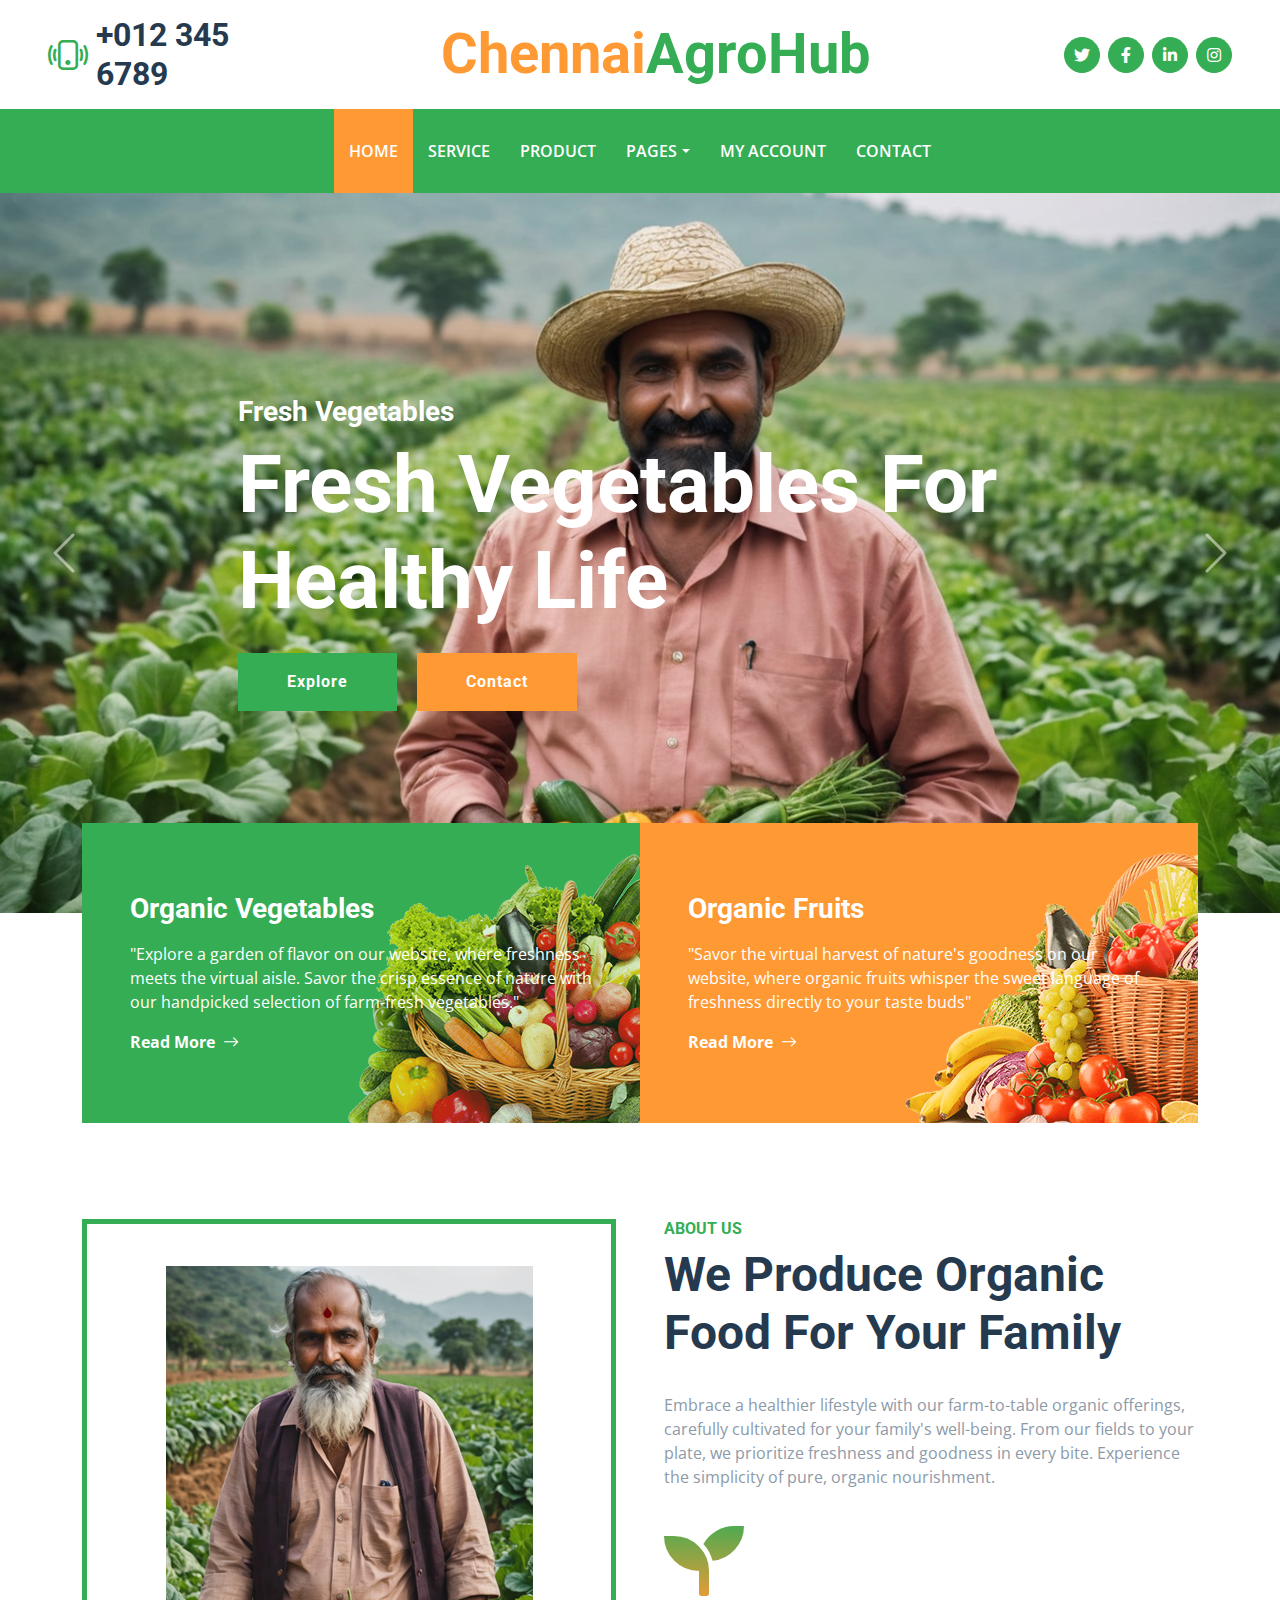
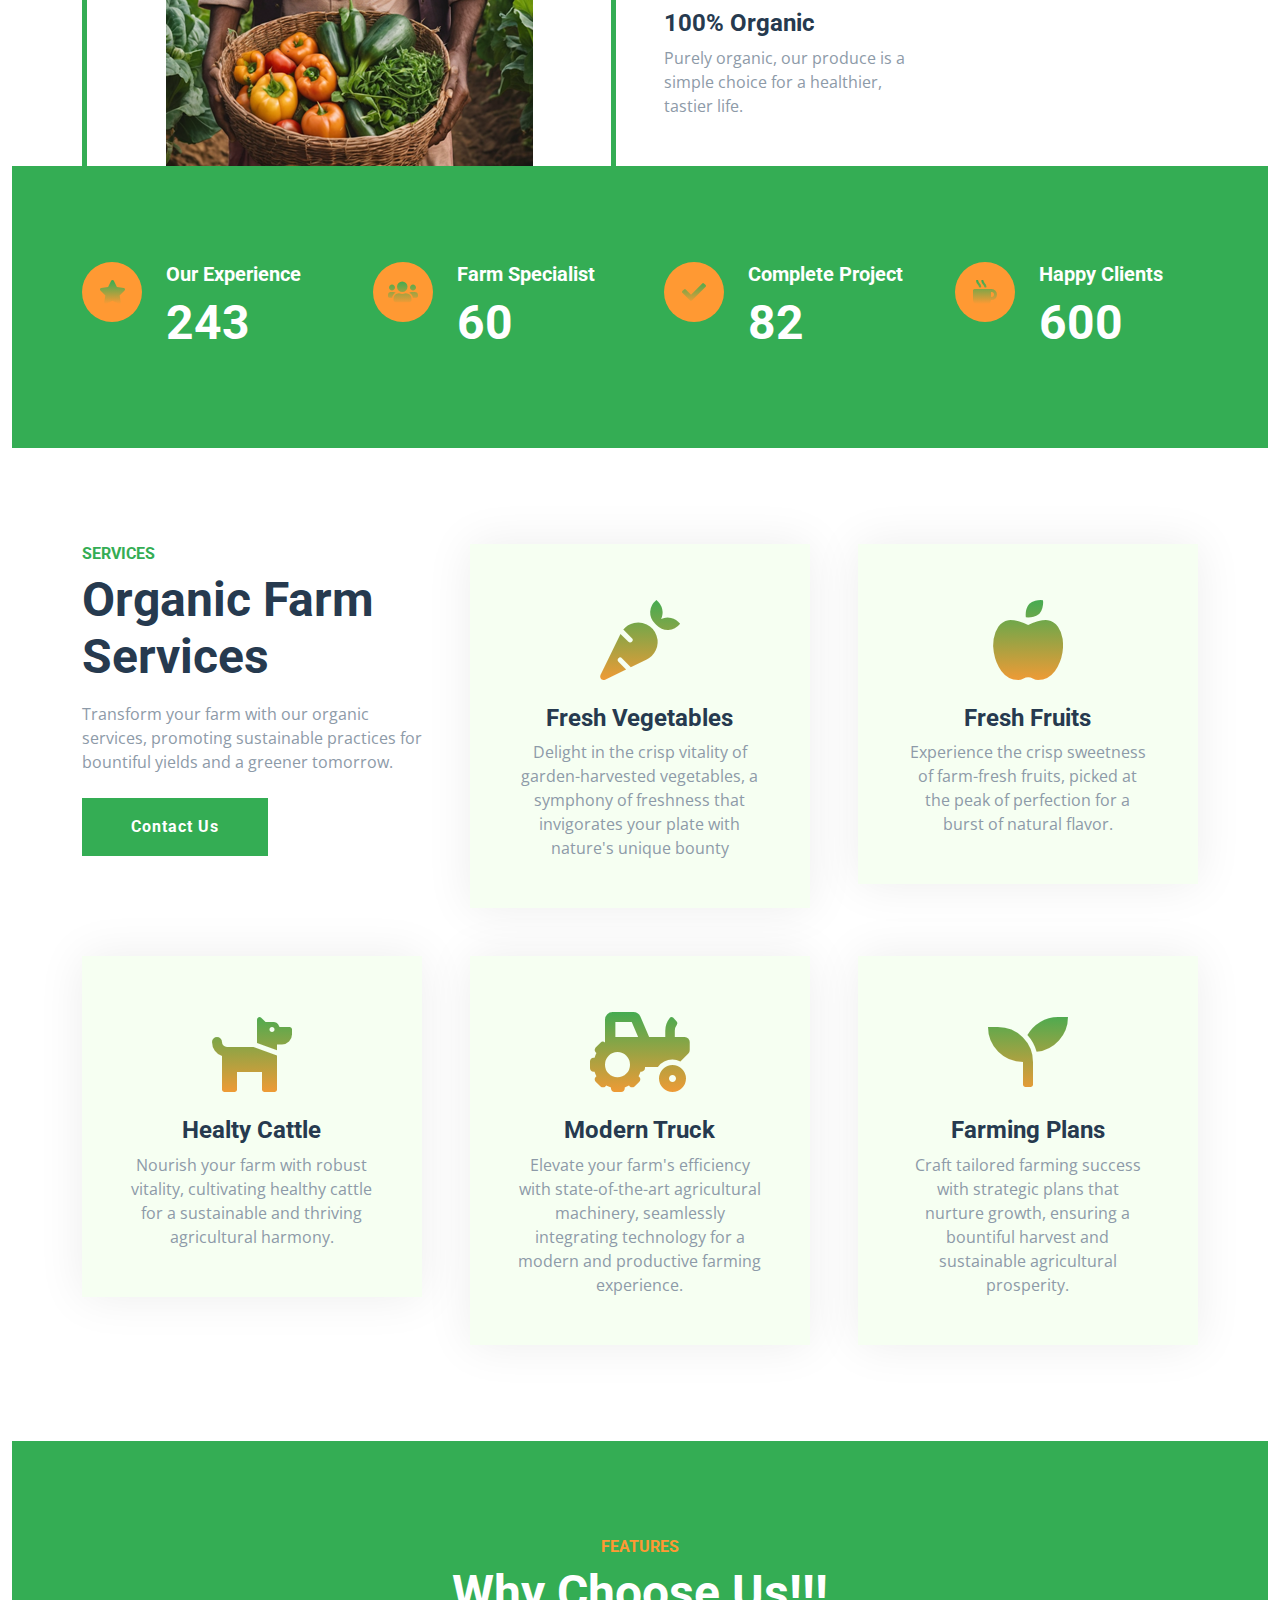
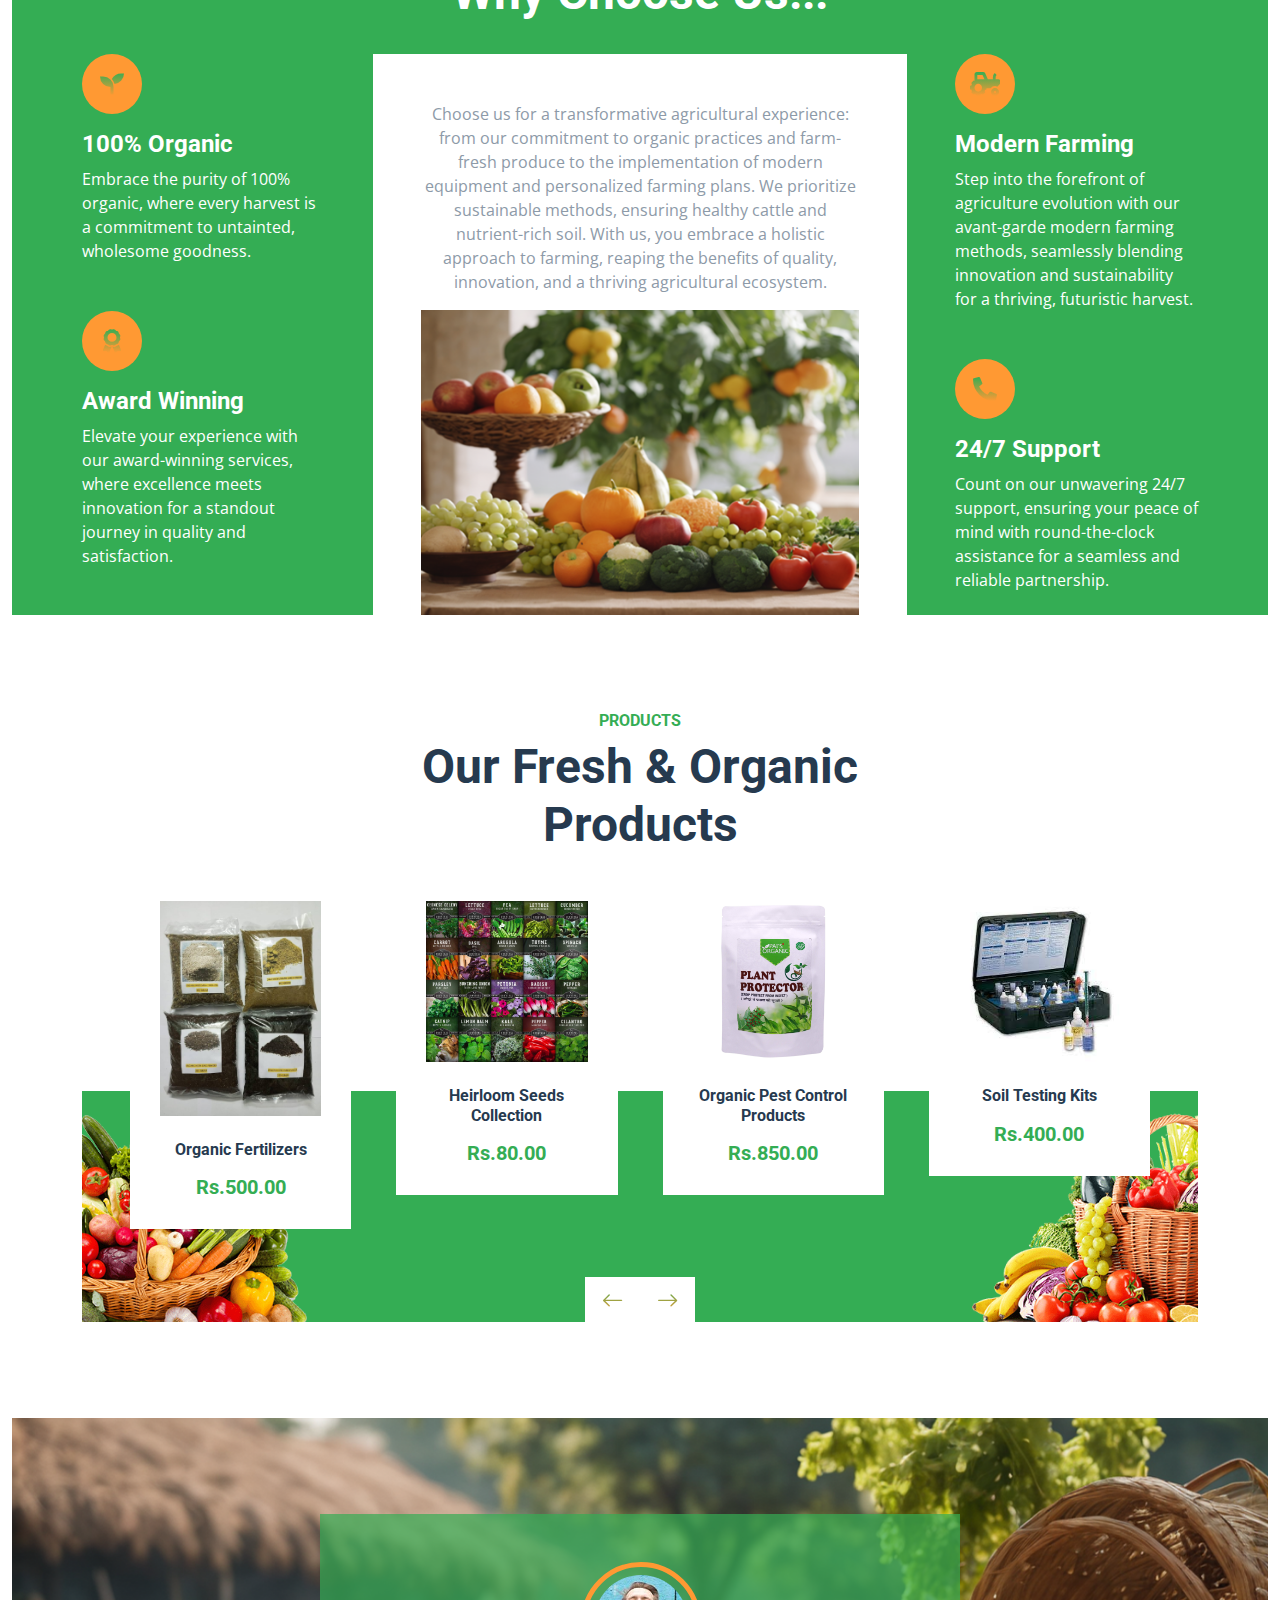
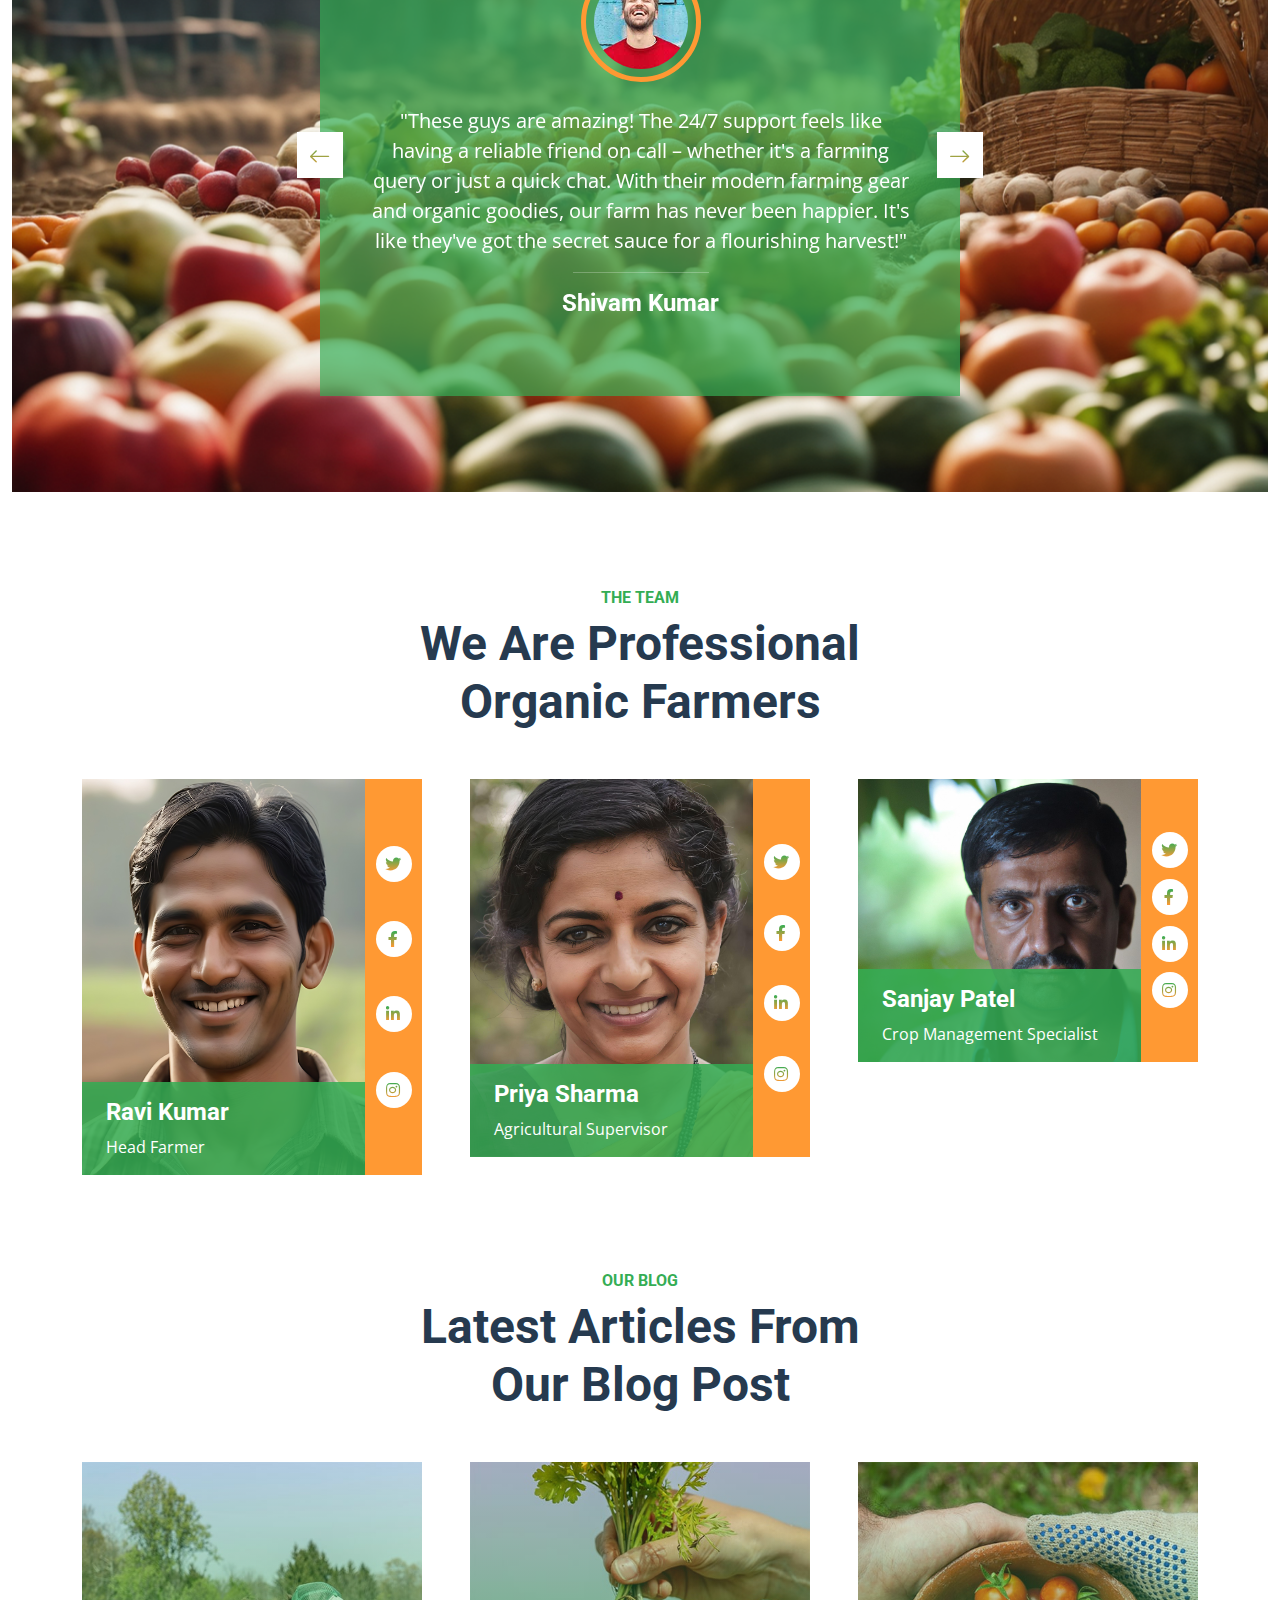
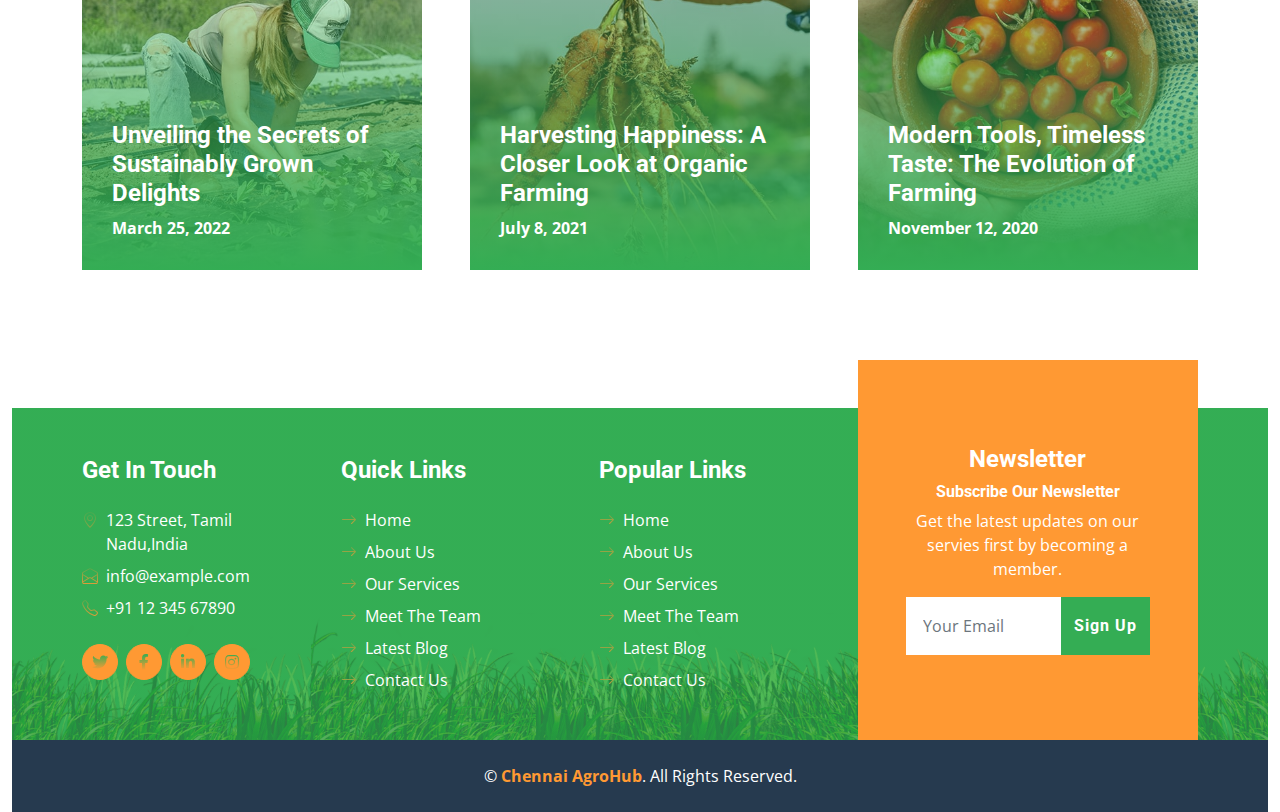
<file: index.html>
<!DOCTYPE html>
<html lang="en">

<head>
    <meta charset="utf-8">
    <title> Chennai AgroHub </title>
    <meta content="width=device-width, initial-scale=1.0" name="viewport">
    

    <!-- Favicon -->
    <link href="img/favicon.ico" rel="icon">

    <!-- Google Web Fonts -->
    <link rel="preconnect" href="https://fonts.gstatic.com">
    <link href="https://fonts.googleapis.com/css2?family=Open+Sans:wght@400;600&family=Roboto:wght@500;700&display=swap" rel="stylesheet">

    <!-- Icon Font Stylesheet -->
    <link href="https://cdnjs.cloudflare.com/ajax/libs/font-awesome/5.15.0/css/all.min.css" rel="stylesheet">
    <link href="https://cdn.jsdelivr.net/npm/bootstrap-icons@1.4.1/font/bootstrap-icons.css" rel="stylesheet">

    <!-- Libraries Stylesheet -->
    <link href="lib/owlcarousel/assets/owl.carousel.min.css" rel="stylesheet">

    <!-- Customized Bootstrap Stylesheet -->
    <link href="css/bootstrap.min.css" rel="stylesheet">

    <!-- Template Stylesheet -->
    <link href="css/style.css" rel="stylesheet">
</head>

<body>
    <!-- Topbar Start -->
    <div class="container-fluid px-5 d-none d-lg-block">
        <div class="row gx-5 py-3 align-items-center">
            <div class="col-lg-3">
                <div class="d-flex align-items-center justify-content-start">
                    <i class="bi bi-phone-vibrate fs-1 text-primary me-2"></i>
                    <h2 class="mb-0">+012 345 6789</h2>
                </div>
            </div>
            <div class="col-lg-6">
                <div class="d-flex align-items-center justify-content-center">
                    <a href="index.html" class="navbar-brand ms-lg-5">
                        <h1 class="m-0 display-4 text-primary"><span class="text-secondary">Chennai</span>AgroHub</h1>
                    </a>
                </div>
            </div>
            <div class="col-lg-3">
                <div class="d-flex align-items-center justify-content-end">
                    <a class="btn btn-primary btn-square rounded-circle me-2" href="#"><i class="fab fa-twitter"></i></a>
                    <a class="btn btn-primary btn-square rounded-circle me-2" href="#"><i class="fab fa-facebook-f"></i></a>
                    <a class="btn btn-primary btn-square rounded-circle me-2" href="#"><i class="fab fa-linkedin-in"></i></a>
                    <a class="btn btn-primary btn-square rounded-circle" href="#"><i class="fab fa-instagram"></i></a>
                </div>
            </div>
        </div>
    </div>
    <!-- Topbar End -->


    <!-- Navbar Start -->
    <nav class="navbar navbar-expand-lg bg-primary navbar-dark shadow-sm py-3 py-lg-0 px-3 px-lg-5">
        <a href="index.html" class="navbar-brand d-flex d-lg-none">
            <h1 class="m-0 display-4 text-secondary"><span class="text-white">Chennai</span>AgroHub</h1>
        </a>
        <button class="navbar-toggler" type="button" data-bs-toggle="collapse" data-bs-target="#navbarCollapse">
            <span class="navbar-toggler-icon"></span>
        </button>
        <div class="collapse navbar-collapse" id="navbarCollapse">
            <div class="navbar-nav mx-auto py-0">
                <a href="index.html" class="nav-item nav-link active">Home</a>
                <a href="service.html" class="nav-item nav-link">Service</a>
                <a href="product.html" class="nav-item nav-link">Product</a>
                <div class="nav-item dropdown">
                    <a href="#" class="nav-link dropdown-toggle" data-bs-toggle="dropdown">Pages</a>
                    <div class="dropdown-menu m-0">
                        <a href="blog.html" class="dropdown-item">Blog Grid</a>
                        <a href="detail.html" class="dropdown-item">Blog Detail</a>
                    </div>
                </div>
                <a href="about.html" class="nav-item nav-link">My Account</a>
                <a href="contact.html" class="nav-item nav-link">Contact</a>
            </div>
        </div>
    </nav>
    <!-- Navbar End -->


    <!-- Carousel Start -->
    <div class="container-fluid p-0">
        <div id="header-carousel" class="carousel slide carousel-fade" data-bs-ride="carousel">
            <div class="carousel-inner">
                <div class="carousel-item active">
                    <img class="w-100" src="img/carousel-1.jpg" alt="Image">
                    <div class="carousel-caption top-0 bottom-0 start-0 end-0 d-flex flex-column align-items-center justify-content-center">
                        <div class="text-start p-5" style="max-width: 900px;">
                            <h3 class="text-white">Fresh Vegetables</h3>
                            <h1 class="display-1 text-white mb-md-4">Fresh Vegetables For Healthy Life</h1>
                            <a href="" class="btn btn-primary py-md-3 px-md-5 me-3">Explore</a>
                            <a href="" class="btn btn-secondary py-md-3 px-md-5">Contact</a>
                        </div>
                    </div>
                </div>
                <div class="carousel-item">
                    <img class="w-100" src="img/carousel-2.jpg" alt="Image">
                    <div class="carousel-caption top-0 bottom-0 start-0 end-0 d-flex flex-column align-items-center justify-content-center">
                        <div class="text-start p-5" style="max-width: 900px;">
                            <h3 class="text-white">Fresh Fruits</h3>
                            <h1 class="display-1 text-white mb-md-4">Fresh Fruits For Better Health</h1>
                            <a href="" class="btn btn-primary py-md-3 px-md-5 me-3">Explore</a>
                            <a href="" class="btn btn-secondary py-md-3 px-md-5">Contact</a>
                        </div>
                    </div>
                </div>
            </div>
            <button class="carousel-control-prev" type="button" data-bs-target="#header-carousel"
                data-bs-slide="prev">
                <span class="carousel-control-prev-icon" aria-hidden="true"></span>
                <span class="visually-hidden">Previous</span>
            </button>
            <button class="carousel-control-next" type="button" data-bs-target="#header-carousel"
                data-bs-slide="next">
                <span class="carousel-control-next-icon" aria-hidden="true"></span>
                <span class="visually-hidden">Next</span>
            </button>
        </div>
    </div>
    <!-- Carousel End -->


    <!-- Banner Start -->
    <div class="container-fluid banner mb-5">
        <div class="container">
            <div class="row gx-0">
                <div class="col-md-6">
                    <div class="bg-primary bg-vegetable d-flex flex-column justify-content-center p-5" style="height: 300px;">
                        <h3 class="text-white mb-3">Organic Vegetables</h3>
                        <p class="text-white">"Explore a garden of flavor on our website, where freshness meets the virtual aisle. Savor the crisp essence of nature with our handpicked selection of farm-fresh vegetables."</p>
                        <a class="text-white fw-bold" href="">Read More<i class="bi bi-arrow-right ms-2"></i></a>
                    </div>
                </div>
                <div class="col-md-6">
                    <div class="bg-secondary bg-fruit d-flex flex-column justify-content-center p-5" style="height: 300px;">
                        <h3 class="text-white mb-3">Organic Fruits</h3>
                        <p class="text-white">"Savor the virtual harvest of nature's goodness on our website, where organic fruits whisper the sweet language of freshness directly to your taste buds"</p>
                        <a class="text-white fw-bold" href="">Read More<i class="bi bi-arrow-right ms-2"></i></a>
                    </div>
                </div>
            </div>
        </div>
    </div>
    <!-- Banner Start -->


    <!-- About Start -->
    <div class="container-fluid about pt-5">
        <div class="container">
            <div class="row gx-5">
                <div class="col-lg-6 mb-5 mb-lg-0">
                    <div class="d-flex h-100 border border-5 border-primary border-bottom-0 pt-4">
                        <img class="img-fluid mt-auto mx-auto" src="img/about.png">
                    </div>
                </div>
                <div class="col-lg-6 pb-5">
                    <div class="mb-3 pb-2">
                        <h6 class="text-primary text-uppercase">About Us</h6>
                        <h1 class="display-5">We Produce Organic Food For Your Family</h1>
                    </div>
                    <p class="mb-4">Embrace a healthier lifestyle with our farm-to-table organic offerings, carefully cultivated for your family's well-being. From our fields to your plate, we prioritize freshness and goodness in every bite. Experience the simplicity of pure, organic nourishment.</p>
                    <div class="row gx-5 gy-4">
                        <div class="col-sm-6">
                            <i class="fa fa-seedling display-1 text-secondary"></i>
                            <h4>100% Organic</h4>
                            <p class="mb-0">Purely organic, our produce is a simple choice for a healthier, tastier life.</p>
                        
                    </div>
                </div>
            </div>
        </div>
    </div>
    
    
    <div class="container-fluid bg-primary facts py-5 mb-5">
        <div class="container py-5">
            <div class="row gx-5 gy-4">
                <div class="col-lg-3 col-md-6">
                    <div class="d-flex">
                        <div class="bg-secondary rounded-circle d-flex align-items-center justify-content-center mb-3" style="width: 60px; height: 60px;">
                            <i class="fa fa-star fs-4 text-white"></i>
                        </div>
                        <div class="ps-4">
                            <h5 class="text-white">Our Experience</h5>
                            <h1 class="display-5 text-white mb-0" data-toggle="counter-up">243</h1>
                        </div>
                    </div>
                </div>
                <div class="col-lg-3 col-md-6">
                    <div class="d-flex">
                        <div class="bg-secondary rounded-circle d-flex align-items-center justify-content-center mb-3" style="width: 60px; height: 60px;">
                            <i class="fa fa-users fs-4 text-white"></i>
                        </div>
                        <div class="ps-4">
                            <h5 class="text-white">Farm Specialist</h5>
                            <h1 class="display-5 text-white mb-0" data-toggle="counter-up">60</h1>
                        </div>
                    </div>
                </div>
                <div class="col-lg-3 col-md-6">
                    <div class="d-flex">
                        <div class="bg-secondary rounded-circle d-flex align-items-center justify-content-center mb-3" style="width: 60px; height: 60px;">
                            <i class="fa fa-check fs-4 text-white"></i>
                        </div>
                        <div class="ps-4">
                            <h5 class="text-white">Complete Project</h5>
                            <h1 class="display-5 text-white mb-0" data-toggle="counter-up">82</h1>
                        </div>
                    </div>
                </div>
                <div class="col-lg-3 col-md-6">
                    <div class="d-flex">
                        <div class="bg-secondary rounded-circle d-flex align-items-center justify-content-center mb-3" style="width: 60px; height: 60px;">
                            <i class="fa fa-mug-hot fs-4 text-white"></i>
                        </div>
                        <div class="ps-4">
                            <h5 class="text-white">Happy Clients</h5>
                            <h1 class="display-5 text-white mb-0" data-toggle="counter-up">600</h1>
                        </div>
                    </div>
                </div>
            </div>
        </div>
    </div>
    <!-- Facts End -->
    

    <!-- Services Start -->
    <div class="container-fluid py-5">
        <div class="container">
            <div class="row g-5">
                <div class="col-lg-4 col-md-6">
                    <div class="mb-3">
                        <h6 class="text-primary text-uppercase">Services</h6>
                        <h1 class="display-5">Organic Farm Services</h1>
                    </div>
                    <p class="mb-4">Transform your farm with our organic services, promoting sustainable practices for bountiful yields and a greener tomorrow.</p>
                    <a href="" class="btn btn-primary py-md-3 px-md-5">Contact Us</a>
                </div>
                <div class="col-lg-4 col-md-6">
                    <div class="service-item bg-light text-center p-5">
                        <i class="fa fa-carrot display-1 text-primary mb-3"></i>
                        <h4>Fresh Vegetables</h4>
                        <p class="mb-0">Delight in the crisp vitality of garden-harvested vegetables, a symphony of freshness that invigorates your plate with nature's unique bounty</p>
                    </div>
                </div>
                <div class="col-lg-4 col-md-6">
                    <div class="service-item bg-light text-center p-5">
                        <i class="fa fa-apple-alt display-1 text-primary mb-3"></i>
                        <h4>Fresh Fruits</h4>
                        <p class="mb-0">Experience the crisp sweetness of farm-fresh fruits, picked at the peak of perfection for a burst of natural flavor.</p>
                    </div>
                </div>
                <div class="col-lg-4 col-md-6">
                    <div class="service-item bg-light text-center p-5">
                        <i class="fa fa-dog display-1 text-primary mb-3"></i>
                        <h4>Healty Cattle</h4>
                        <p class="mb-0">Nourish your farm with robust vitality, cultivating healthy cattle for a sustainable and thriving agricultural harmony.</p>
                    </div>
                </div>
                <div class="col-lg-4 col-md-6">
                    <div class="service-item bg-light text-center p-5">
                        <i class="fa fa-tractor display-1 text-primary mb-3"></i>
                        <h4>Modern Truck</h4>
                        <p class="mb-0">Elevate your farm's efficiency with state-of-the-art agricultural machinery, seamlessly integrating technology for a modern and productive farming experience.</p>
                    </div>
                </div>
                <div class="col-lg-4 col-md-6">
                    <div class="service-item bg-light text-center p-5">
                        <i class="fa fa-seedling display-1 text-primary mb-3"></i>
                        <h4>Farming Plans</h4>
                        <p class="mb-0">Craft tailored farming success with strategic plans that nurture growth, ensuring a bountiful harvest and sustainable agricultural prosperity.</p>
                    </div>
                </div>
            </div>
        </div>
    </div>
    <!-- Services End -->
    

    <!-- Features Start -->
    <div class="container-fluid bg-primary feature py-5 pb-lg-0 my-5">
        <div class="container py-5 pb-lg-0">
            <div class="mx-auto text-center mb-3 pb-2" style="max-width: 500px;">
                <h6 class="text-uppercase text-secondary">Features</h6>
                <h1 class="display-5 text-white">Why Choose Us!!!</h1>
            </div>
            <div class="row g-5">
                <div class="col-lg-3">
                    <div class="text-white mb-5">
                        <div class="bg-secondary rounded-pill d-flex align-items-center justify-content-center mb-3" style="width: 60px; height: 60px;">
                            <i class="fa fa-seedling fs-4 text-white"></i>
                        </div>
                        <h4 class="text-white">100% Organic</h4>
                        <p class="mb-0">Embrace the purity of 100% organic, where every harvest is a commitment to untainted, wholesome goodness.</p>
                    </div>
                    <div class="text-white">
                        <div class="bg-secondary rounded-pill d-flex align-items-center justify-content-center mb-3" style="width: 60px; height: 60px;">
                            <i class="fa fa-award fs-4 text-white"></i>
                        </div>
                        <h4 class="text-white">Award Winning</h4>
                        <p class="mb-0">Elevate your experience with our award-winning services, where excellence meets innovation for a standout journey in quality and satisfaction.</p>
                    </div>
                </div>
                <div class="col-lg-6">
                    <div class="d-block bg-white h-100 text-center p-5 pb-lg-0">
                        <p>Choose us for a transformative agricultural experience: from our commitment to organic practices and farm-fresh produce to the implementation of modern equipment and personalized farming plans. We prioritize sustainable methods, ensuring healthy cattle and nutrient-rich soil. With us, you embrace a holistic approach to farming, reaping the benefits of quality, innovation, and a thriving agricultural ecosystem.</p>
                        <img class="img-fluid" src="img/feature.png" alt="">
                    </div>
                </div>
                <div class="col-lg-3">
                    <div class="text-white mb-5">
                        <div class="bg-secondary rounded-pill d-flex align-items-center justify-content-center mb-3" style="width: 60px; height: 60px;">
                            <i class="fa fa-tractor fs-4 text-white"></i>
                        </div>
                        <h4 class="text-white">Modern Farming</h4>
                        <p class="mb-0">Step into the forefront of agriculture evolution with our avant-garde modern farming methods, seamlessly blending innovation and sustainability for a thriving, futuristic harvest.</p>
                    </div>
                    <div class="text-white">
                        <div class="bg-secondary rounded-pill d-flex align-items-center justify-content-center mb-3" style="width: 60px; height: 60px;">
                            <i class="fa fa-phone-alt fs-4 text-white"></i>
                        </div>
                        <h4 class="text-white">24/7 Support</h4>
                        <p class="mb-0">Count on our unwavering 24/7 support, ensuring your peace of mind with round-the-clock assistance for a seamless and reliable partnership.</p>
                    </div>
                </div>
            </div>
        </div>
    </div>
    <!-- Features Start -->


    <!-- Products Start -->
    <div class="container-fluid py-5">
        <div class="container">
            <div class="mx-auto text-center mb-5" style="max-width: 500px;">
                <h6 class="text-primary text-uppercase">Products</h6>
                <h1 class="display-5">Our Fresh & Organic Products</h1>
            </div>
            <div class="owl-carousel product-carousel px-5">
                <div class="pb-5">
                    <div class="product-item position-relative bg-white d-flex flex-column text-center">
                        <img class="img-fluid mb-4" src="img/1234.jpg" alt="">
                        <h6 class="mb-3">Organic Fertilizers</h6>
                        <h5 class="text-primary mb-0">Rs.500.00</h5>
                        <div class="btn-action d-flex justify-content-center">
                            <a class="btn bg-primary py-2 px-3" href=""><i class="bi bi-cart text-white"></i></a>
                            <a class="btn bg-secondary py-2 px-3" href=""><i class="bi bi-eye text-white"></i></a>
                        </div>
                    </div>
                </div>
                <div class="pb-5">
                    <div class="product-item position-relative bg-white d-flex flex-column text-center">
                        <img class="img-fluid mb-4" src="img/12345.jpg" alt="">
                        <h6 class="mb-3">Heirloom Seeds Collection</h6>
                        <h5 class="text-primary mb-0">Rs.80.00</h5>
                        <div class="btn-action d-flex justify-content-center">
                            <a class="btn bg-primary py-2 px-3" href=""><i class="bi bi-cart text-white"></i></a>
                            <a class="btn bg-secondary py-2 px-3" href=""><i class="bi bi-eye text-white"></i></a>
                        </div>
                    </div>
                </div>
                <div class="pb-5">
                    <div class="product-item position-relative bg-white d-flex flex-column text-center">
                        <img class="img-fluid mb-4" src="img/123456.jpg" alt="">
                        <h6 class="mb-3">Organic Pest Control Products</h6>
                        <h5 class="text-primary mb-0">Rs.850.00</h5>
                        <div class="btn-action d-flex justify-content-center">
                            <a class="btn bg-primary py-2 px-3" href=""><i class="bi bi-cart text-white"></i></a>
                            <a class="btn bg-secondary py-2 px-3" href=""><i class="bi bi-eye text-white"></i></a>
                        </div>
                    </div>
                </div>
                <div class="pb-5">
                    <div class="product-item position-relative bg-white d-flex flex-column text-center">
                        <img class="img-fluid mb-4" src="img/123.jpg" alt="">
                        <h6 class="mb-3">Soil Testing Kits</h6>
                        <h5 class="text-primary mb-0">Rs.400.00</h5>
                        <div class="btn-action d-flex justify-content-center">
                            <a class="btn bg-primary py-2 px-3" href=""><i class="bi bi-cart text-white"></i></a>
                            <a class="btn bg-secondary py-2 px-3" href=""><i class="bi bi-eye text-white"></i></a>
                        </div>
                    </div>
                </div>
                <div class="pb-5">
                    <div class="product-item position-relative bg-white d-flex flex-column text-center">
                        <img class="img-fluid mb-4" src="img/product-1.jpg" alt="">
                        <h6 class="mb-3">Livestock Care Kits</h6>
                        <h5 class="text-primary mb-0">Rs.360.00</h5>
                        <div class="btn-action d-flex justify-content-center">
                            <a class="btn bg-primary py-2 px-3" href=""><i class="bi bi-cart text-white"></i></a>
                            <a class="btn bg-secondary py-2 px-3" href=""><i class="bi bi-eye text-white"></i></a>
                        </div>
                    </div>
                </div>
            </div>
        </div>
    </div>
    <!-- Products End -->


    <!-- Testimonial Start -->
    <div class="container-fluid bg-testimonial py-5 my-5">
        <div class="container py-5">
            <div class="row justify-content-center">
                <div class="col-lg-7">
                    <div class="owl-carousel testimonial-carousel p-5">
                        <div class="testimonial-item text-center text-white">
                            <img class="img-fluid mx-auto p-2 border border-5 border-secondary rounded-circle mb-4" src="img/testimonial-2.jpg" alt="">
                            <p class="fs-5">"These guys are amazing! The 24/7 support feels like having a reliable friend on call – whether it's a farming query or just a quick chat. With their modern farming gear and organic goodies, our farm has never been happier. It's like they've got the secret sauce for a flourishing harvest!"</p>
                            <hr class="mx-auto w-25">
                            <h4 class="text-white mb-0">Shivam Kumar</h4>
                        </div>
                        <div class="testimonial-item text-center text-white">
                            <img class="img-fluid mx-auto p-2 border border-5 border-secondary rounded-circle mb-4" src="img/testimonial-2.jpg" alt="">
                            <p class="fs-5">"Absolutely thrilled with the support round the clock! It's like having a farming superhero at your service. Their modern farming tools are like magic wands, and the organic produce is simply a taste of heaven. Choosing them was the best decision we made for our farm a partnership that feels like family."                            </p>
                            <hr class="mx-auto w-25">
                            <h4 class="text-white mb-0">Probin Dey</h4>
                        </div>
                    </div>
                </div>
            </div>
        </div>
    </div>
    <!-- Testimonial End -->


    <!-- Team Start -->
    <div class="container-fluid py-5">
        <div class="container">
            <div class="mx-auto text-center mb-5" style="max-width: 500px;">
                <h6 class="text-primary text-uppercase">The Team</h6>
                <h1 class="display-5">We Are Professional Organic Farmers</h1>
            </div>
            <div class="row g-5">
                <div class="col-lg-4 col-md-6">
                    <div class="row g-0">
                        <div class="col-10">
                            <div class="position-relative">
                                <img class="img-fluid w-100" src="img/team-4.png" alt="">
                                <div class="position-absolute start-0 bottom-0 w-100 py-3 px-4" style="background: rgba(52, 173, 84, .85);">
                                    <h4 class="text-white">Ravi Kumar</h4>
                                    <span class="text-white">Head Farmer</span>
                                </div>
                            </div>
                        </div>
                        <div class="col-2">
                            <div class="h-100 d-flex flex-column align-items-center justify-content-around bg-secondary py-5">
                                <a class="btn btn-square rounded-circle bg-white" href="#"><i class="fab fa-twitter text-secondary"></i></a>
                                <a class="btn btn-square rounded-circle bg-white" href="#"><i class="fab fa-facebook-f text-secondary"></i></a>
                                <a class="btn btn-square rounded-circle bg-white" href="#"><i class="fab fa-linkedin-in text-secondary"></i></a>
                                <a class="btn btn-square rounded-circle bg-white" href="#"><i class="fab fa-instagram text-secondary"></i></a>
                            </div>
                        </div>
                    </div>
                </div>
                <div class="col-lg-4 col-md-6">
                    <div class="row g-0">
                        <div class="col-10">
                            <div class="position-relative">
                                <img class="img-fluid w-100" src="img/team-6.jpg" alt="">
                                <div class="position-absolute start-0 bottom-0 w-100 py-3 px-4" style="background: rgba(52, 173, 84, .85);">
                                    <h4 class="text-white">Priya Sharma</h4>
                                    <span class="text-white">Agricultural Supervisor</span>
                                </div>
                            </div>
                        </div>
                        <div class="col-2">
                            <div class="h-100 d-flex flex-column align-items-center justify-content-around bg-secondary py-5">
                                <a class="btn btn-square rounded-circle bg-white" href="#"><i class="fab fa-twitter text-secondary"></i></a>
                                <a class="btn btn-square rounded-circle bg-white" href="#"><i class="fab fa-facebook-f text-secondary"></i></a>
                                <a class="btn btn-square rounded-circle bg-white" href="#"><i class="fab fa-linkedin-in text-secondary"></i></a>
                                <a class="btn btn-square rounded-circle bg-white" href="#"><i class="fab fa-instagram text-secondary"></i></a>
                            </div>
                        </div>
                    </div>
                </div>
                <div class="col-lg-4 col-md-6">
                    <div class="row g-0">
                        <div class="col-10">
                            <div class="position-relative">
                                <img class="img-fluid w-100" src="img/team-5.jpg" alt="">
                                <div class="position-absolute start-0 bottom-0 w-100 py-3 px-4" style="background: rgba(52, 173, 84, .85);">
                                    <h4 class="text-white">Sanjay Patel</h4>
                                    <span class="text-white">Crop Management Specialist</span>
                                </div>
                            </div>
                        </div>
                        <div class="col-2">
                            <div class="h-100 d-flex flex-column align-items-center justify-content-around bg-secondary py-5">
                                <a class="btn btn-square rounded-circle bg-white" href="#"><i class="fab fa-twitter text-secondary"></i></a>
                                <a class="btn btn-square rounded-circle bg-white" href="#"><i class="fab fa-facebook-f text-secondary"></i></a>
                                <a class="btn btn-square rounded-circle bg-white" href="#"><i class="fab fa-linkedin-in text-secondary"></i></a>
                                <a class="btn btn-square rounded-circle bg-white" href="#"><i class="fab fa-instagram text-secondary"></i></a>
                            </div>
                        </div>
                    </div>
                </div>
            </div>
        </div>
    </div>
    <!-- Team End -->


    <!-- Blog Start -->
    <div class="container-fluid py-5">
        <div class="container">
            <div class="mx-auto text-center mb-5" style="max-width: 500px;">
                <h6 class="text-primary text-uppercase">Our Blog</h6>
                <h1 class="display-5">Latest Articles From Our Blog Post</h1>
            </div>
            <div class="row g-5">
                <div class="col-lg-4">
                    <div class="blog-item position-relative overflow-hidden">
                        <img class="img-fluid" src="img/blog-1.jpg" alt="">
                        <a class="blog-overlay" href="">
                            <h4 class="text-white">Unveiling the Secrets of Sustainably Grown Delights</h4>
                            <span class="text-white fw-bold">March 25, 2022</span>
                        </a>
                    </div>
                </div>
                <div class="col-lg-4">
                    <div class="blog-item position-relative overflow-hidden">
                        <img class="img-fluid" src="img/blog-2.jpg" alt="">
                        <a class="blog-overlay" href="">
                            <h4 class="text-white">Harvesting Happiness: A Closer Look at Organic Farming </h4>
                            <span class="text-white fw-bold">July 8, 2021</span>
                        </a>
                    </div>
                </div>
                <div class="col-lg-4">
                    <div class="blog-item position-relative overflow-hidden">
                        <img class="img-fluid" src="img/blog-3.jpg" alt="">
                        <a class="blog-overlay" href="">
                            <h4 class="text-white">Modern Tools, Timeless Taste: The Evolution of Farming</h4>
                            <span class="text-white fw-bold">November 12, 2020</span>
                        </a>
                    </div>
                </div>
            </div>
        </div>
    </div>
    <!-- Blog End -->
    

    <!-- Footer Start -->
    <div class="container-fluid bg-footer bg-primary text-white mt-5">
        <div class="container">
            <div class="row gx-5">
                <div class="col-lg-8 col-md-6">
                    <div class="row gx-5">
                        <div class="col-lg-4 col-md-12 pt-5 mb-5">
                            <h4 class="text-white mb-4">Get In Touch</h4>
                            <div class="d-flex mb-2">
                                <i class="bi bi-geo-alt text-white me-2"></i>
                                <p class="text-white mb-0">123 Street, Tamil Nadu,India</p>
                            </div>
                            <div class="d-flex mb-2">
                                <i class="bi bi-envelope-open text-white me-2"></i>
                                <p class="text-white mb-0">info@example.com</p>
                            </div>
                            <div class="d-flex mb-2">
                                <i class="bi bi-telephone text-white me-2"></i>
                                <p class="text-white mb-0">+91 12 345 67890</p>
                            </div>
                            <div class="d-flex mt-4">
                                <a class="btn btn-secondary btn-square rounded-circle me-2" href="#"><i class="fab fa-twitter"></i></a>
                                <a class="btn btn-secondary btn-square rounded-circle me-2" href="#"><i class="fab fa-facebook-f"></i></a>
                                <a class="btn btn-secondary btn-square rounded-circle me-2" href="#"><i class="fab fa-linkedin-in"></i></a>
                                <a class="btn btn-secondary btn-square rounded-circle" href="#"><i class="fab fa-instagram"></i></a>
                            </div>
                        </div>
                        <div class="col-lg-4 col-md-12 pt-0 pt-lg-5 mb-5">
                            <h4 class="text-white mb-4">Quick Links</h4>
                            <div class="d-flex flex-column justify-content-start">
                                <a class="text-white mb-2" href="#"><i class="bi bi-arrow-right text-white me-2"></i>Home</a>
                                <a class="text-white mb-2" href="#"><i class="bi bi-arrow-right text-white me-2"></i>About Us</a>
                                <a class="text-white mb-2" href="#"><i class="bi bi-arrow-right text-white me-2"></i>Our Services</a>
                                <a class="text-white mb-2" href="#"><i class="bi bi-arrow-right text-white me-2"></i>Meet The Team</a>
                                <a class="text-white mb-2" href="#"><i class="bi bi-arrow-right text-white me-2"></i>Latest Blog</a>
                                <a class="text-white" href="#"><i class="bi bi-arrow-right text-white me-2"></i>Contact Us</a>
                            </div>
                        </div>
                        <div class="col-lg-4 col-md-12 pt-0 pt-lg-5 mb-5">
                            <h4 class="text-white mb-4">Popular Links</h4>
                            <div class="d-flex flex-column justify-content-start">
                                <a class="text-white mb-2" href="#"><i class="bi bi-arrow-right text-white me-2"></i>Home</a>
                                <a class="text-white mb-2" href="#"><i class="bi bi-arrow-right text-white me-2"></i>About Us</a>
                                <a class="text-white mb-2" href="#"><i class="bi bi-arrow-right text-white me-2"></i>Our Services</a>
                                <a class="text-white mb-2" href="#"><i class="bi bi-arrow-right text-white me-2"></i>Meet The Team</a>
                                <a class="text-white mb-2" href="#"><i class="bi bi-arrow-right text-white me-2"></i>Latest Blog</a>
                                <a class="text-white" href="#"><i class="bi bi-arrow-right text-white me-2"></i>Contact Us</a>
                            </div>
                        </div>
                    </div>
                </div>
                <div class="col-lg-4 col-md-6 mt-lg-n5">
                    <div class="d-flex flex-column align-items-center justify-content-center text-center h-100 bg-secondary p-5">
                        <h4 class="text-white">Newsletter</h4>
                        <h6 class="text-white">Subscribe Our Newsletter</h6>
                        <p>Get the latest updates on our servies first by becoming a member.</p>
                        <form action="">
                            <div class="input-group">
                                <input type="text" class="form-control border-white p-3" placeholder="Your Email">
                                <button class="btn btn-primary">Sign Up</button>
                            </div>
                        </form>
                    </div>
                </div>
            </div>
        </div>
    </div>
    <div class="container-fluid bg-dark text-white py-4">
        <div class="container text-center">
            <p class="mb-0">&copy; <a class="text-secondary fw-bold" href="#">Chennai AgroHub</a>. All Rights Reserved.</a></p>
        </div>
    </div>
    <!-- Footer End -->


    <!-- Back to Top -->
    <a href="#" class="btn btn-secondary py-3 fs-4 back-to-top"><i class="bi bi-arrow-up"></i></a>


    <!-- JavaScript Libraries -->
    <script src="https://code.jquery.com/jquery-3.4.1.min.js"></script>
    <script src="https://cdn.jsdelivr.net/npm/bootstrap@5.0.0/dist/js/bootstrap.bundle.min.js"></script>
    <script src="lib/easing/easing.min.js"></script>
    <script src="lib/waypoints/waypoints.min.js"></script>
    <script src="lib/counterup/counterup.min.js"></script>
    <script src="lib/owlcarousel/owl.carousel.min.js"></script>

    <!-- Template Javascript -->
    <script src="js/main.js"></script>
</body>

</html>
</file>
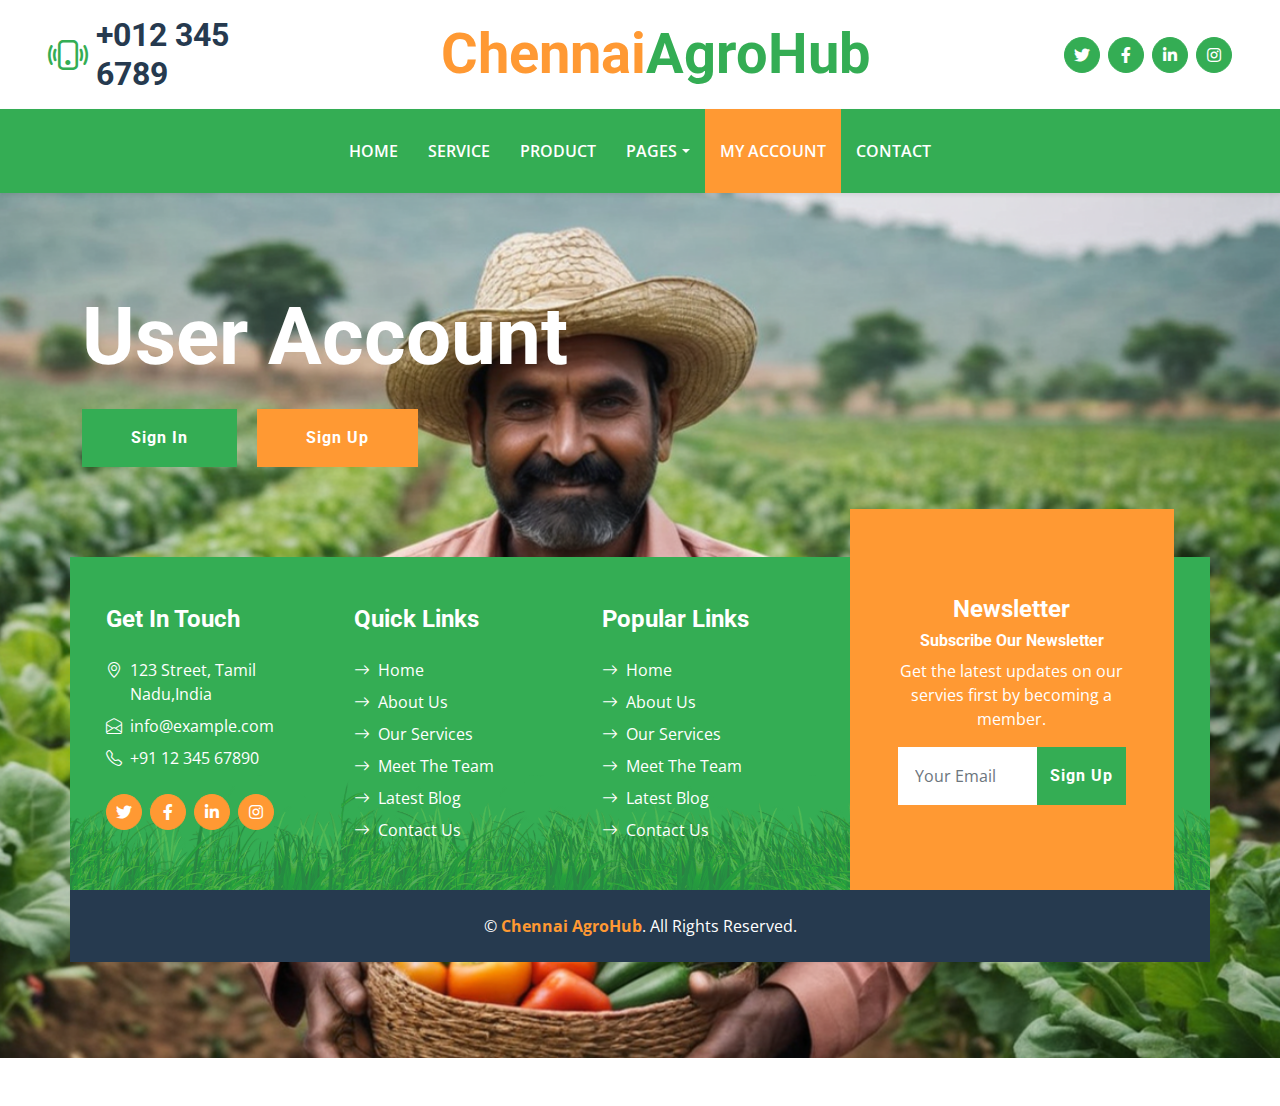
<file: about.html>
<!DOCTYPE html>
<html lang="en">

<head>
    <meta charset="utf-8">
    <title>Chennai AgroHub</title>
    <meta content="width=device-width, initial-scale=1.0" name="viewport">


    <!-- Favicon -->
    <link href="img/favicon.ico" rel="icon">

    <!-- Google Web Fonts -->
    <link rel="preconnect" href="https://fonts.gstatic.com">
    <link href="https://fonts.googleapis.com/css2?family=Open+Sans:wght@400;600&family=Roboto:wght@500;700&display=swap" rel="stylesheet">

    <!-- Icon Font Stylesheet -->
    <link href="https://cdnjs.cloudflare.com/ajax/libs/font-awesome/5.15.0/css/all.min.css" rel="stylesheet">
    <link href="https://cdn.jsdelivr.net/npm/bootstrap-icons@1.4.1/font/bootstrap-icons.css" rel="stylesheet">

    <!-- Libraries Stylesheet -->
    <link href="lib/owlcarousel/assets/owl.carousel.min.css" rel="stylesheet">

    <!-- Customized Bootstrap Stylesheet -->
    <link href="css/bootstrap.min.css" rel="stylesheet">

    <!-- Template Stylesheet -->
    <link href="css/style.css" rel="stylesheet">
</head>

<body>
    <!-- Topbar Start -->
    <div class="container-fluid px-5 d-none d-lg-block">
        <div class="row gx-5 py-3 align-items-center">
            <div class="col-lg-3">
                <div class="d-flex align-items-center justify-content-start">
                    <i class="bi bi-phone-vibrate fs-1 text-primary me-2"></i>
                    <h2 class="mb-0">+012 345 6789</h2>
                </div>
            </div>
            <div class="col-lg-6">
                <div class="d-flex align-items-center justify-content-center">
                    <a href="index.html" class="navbar-brand ms-lg-5">
                        <h1 class="m-0 display-4 text-primary"><span class="text-secondary">Chennai</span>AgroHub</h1>
                    </a>
                </div>
            </div>
            <div class="col-lg-3">
                <div class="d-flex align-items-center justify-content-end">
                    <a class="btn btn-primary btn-square rounded-circle me-2" href="#"><i class="fab fa-twitter"></i></a>
                    <a class="btn btn-primary btn-square rounded-circle me-2" href="#"><i class="fab fa-facebook-f"></i></a>
                    <a class="btn btn-primary btn-square rounded-circle me-2" href="#"><i class="fab fa-linkedin-in"></i></a>
                    <a class="btn btn-primary btn-square rounded-circle" href="#"><i class="fab fa-instagram"></i></a>
                </div>
            </div>
        </div>
    </div>
    <!-- Topbar End -->


    <!-- Navbar Start -->
    <nav class="navbar navbar-expand-lg bg-primary navbar-dark shadow-sm py-3 py-lg-0 px-3 px-lg-5">
        <a href="index.html" class="navbar-brand d-flex d-lg-none">
            <h1 class="m-0 display-4 text-secondary"><span class="text-white">Chennai</span>AgroHub</h1>
        </a>
        <button class="navbar-toggler" type="button" data-bs-toggle="collapse" data-bs-target="#navbarCollapse">
            <span class="navbar-toggler-icon"></span>
        </button>
        <div class="collapse navbar-collapse" id="navbarCollapse">
            <div class="navbar-nav mx-auto py-0">
                <a href="index.html" class="nav-item nav-link">Home</a>
                <a href="service.html" class="nav-item nav-link">Service</a>
                <a href="product.html" class="nav-item nav-link">Product</a>
                <div class="nav-item dropdown">
                    <a href="#" class="nav-link dropdown-toggle" data-bs-toggle="dropdown">Pages</a>
                    <div class="dropdown-menu m-0">
                        <a href="blog.html" class="dropdown-item">Blog Grid</a>
                        <a href="detail.html" class="dropdown-item">Blog Detail</a>
                    </div>
                </div>
                <a href="about.html" class="nav-item nav-link active">My Account</a>
                <a href="contact.html" class="nav-item nav-link">Contact</a>
            </div>
        </div>
    </nav>
    <!-- Navbar End -->


    <!-- Hero Start -->
    <div class="container-fluid bg-primary py-5 bg-hero mb-5">
        <div class="container py-5">
            <div class="row justify-content-start">
                <div class="col-lg-8 text-center text-lg-start">
                    <h1 class="display-1 text-white mb-md-4">User Account</h1>

<!-- Sign In Modal -->
<div class="modal fade" id="signInModal" tabindex="-1" aria-labelledby="signInModalLabel" aria-hidden="true">
    <div class="modal-dialog">
      <div class="modal-content">
        <div class="modal-header">
          <h5 class="modal-title" id="signInModalLabel">Sign In</h5>
          <button type="button" class="btn-close" data-bs-dismiss="modal" aria-label="Close"></button>
        </div>
        <div class="modal-body">
          <!-- Your Sign In Form Goes Here -->
          <form>
            <div class="mb-3">
              <label for="username" class="form-label">Username</label>
              <input type="text" class="form-control" id="username" required>
            </div>
            <div class="mb-3">
              <label for="password" class="form-label">Password</label>
              <input type="password" class="form-control" id="password" required>
            </div>
            <button type="submit" class="btn btn-primary py-md-3 px-md-5 me-3">Sign In</button>
          </form>
        </div>
      </div>
    </div>
  </div>
  
  <!-- Button to Trigger Sign In Modal -->
  <button type="button" class="btn btn-primary py-md-3 px-md-5 me-3" data-bs-toggle="modal" data-bs-target="#signInModal">Sign In</button>
  
<!-- Sign Up Modal -->
<div class="modal fade" id="signUpModal" tabindex="-1" aria-labelledby="signUpModalLabel" aria-hidden="true">
    <div class="modal-dialog">
      <div class="modal-content">
        <div class="modal-header">
          <h5 class="modal-title" id="signUpModalLabel">Sign Up</h5>
          <button type="button" class="btn-close" data-bs-dismiss="modal" aria-label="Close"></button>
        </div>
        <div class="modal-body">
          <!-- Your Sign Up Form Goes Here -->
          <form>
            <div class="mb-3">
              <label for="newUsername" class="form-label">Username</label>
              <input type="text" class="form-control" id="newUsername" required>
            </div>
            <div class="mb-3">
              <label for="newEmail" class="form-label">Email</label>
              <input type="email" class="form-control" id="newEmail" required>
            </div>
            <div class="mb-3">
              <label for="newPassword" class="form-label">Password</label>
              <input type="password" class="form-control" id="newPassword" required>
            </div>
            <div class="mb-3">
              <label for="confirmPassword" class="form-label">Confirm Password</label>
              <input type="password" class="form-control" id="confirmPassword" required>
            </div>
            <button type="submit" class="btn btn-secondary py-md-3 px-md-5">Sign Up</button>
          </form>
     
 
  
</div>
</div>
</div>
</div>
 <!-- Button to Trigger Sign Up Modal -->
 <button type="button" class="btn btn-secondary py-md-3 px-md-5" data-bs-toggle="modal" data-bs-target="#signUpModal">Sign Up</button>
</div>
    <!-- Hero End -->
    
    <!-- Footer Start -->
    <div class="container-fluid bg-footer bg-primary text-white mt-5">
        <div class="container">
            <div class="row gx-5">
                <div class="col-lg-8 col-md-6">
                    <div class="row gx-5">
                        <div class="col-lg-4 col-md-12 pt-5 mb-5">
                            <h4 class="text-white mb-4">Get In Touch</h4>
                            <div class="d-flex mb-2">
                                <i class="bi bi-geo-alt text-white me-2"></i>
                                <p class="text-white mb-0">123 Street, Tamil Nadu,India</p>
                            </div>
                            <div class="d-flex mb-2">
                                <i class="bi bi-envelope-open text-white me-2"></i>
                                <p class="text-white mb-0">info@example.com</p>
                            </div>
                            <div class="d-flex mb-2">
                                <i class="bi bi-telephone text-white me-2"></i>
                                <p class="text-white mb-0">+91 12 345 67890</p>
                            </div>
                            <div class="d-flex mt-4">
                                <a class="btn btn-secondary btn-square rounded-circle me-2" href="#"><i class="fab fa-twitter"></i></a>
                                <a class="btn btn-secondary btn-square rounded-circle me-2" href="#"><i class="fab fa-facebook-f"></i></a>
                                <a class="btn btn-secondary btn-square rounded-circle me-2" href="#"><i class="fab fa-linkedin-in"></i></a>
                                <a class="btn btn-secondary btn-square rounded-circle" href="#"><i class="fab fa-instagram"></i></a>
                            </div>
                        </div>
                        <div class="col-lg-4 col-md-12 pt-0 pt-lg-5 mb-5">
                            <h4 class="text-white mb-4">Quick Links</h4>
                            <div class="d-flex flex-column justify-content-start">
                                <a class="text-white mb-2" href="#"><i class="bi bi-arrow-right text-white me-2"></i>Home</a>
                                <a class="text-white mb-2" href="#"><i class="bi bi-arrow-right text-white me-2"></i>About Us</a>
                                <a class="text-white mb-2" href="#"><i class="bi bi-arrow-right text-white me-2"></i>Our Services</a>
                                <a class="text-white mb-2" href="#"><i class="bi bi-arrow-right text-white me-2"></i>Meet The Team</a>
                                <a class="text-white mb-2" href="#"><i class="bi bi-arrow-right text-white me-2"></i>Latest Blog</a>
                                <a class="text-white" href="#"><i class="bi bi-arrow-right text-white me-2"></i>Contact Us</a>
                            </div>
                        </div>
                        <div class="col-lg-4 col-md-12 pt-0 pt-lg-5 mb-5">
                            <h4 class="text-white mb-4">Popular Links</h4>
                            <div class="d-flex flex-column justify-content-start">
                                <a class="text-white mb-2" href="#"><i class="bi bi-arrow-right text-white me-2"></i>Home</a>
                                <a class="text-white mb-2" href="#"><i class="bi bi-arrow-right text-white me-2"></i>About Us</a>
                                <a class="text-white mb-2" href="#"><i class="bi bi-arrow-right text-white me-2"></i>Our Services</a>
                                <a class="text-white mb-2" href="#"><i class="bi bi-arrow-right text-white me-2"></i>Meet The Team</a>
                                <a class="text-white mb-2" href="#"><i class="bi bi-arrow-right text-white me-2"></i>Latest Blog</a>
                                <a class="text-white" href="#"><i class="bi bi-arrow-right text-white me-2"></i>Contact Us</a>
                            </div>
                        </div>
                    </div>
                </div>
                <div class="col-lg-4 col-md-6 mt-lg-n5">
                    <div class="d-flex flex-column align-items-center justify-content-center text-center h-100 bg-secondary p-5">
                        <h4 class="text-white">Newsletter</h4>
                        <h6 class="text-white">Subscribe Our Newsletter</h6>
                        <p>Get the latest updates on our servies first by becoming a member.</p>
                        <form action="">
                            <div class="input-group">
                                <input type="text" class="form-control border-white p-3" placeholder="Your Email">
                                <button class="btn btn-primary">Sign Up</button>
                            </div>
                        </form>
                    </div>
                </div>
            </div>
        </div>
    </div>
    <div class="container-fluid bg-dark text-white py-4">
        <div class="container text-center">
            <p class="mb-0">&copy; <a class="text-secondary fw-bold" href="#">Chennai AgroHub</a>. All Rights Reserved.</a></p>
        </div>
    </div>
    <!-- Footer End -->


    <!-- Back to Top -->
    <a href="#" class="btn btn-secondary py-3 fs-4 back-to-top"><i class="bi bi-arrow-up"></i></a>


    <!-- JavaScript Libraries -->
    <script src="https://code.jquery.com/jquery-3.4.1.min.js"></script>
    <script src="https://cdn.jsdelivr.net/npm/bootstrap@5.0.0/dist/js/bootstrap.bundle.min.js"></script>
    <script src="lib/easing/easing.min.js"></script>
    <script src="lib/waypoints/waypoints.min.js"></script>
    <script src="lib/counterup/counterup.min.js"></script>
    <script src="lib/owlcarousel/owl.carousel.min.js"></script>

    <!-- Template Javascript -->
    <script src="js/main.js"></script>
</body>

</html>
</file>
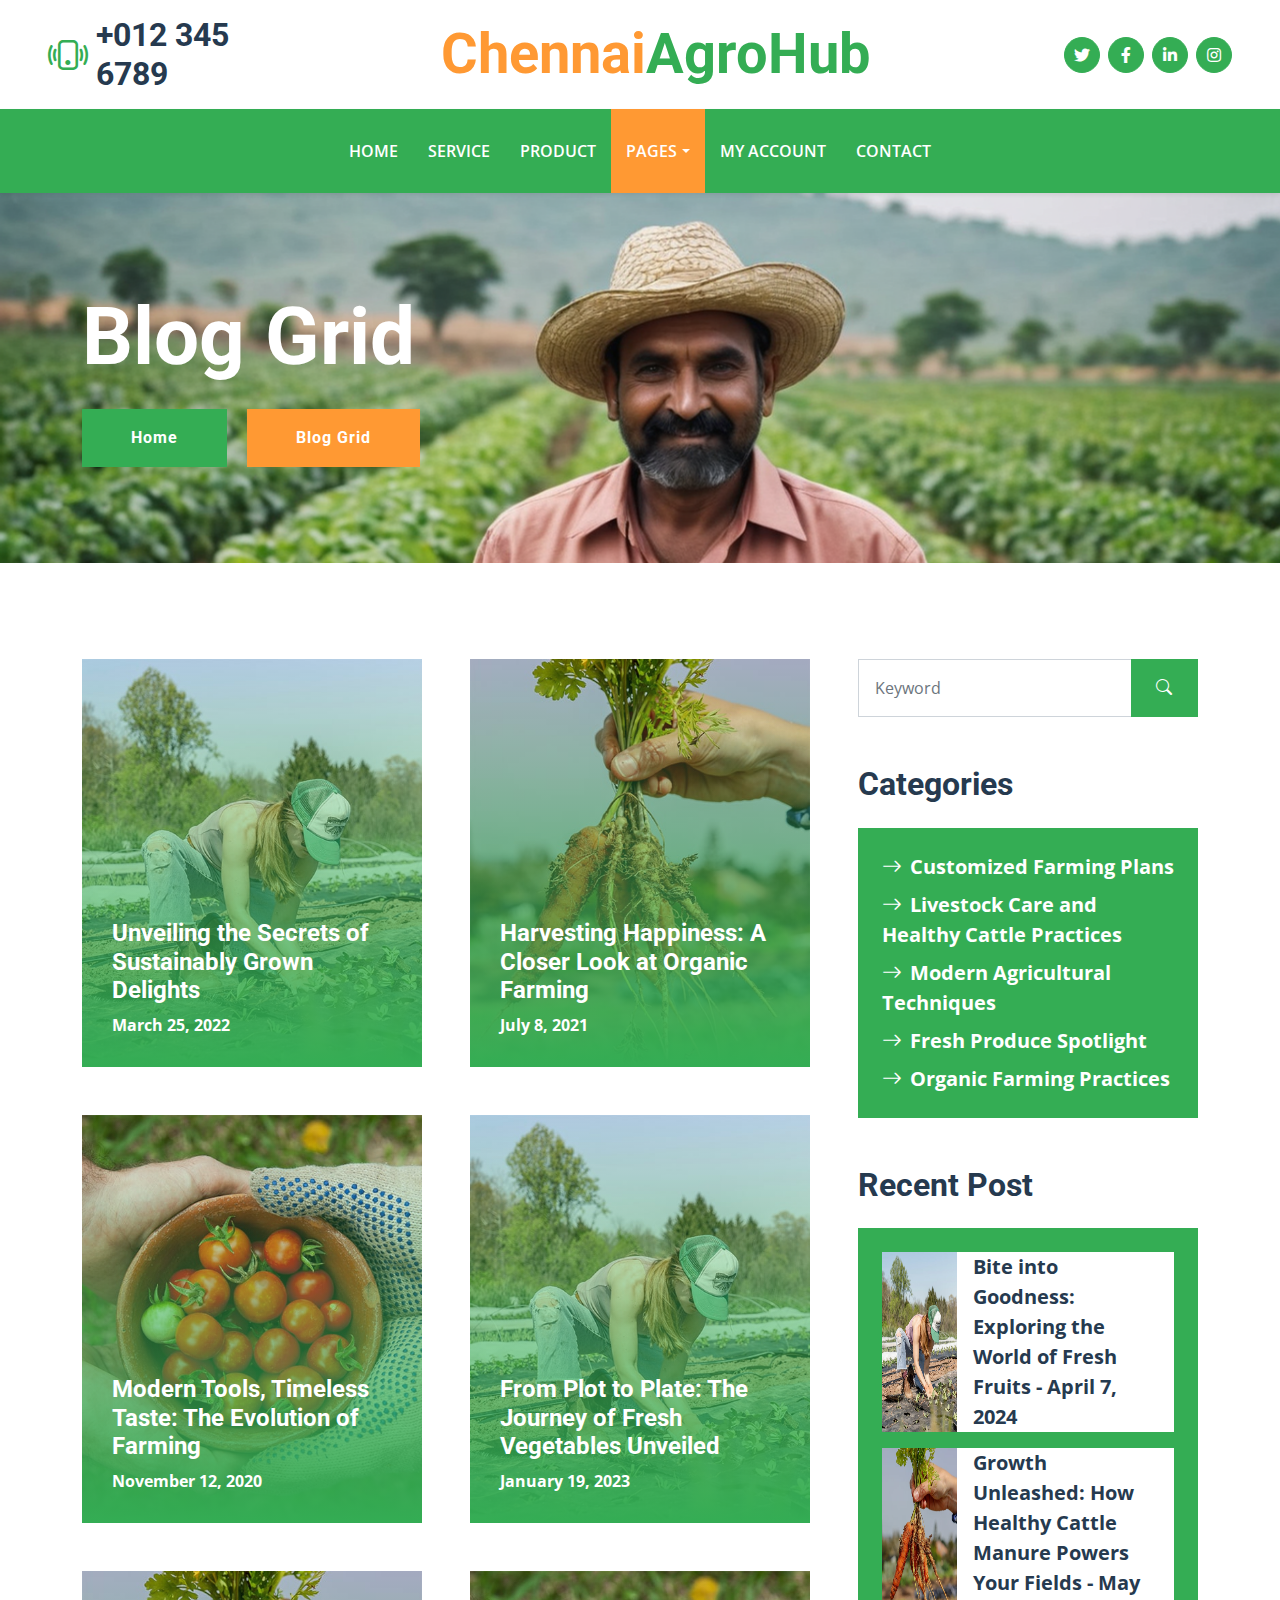
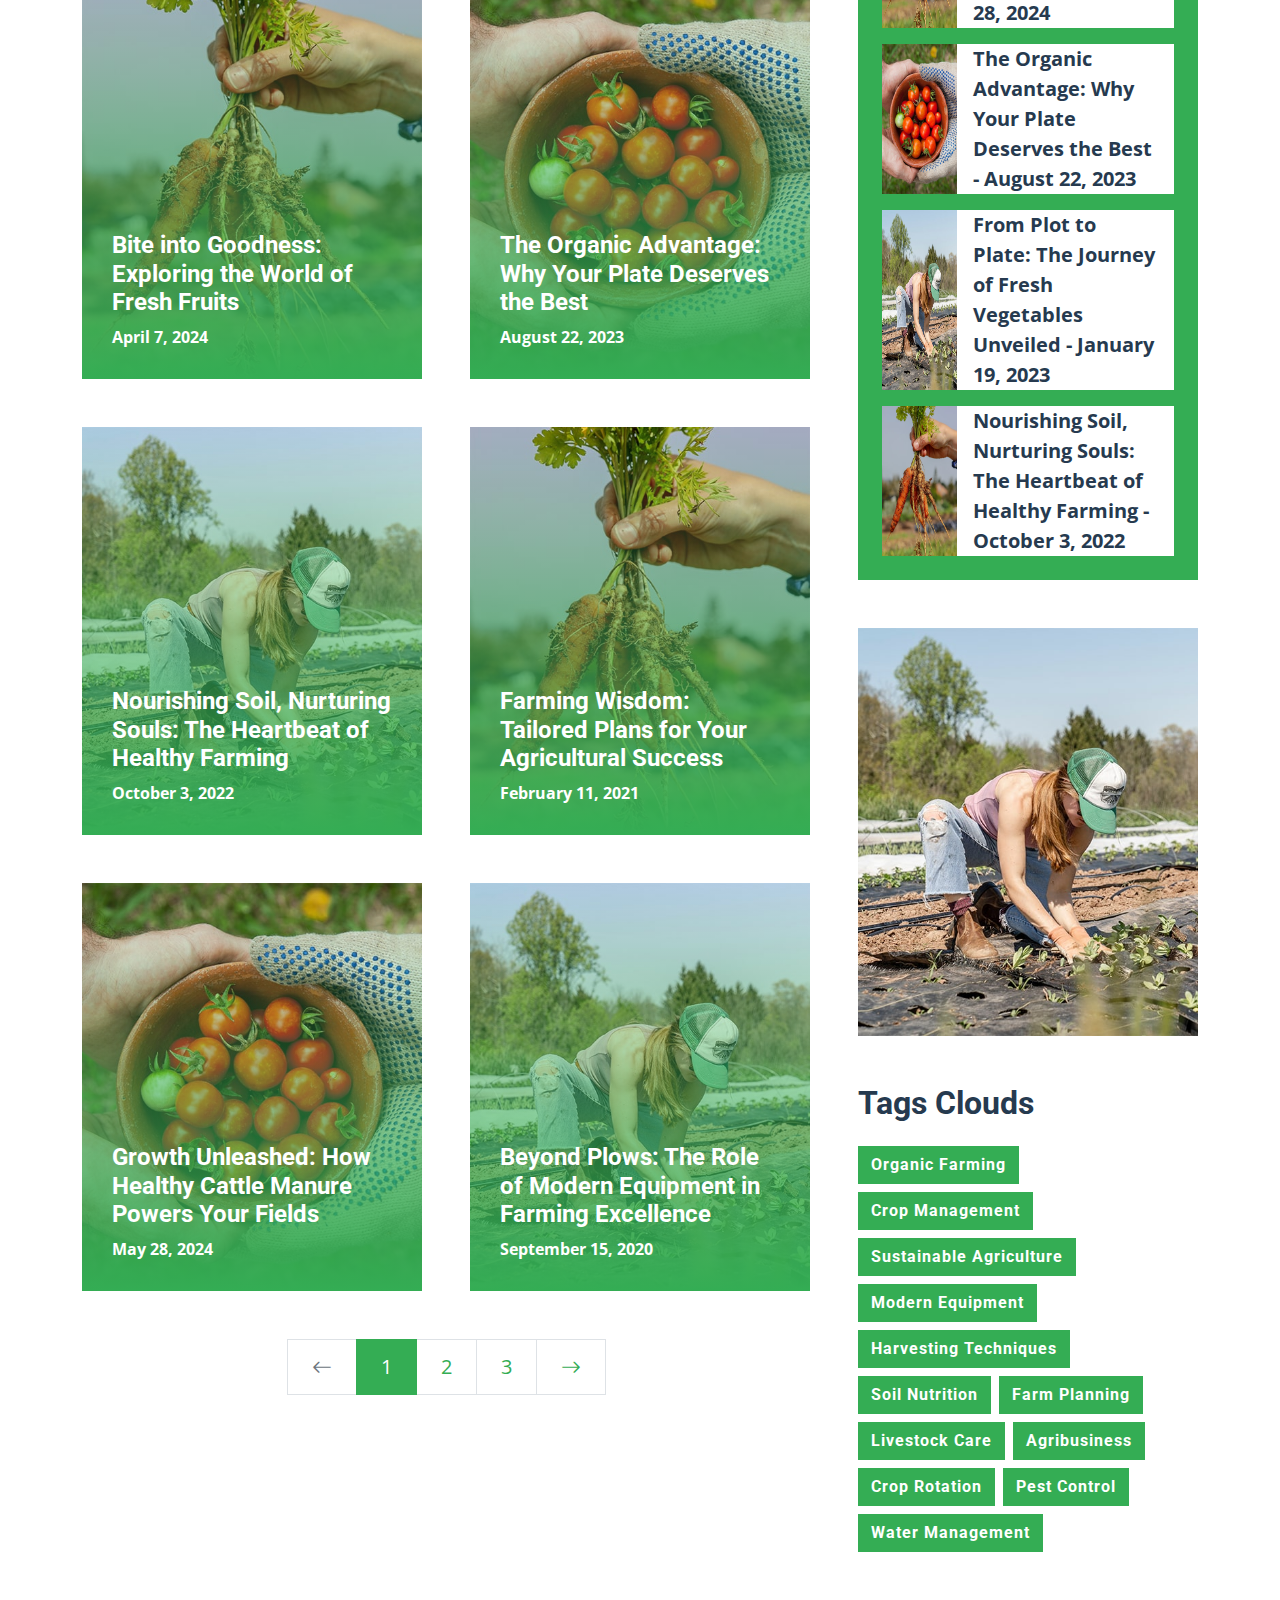
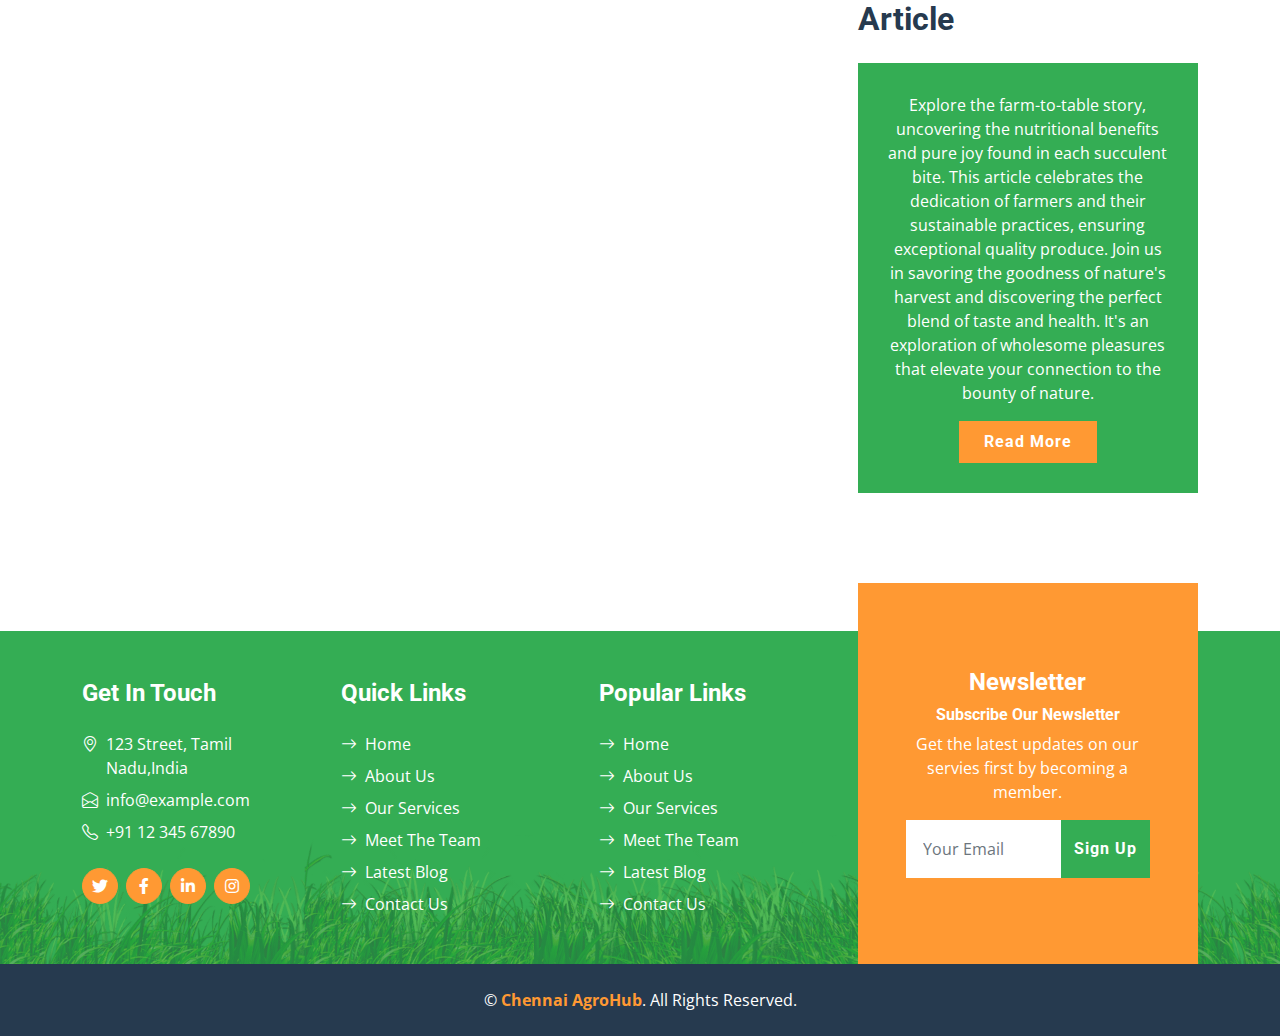
<file: blog.html>
<!DOCTYPE html>
<html lang="en">

<head>
    <meta charset="utf-8">
    <title>Chennai AgroHub</title>
    <meta content="width=device-width, initial-scale=1.0" name="viewport">
    <!-- Favicon -->
    <link href="img/favicon.ico" rel="icon">

    <!-- Google Web Fonts -->
    <link rel="preconnect" href="https://fonts.gstatic.com">
    <link href="https://fonts.googleapis.com/css2?family=Open+Sans:wght@400;600&family=Roboto:wght@500;700&display=swap" rel="stylesheet">

    <!-- Icon Font Stylesheet -->
    <link href="https://cdnjs.cloudflare.com/ajax/libs/font-awesome/5.15.0/css/all.min.css" rel="stylesheet">
    <link href="https://cdn.jsdelivr.net/npm/bootstrap-icons@1.4.1/font/bootstrap-icons.css" rel="stylesheet">

    <!-- Libraries Stylesheet -->
    <link href="lib/owlcarousel/assets/owl.carousel.min.css" rel="stylesheet">

    <!-- Customized Bootstrap Stylesheet -->
    <link href="css/bootstrap.min.css" rel="stylesheet">

    <!-- Template Stylesheet -->
    <link href="css/style.css" rel="stylesheet">
</head>

<body>
    <!-- Topbar Start -->
    <div class="container-fluid px-5 d-none d-lg-block">
        <div class="row gx-5 py-3 align-items-center">
            <div class="col-lg-3">
                <div class="d-flex align-items-center justify-content-start">
                    <i class="bi bi-phone-vibrate fs-1 text-primary me-2"></i>
                    <h2 class="mb-0">+012 345 6789</h2>
                </div>
            </div>
            <div class="col-lg-6">
                <div class="d-flex align-items-center justify-content-center">
                    <a href="index.html" class="navbar-brand ms-lg-5">
                        <h1 class="m-0 display-4 text-primary"><span class="text-secondary">Chennai</span>AgroHub</h1>
                    </a>
                </div>
            </div>
            <div class="col-lg-3">
                <div class="d-flex align-items-center justify-content-end">
                    <a class="btn btn-primary btn-square rounded-circle me-2" href="#"><i class="fab fa-twitter"></i></a>
                    <a class="btn btn-primary btn-square rounded-circle me-2" href="#"><i class="fab fa-facebook-f"></i></a>
                    <a class="btn btn-primary btn-square rounded-circle me-2" href="#"><i class="fab fa-linkedin-in"></i></a>
                    <a class="btn btn-primary btn-square rounded-circle" href="#"><i class="fab fa-instagram"></i></a>
                </div>
            </div>
        </div>
    </div>
    <!-- Topbar End -->


    <!-- Navbar Start -->
    <nav class="navbar navbar-expand-lg bg-primary navbar-dark shadow-sm py-3 py-lg-0 px-3 px-lg-5">
        <a href="index.html" class="navbar-brand d-flex d-lg-none">
            <h1 class="m-0 display-4 text-secondary"><span class="text-white">Chennai</span>AgroHub</h1>
        </a>
        <button class="navbar-toggler" type="button" data-bs-toggle="collapse" data-bs-target="#navbarCollapse">
            <span class="navbar-toggler-icon"></span>
        </button>
        <div class="collapse navbar-collapse" id="navbarCollapse">
            <div class="navbar-nav mx-auto py-0">
                <a href="index.html" class="nav-item nav-link">Home</a>
                <a href="service.html" class="nav-item nav-link">Service</a>
                <a href="product.html" class="nav-item nav-link">Product</a>
                <div class="nav-item dropdown">
                    <a href="#" class="nav-link dropdown-toggle active" data-bs-toggle="dropdown">Pages</a>
                    <div class="dropdown-menu m-0">
                        <a href="blog.html" class="dropdown-item active">Blog Grid</a>
                        <a href="detail.html" class="dropdown-item">Blog Detail</a>
                    </div>
                </div>
                <a href="about.html" class="nav-item nav-link">My Account</a>
                <a href="contact.html" class="nav-item nav-link">Contact</a>
            </div>
        </div>
    </nav>
    <!-- Navbar End -->


    <!-- Hero Start -->
    <div class="container-fluid bg-primary py-5 bg-hero mb-5">
        <div class="container py-5">
            <div class="row justify-content-start">
                <div class="col-lg-8 text-center text-lg-start">
                    <h1 class="display-1 text-white mb-md-4">Blog Grid</h1>
                    <a href="index.html" class="btn btn-primary py-md-3 px-md-5 me-3">Home</a>
                    <a href="" class="btn btn-secondary py-md-3 px-md-5">Blog Grid</a>
                </div>
            </div>
        </div>
    </div>
    <!-- Hero End -->


    <!-- Blog Start -->
    <div class="container py-5">
        <div class="row g-5">
            <!-- Blog list Start -->
            <div class="col-lg-8">
                <div class="row g-5">
                    <div class="col-md-6">
                        <div class="blog-item position-relative overflow-hidden">
                            <img class="img-fluid" src="img/blog-1.jpg" alt="">
                            <a class="blog-overlay" href="">
                                <h4 class="text-white">Unveiling the Secrets of Sustainably Grown Delights</h4>
                                <span class="text-white fw-bold">March 25, 2022</span>
                            </a>
                        </div>
                    </div>
                    <div class="col-md-6">
                        <div class="blog-item position-relative overflow-hidden">
                            <img class="img-fluid" src="img/blog-2.jpg" alt="">
                            <a class="blog-overlay" href="">
                                <h4 class="text-white">Harvesting Happiness: A Closer Look at Organic Farming </h4>
                                <span class="text-white fw-bold">July 8, 2021</span>
                            </a>
                        </div>
                    </div>
                    <div class="col-md-6">
                        <div class="blog-item position-relative overflow-hidden">
                            <img class="img-fluid" src="img/blog-3.jpg" alt="">
                            <a class="blog-overlay" href="">
                                <h4 class="text-white">Modern Tools, Timeless Taste: The Evolution of Farming</h4>
                                <span class="text-white fw-bold">November 12, 2020</span>
                            </a>
                        </div>
                    </div>
                    <div class="col-md-6">
                        <div class="blog-item position-relative overflow-hidden">
                            <img class="img-fluid" src="img/blog-1.jpg" alt="">
                            <a class="blog-overlay" href="">
                                <h4 class="text-white">From Plot to Plate: The Journey of Fresh Vegetables Unveiled</h4>
                                <span class="text-white fw-bold">January 19, 2023</span>
                            </a>
                        </div>
                    </div>
                    <div class="col-md-6">
                        <div class="blog-item position-relative overflow-hidden">
                            <img class="img-fluid" src="img/blog-2.jpg" alt="">
                            <a class="blog-overlay" href="">
                                <h4 class="text-white">Bite into Goodness: Exploring the World of Fresh Fruits </h4>
                                <span class="text-white fw-bold">April 7, 2024</span>
                            </a>
                        </div>
                    </div>
                    <div class="col-md-6">
                        <div class="blog-item position-relative overflow-hidden">
                            <img class="img-fluid" src="img/blog-3.jpg" alt="">
                            <a class="blog-overlay" href="">
                                <h4 class="text-white">The Organic Advantage: Why Your Plate Deserves the Best</h4>
                                <span class="text-white fw-bold">August 22, 2023</span>
                            </a>
                        </div>
                    </div>
                    <div class="col-md-6">
                        <div class="blog-item position-relative overflow-hidden">
                            <img class="img-fluid" src="img/blog-1.jpg" alt="">
                            <a class="blog-overlay" href="">
                                <h4 class="text-white">Nourishing Soil, Nurturing Souls: The Heartbeat of Healthy Farming</h4>
                                <span class="text-white fw-bold">October 3, 2022</span>
                            </a>
                        </div>
                    </div>
                    <div class="col-md-6">
                        <div class="blog-item position-relative overflow-hidden">
                            <img class="img-fluid" src="img/blog-2.jpg" alt="">
                            <a class="blog-overlay" href="">
                                <h4 class="text-white">Farming Wisdom: Tailored Plans for Your Agricultural Success</h4>
                                <span class="text-white fw-bold">February 11, 2021</span>
                            </a>
                        </div>
                    </div>
                    <div class="col-md-6">
                        <div class="blog-item position-relative overflow-hidden">
                            <img class="img-fluid" src="img/blog-3.jpg" alt="">
                            <a class="blog-overlay" href="">
                                <h4 class="text-white">Growth Unleashed: How Healthy Cattle Manure Powers Your Fields</h4>
                                <span class="text-white fw-bold">May 28, 2024</span>
                            </a>
                        </div>
                    </div>
                    <div class="col-md-6">
                        <div class="blog-item position-relative overflow-hidden">
                            <img class="img-fluid" src="img/blog-1.jpg" alt="">
                            <a class="blog-overlay" href="">
                                <h4 class="text-white">Beyond Plows: The Role of Modern Equipment in Farming Excellence</h4>
                                <span class="text-white fw-bold"> September 15, 2020</span>
                            </a>
                        </div>
                    </div>
                    <div class="col-12">
                        <nav aria-label="Page navigation">
                          <ul class="pagination pagination-lg justify-content-center m-0">
                            <li class="page-item disabled">
                              <a class="page-link rounded-0" href="#" aria-label="Previous">
                                <span aria-hidden="true"><i class="bi bi-arrow-left"></i></span>
                              </a>
                            </li>
                            <li class="page-item active"><a class="page-link" href="#">1</a></li>
                            <li class="page-item"><a class="page-link" href="#">2</a></li>
                            <li class="page-item"><a class="page-link" href="#">3</a></li>
                            <li class="page-item">
                              <a class="page-link rounded-0" href="#" aria-label="Next">
                                <span aria-hidden="true"><i class="bi bi-arrow-right"></i></span>
                              </a>
                            </li>
                          </ul>
                        </nav>
                    </div>
                </div>
            </div>
            <!-- Blog list End -->

            <!-- Sidebar Start -->
            <div class="col-lg-4">
                <!-- Search Form Start -->
                <div class="mb-5">
                    <div class="input-group">
                        <input type="text" class="form-control p-3" placeholder="Keyword">
                        <button class="btn btn-primary px-4"><i class="bi bi-search"></i></button>
                    </div>
                </div>
                <!-- Search Form End -->

                <!-- Category Start -->
                <div class="mb-5">
                    <h2 class="mb-4">Categories</h2>
                    <div class="d-flex flex-column justify-content-start bg-primary p-4">
                        <a class="fs-5 fw-bold text-white mb-2" href="#"><i class="bi bi-arrow-right me-2"></i>Customized Farming Plans</a>
                        <a class="fs-5 fw-bold text-white mb-2" href="#"><i class="bi bi-arrow-right me-2"></i>Livestock Care and Healthy Cattle Practices</a>
                        <a class="fs-5 fw-bold text-white mb-2" href="#"><i class="bi bi-arrow-right me-2"></i>Modern Agricultural Techniques</a>
                        <a class="fs-5 fw-bold text-white mb-2" href="#"><i class="bi bi-arrow-right me-2"></i>Fresh Produce Spotlight</a>
                        <a class="fs-5 fw-bold text-white" href="#"><i class="bi bi-arrow-right me-2"></i>Organic Farming Practices</a>
                    </div>
                </div>
                <!-- Category End -->

                <!-- Recent Post Start -->
                <div class="mb-5">
                    <h2 class="mb-4">Recent Post</h2>
                    <div class="bg-primary p-4">
                        <div class="d-flex overflow-hidden mb-3">
                            <img class="img-fluid flex-shrink-0" src="img/blog-1.jpg" style="width: 75px;" alt="">
                            <a href="" class="d-flex align-items-center bg-white text-dark fs-5 fw-bold px-3 mb-0">Bite into Goodness: Exploring the World of Fresh Fruits - April 7, 2024
                            </a>
                        </div>
                        <div class="d-flex overflow-hidden mb-3">
                            <img class="img-fluid flex-shrink-0" src="img/blog-2.jpg" style="width: 75px;" alt="">
                            <a href="" class="d-flex align-items-center bg-white text-dark fs-5 fw-bold px-3 mb-0">Growth Unleashed: How Healthy Cattle Manure Powers Your Fields - May 28, 2024
                            </a>
                        </div>
                        <div class="d-flex overflow-hidden mb-3">
                            <img class="img-fluid flex-shrink-0" src="img/blog-3.jpg" style="width: 75px;" alt="">
                            <a href="" class="d-flex align-items-center bg-white text-dark fs-5 fw-bold px-3 mb-0">The Organic Advantage: Why Your Plate Deserves the Best - August 22, 2023
                            </a>
                        </div>
                        <div class="d-flex overflow-hidden mb-3">
                            <img class="img-fluid flex-shrink-0" src="img/blog-1.jpg" style="width: 75px;" alt="">
                            <a href="" class="d-flex align-items-center bg-white text-dark fs-5 fw-bold px-3 mb-0">From Plot to Plate: The Journey of Fresh Vegetables Unveiled - January 19, 2023
                            </a>
                        </div>
                        <div class="d-flex overflow-hidden">
                            <img class="img-fluid flex-shrink-0" src="img/blog-2.jpg" style="width: 75px;" alt="">
                            <a href="" class="d-flex align-items-center bg-white text-dark fs-5 fw-bold px-3 mb-0">Nourishing Soil, Nurturing Souls: The Heartbeat of Healthy Farming - October 3, 2022
                            </a>
                        </div>
                    </div>
                </div>
                <!-- Recent Post End -->

                <!-- Image Start -->
                <div class="mb-5">
                    <img src="img/blog-1.jpg" alt="" class="img-fluid rounded">
                </div>
                <!-- Image End -->

                <!-- Tags Start -->
<div class="mb-5">
    <h2 class="mb-4">Tags Clouds</h2>
    <div class="d-flex flex-wrap m-n1">
        <a href="#" class="btn btn-primary m-1">Organic Farming</a>
        <a href="#" class="btn btn-primary m-1">Crop Management</a>
        <a href="#" class="btn btn-primary m-1">Sustainable Agriculture</a>
        <a href="#" class="btn btn-primary m-1">Modern Equipment</a>
        <a href="#" class="btn btn-primary m-1">Harvesting Techniques</a>
        <a href="#" class="btn btn-primary m-1">Soil Nutrition</a>
        <a href="#" class="btn btn-primary m-1">Farm Planning</a>
        <a href="#" class="btn btn-primary m-1">Livestock Care</a>
        <a href="#" class="btn btn-primary m-1">Agribusiness</a>
        <a href="#" class="btn btn-primary m-1">Crop Rotation</a>
        <a href="#" class="btn btn-primary m-1">Pest Control</a>
        <a href="#" class="btn btn-primary m-1">Water Management</a>
    </div>
</div>
                <!-- Tags End -->

                <!-- Plain Text Start -->
                <div>
                    <h2 class="mb-4">Article</h2>
                    <div class="bg-primary text-center text-white" style="padding: 30px;">
                        <p>Explore the farm-to-table story, uncovering the nutritional benefits and pure joy found in each succulent bite. This article celebrates the dedication of farmers and their sustainable practices, ensuring exceptional quality produce. Join us in savoring the goodness of nature's harvest and discovering the perfect blend of taste and health. It's an exploration of wholesome pleasures that elevate your connection to the bounty of nature.</p>
                        <a href="" class="btn btn-secondary py-2 px-4">Read More</a>
                    </div>
                </div>
                <!-- Plain Text End -->
            </div>
            <!-- Sidebar End -->
        </div>
    </div>
    <!-- Blog End -->


    <!-- Footer Start -->
    <div class="container-fluid bg-footer bg-primary text-white mt-5">
        <div class="container">
            <div class="row gx-5">
                <div class="col-lg-8 col-md-6">
                    <div class="row gx-5">
                        <div class="col-lg-4 col-md-12 pt-5 mb-5">
                            <h4 class="text-white mb-4">Get In Touch</h4>
                            <div class="d-flex mb-2">
                                <i class="bi bi-geo-alt text-white me-2"></i>
                                <p class="text-white mb-0">123 Street, Tamil Nadu,India</p>
                            </div>
                            <div class="d-flex mb-2">
                                <i class="bi bi-envelope-open text-white me-2"></i>
                                <p class="text-white mb-0">info@example.com</p>
                            </div>
                            <div class="d-flex mb-2">
                                <i class="bi bi-telephone text-white me-2"></i>
                                <p class="text-white mb-0">+91 12 345 67890</p>
                            </div>
                            <div class="d-flex mt-4">
                                <a class="btn btn-secondary btn-square rounded-circle me-2" href="#"><i class="fab fa-twitter"></i></a>
                                <a class="btn btn-secondary btn-square rounded-circle me-2" href="#"><i class="fab fa-facebook-f"></i></a>
                                <a class="btn btn-secondary btn-square rounded-circle me-2" href="#"><i class="fab fa-linkedin-in"></i></a>
                                <a class="btn btn-secondary btn-square rounded-circle" href="#"><i class="fab fa-instagram"></i></a>
                            </div>
                        </div>
                        <div class="col-lg-4 col-md-12 pt-0 pt-lg-5 mb-5">
                            <h4 class="text-white mb-4">Quick Links</h4>
                            <div class="d-flex flex-column justify-content-start">
                                <a class="text-white mb-2" href="#"><i class="bi bi-arrow-right text-white me-2"></i>Home</a>
                                <a class="text-white mb-2" href="#"><i class="bi bi-arrow-right text-white me-2"></i>About Us</a>
                                <a class="text-white mb-2" href="#"><i class="bi bi-arrow-right text-white me-2"></i>Our Services</a>
                                <a class="text-white mb-2" href="#"><i class="bi bi-arrow-right text-white me-2"></i>Meet The Team</a>
                                <a class="text-white mb-2" href="#"><i class="bi bi-arrow-right text-white me-2"></i>Latest Blog</a>
                                <a class="text-white" href="#"><i class="bi bi-arrow-right text-white me-2"></i>Contact Us</a>
                            </div>
                        </div>
                        <div class="col-lg-4 col-md-12 pt-0 pt-lg-5 mb-5">
                            <h4 class="text-white mb-4">Popular Links</h4>
                            <div class="d-flex flex-column justify-content-start">
                                <a class="text-white mb-2" href="#"><i class="bi bi-arrow-right text-white me-2"></i>Home</a>
                                <a class="text-white mb-2" href="#"><i class="bi bi-arrow-right text-white me-2"></i>About Us</a>
                                <a class="text-white mb-2" href="#"><i class="bi bi-arrow-right text-white me-2"></i>Our Services</a>
                                <a class="text-white mb-2" href="#"><i class="bi bi-arrow-right text-white me-2"></i>Meet The Team</a>
                                <a class="text-white mb-2" href="#"><i class="bi bi-arrow-right text-white me-2"></i>Latest Blog</a>
                                <a class="text-white" href="#"><i class="bi bi-arrow-right text-white me-2"></i>Contact Us</a>
                            </div>
                        </div>
                    </div>
                </div>
                <div class="col-lg-4 col-md-6 mt-lg-n5">
                    <div class="d-flex flex-column align-items-center justify-content-center text-center h-100 bg-secondary p-5">
                        <h4 class="text-white">Newsletter</h4>
                        <h6 class="text-white">Subscribe Our Newsletter</h6>
                        <p>Get the latest updates on our servies first by becoming a member.</p>
                        <form action="">
                            <div class="input-group">
                                <input type="text" class="form-control border-white p-3" placeholder="Your Email">
                                <button class="btn btn-primary">Sign Up</button>
                            </div>
                        </form>
                    </div>
                </div>
            </div>
        </div>
    </div>
    <div class="container-fluid bg-dark text-white py-4">
        <div class="container text-center">
            <p class="mb-0">&copy; <a class="text-secondary fw-bold" href="#">Chennai AgroHub</a>. All Rights Reserved.</a></p>
        </div>
    </div>
    <!-- Footer End -->


    <!-- Back to Top -->
    <a href="#" class="btn btn-secondary py-3 fs-4 back-to-top"><i class="bi bi-arrow-up"></i></a>


    <!-- JavaScript Libraries -->
    <script src="https://code.jquery.com/jquery-3.4.1.min.js"></script>
    <script src="https://cdn.jsdelivr.net/npm/bootstrap@5.0.0/dist/js/bootstrap.bundle.min.js"></script>
    <script src="lib/easing/easing.min.js"></script>
    <script src="lib/waypoints/waypoints.min.js"></script>
    <script src="lib/counterup/counterup.min.js"></script>
    <script src="lib/owlcarousel/owl.carousel.min.js"></script>

    <!-- Template Javascript -->
    <script src="js/main.js"></script>
</body>

</html>
</file>
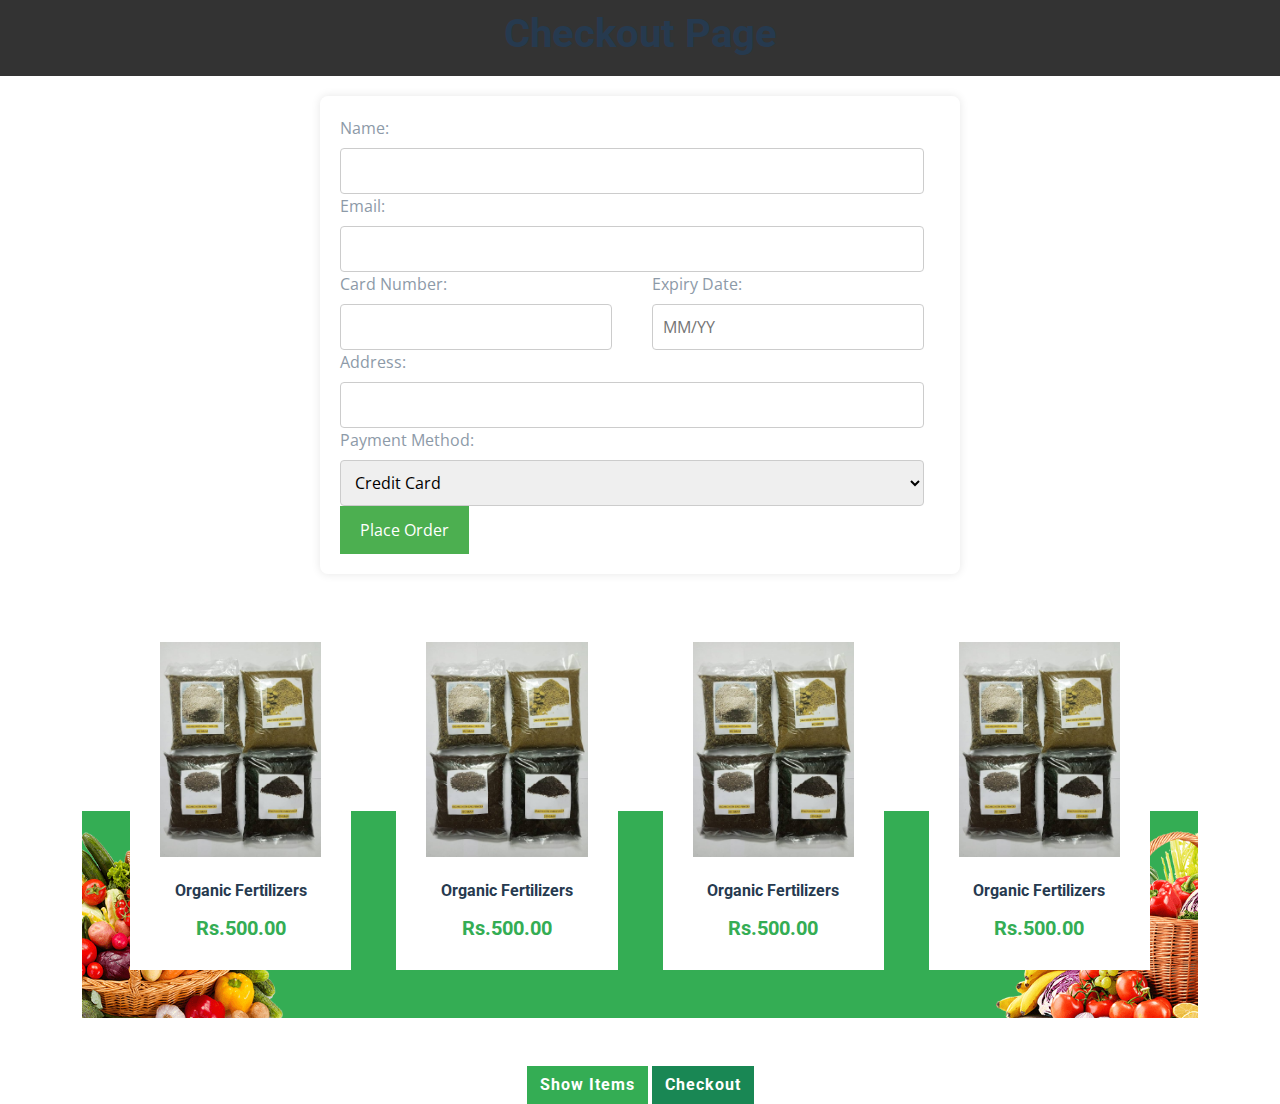
<file: checkout.html>
<!DOCTYPE html>
<html lang="en">
<head>
    <meta charset="UTF-8">
    <meta name="viewport" content="width=device-width, initial-scale=1.0">
    <title>Checkout Page</title>
    <style>
        body {
            font-family: 'Arial', sans-serif;
            margin: 0;
            padding: 0;
            background-color: #f4f4f4;
        }

        header {
            background-color: #333;
            padding: 10px;
            text-align: center;
            color: white;
        }

        section {
            width: 50%;
            margin: 20px auto;
            background-color: white;
            padding: 20px;
            box-shadow: 0 0 10px rgba(0, 0, 0, 0.1);
            border-radius: 8px;
        }

        label {
            display: block;
            margin-bottom: 8px;
        }

        input, select {
            width: calc(100% - 16px);
            padding: 10px;
            margin-bottom: 15px;
            box-sizing: border-box;
            border: 1px solid #ccc;
            border-radius: 4px;
        }

        button {
            background-color: #4caf50;
            color: white;
            padding: 12px 20px;
            border: none;
            cursor: pointer;
            border-radius: 4px;
        }

        button:hover {
            background-color: #45a049;
        }

        .flex-container {
            display: flex;
            justify-content: space-between;
        }

        .half-width {
            width: 48%;
        }
    </style>
</head>
<body>
    <header>
        <h1>Checkout Page</h1>
    </header>

    <section>
        <form action="/process-order" method="post">
            <label for="name">Name:</label>
            <input type="text" id="name" name="name" required>

            <label for="email">Email:</label>
            <input type="email" id="email" name="email" required>

            <div class="flex-container">
                <div class="half-width">
                    <label for="card-number">Card Number:</label>
                    <input type="text" id="card-number" name="card-number" required>
                </div>
                <div class="half-width">
                    <label for="expiry-date">Expiry Date:</label>
                    <input type="text" id="expiry-date" name="expiry-date" placeholder="MM/YY" required>
                </div>
            </div>

            <label for="address">Address:</label>
            <input type="text" id="address" name="address" required>

            <label for="payment">Payment Method:</label>
            <select id="payment" name="payment" required>
                <option value="credit">Credit Card</option>
                <option value="paypal">PayPal</option>
            </select>

            <button type="submit">Place Order</button>
        </form>
    </section>
    <!DOCTYPE html>
<html lang="en">

<head>
    <meta charset="utf-8">
    <title>Chennai AgroHub</title>
    <meta content="width=device-width, initial-scale=1.0" name="viewport">

    <!-- Favicon -->
    <link href="img/favicon.ico" rel="icon">

    <!-- Google Web Fonts -->
    <link rel="preconnect" href="https://fonts.gstatic.com">
    <link href="https://fonts.googleapis.com/css2?family=Open+Sans:wght@400;600&family=Roboto:wght@500;700&display=swap" rel="stylesheet">

    <!-- Icon Font Stylesheet -->
    <link href="https://cdnjs.cloudflare.com/ajax/libs/font-awesome/5.15.0/css/all.min.css" rel="stylesheet">
    <link href="https://cdn.jsdelivr.net/npm/bootstrap-icons@1.4.1/font/bootstrap-icons.css" rel="stylesheet">

    <!-- Libraries Stylesheet -->
    <link href="lib/owlcarousel/assets/owl.carousel.min.css" rel="stylesheet">

    <!-- Customized Bootstrap Stylesheet -->
    <link href="css/bootstrap.min.css" rel="stylesheet">

    <!-- Template Stylesheet -->
    <link href="css/style.css" rel="stylesheet">

</head>

<body>
    <!-- ... (previous HTML code) ... -->

    <!-- Products Start -->
    <div class="container-fluid py-5">
        <div class="container">
            <!-- ... (previous HTML code) ... -->

            <!-- Updated Product Items with Add to Cart Button -->
            <div class="owl-carousel product-carousel px-5">
                <div class="pb-5">
                    <div class="product-item position-relative bg-white d-flex flex-column text-center">
                        <img class="img-fluid mb-4" src="img/1234.jpg" alt="">
                        <h6 class="mb-3">Organic Fertilizers</h6>
                        <h5 class="text-primary mb-0">Rs.500.00</h5>
                        <div class="btn-action d-flex justify-content-center">
                            <a class="btn bg-primary py-2 px-3" href="#" onclick="addToCart()"><i class="bi bi-cart text-white"></i> Add to Cart</a>
                            <a class="btn bg-secondary py-2 px-3" href="#"><i class="bi bi-eye text-white"></i></a>
                        </div>
                    </div>
                </div>
                <!-- ... (similar code for other product items) ... -->
            </div>
        </div>
    </div>
    <!-- Products End -->

    <!-- Buttons for Show Items and Checkout -->
    <div class="container text-center">
        <button class="btn btn-primary" onclick="showItems()">Show Items</button>
        <button class="btn btn-success" onclick="checkout()">Checkout</button>
    </div>

    <!-- ... (remaining HTML code) ... -->

    <!-- JavaScript Libraries -->
    <script src="https://code.jquery.com/jquery-3.4.1.min.js"></script>
    <script src="https://cdn.jsdelivr.net/npm/bootstrap@5.0.0/dist/js/bootstrap.bundle.min.js"></script>
    <script src="lib/easing/easing.min.js"></script>
    <script src="lib/waypoints/waypoints.min.js"></script>
    <script src="lib/counterup/counterup.min.js"></script>
    <script src="lib/owlcarousel/owl.carousel.min.js"></script>

    <!-- Template Javascript -->
    <script src="js/main.js"></script>

    <!-- Cart Handling Script -->
    <script>
        // Function to handle adding items to the cart
        function addToCart() {
            var cartItemsElement = document.getElementById('cart-items');
            var currentCount = parseInt(cartItemsElement.innerText);
            cartItemsElement.innerText = currentCount + 1;
        }

        // Function to show the items in the cart
        function showItems() {
            alert('Items in the cart: ' + document.getElementById('cart-items').innerText);
        }

        // Function to handle the checkout process
        function checkout() {
            alert('Redirecting to checkout...');
        }
    </script>
</body>
</html>
</file>
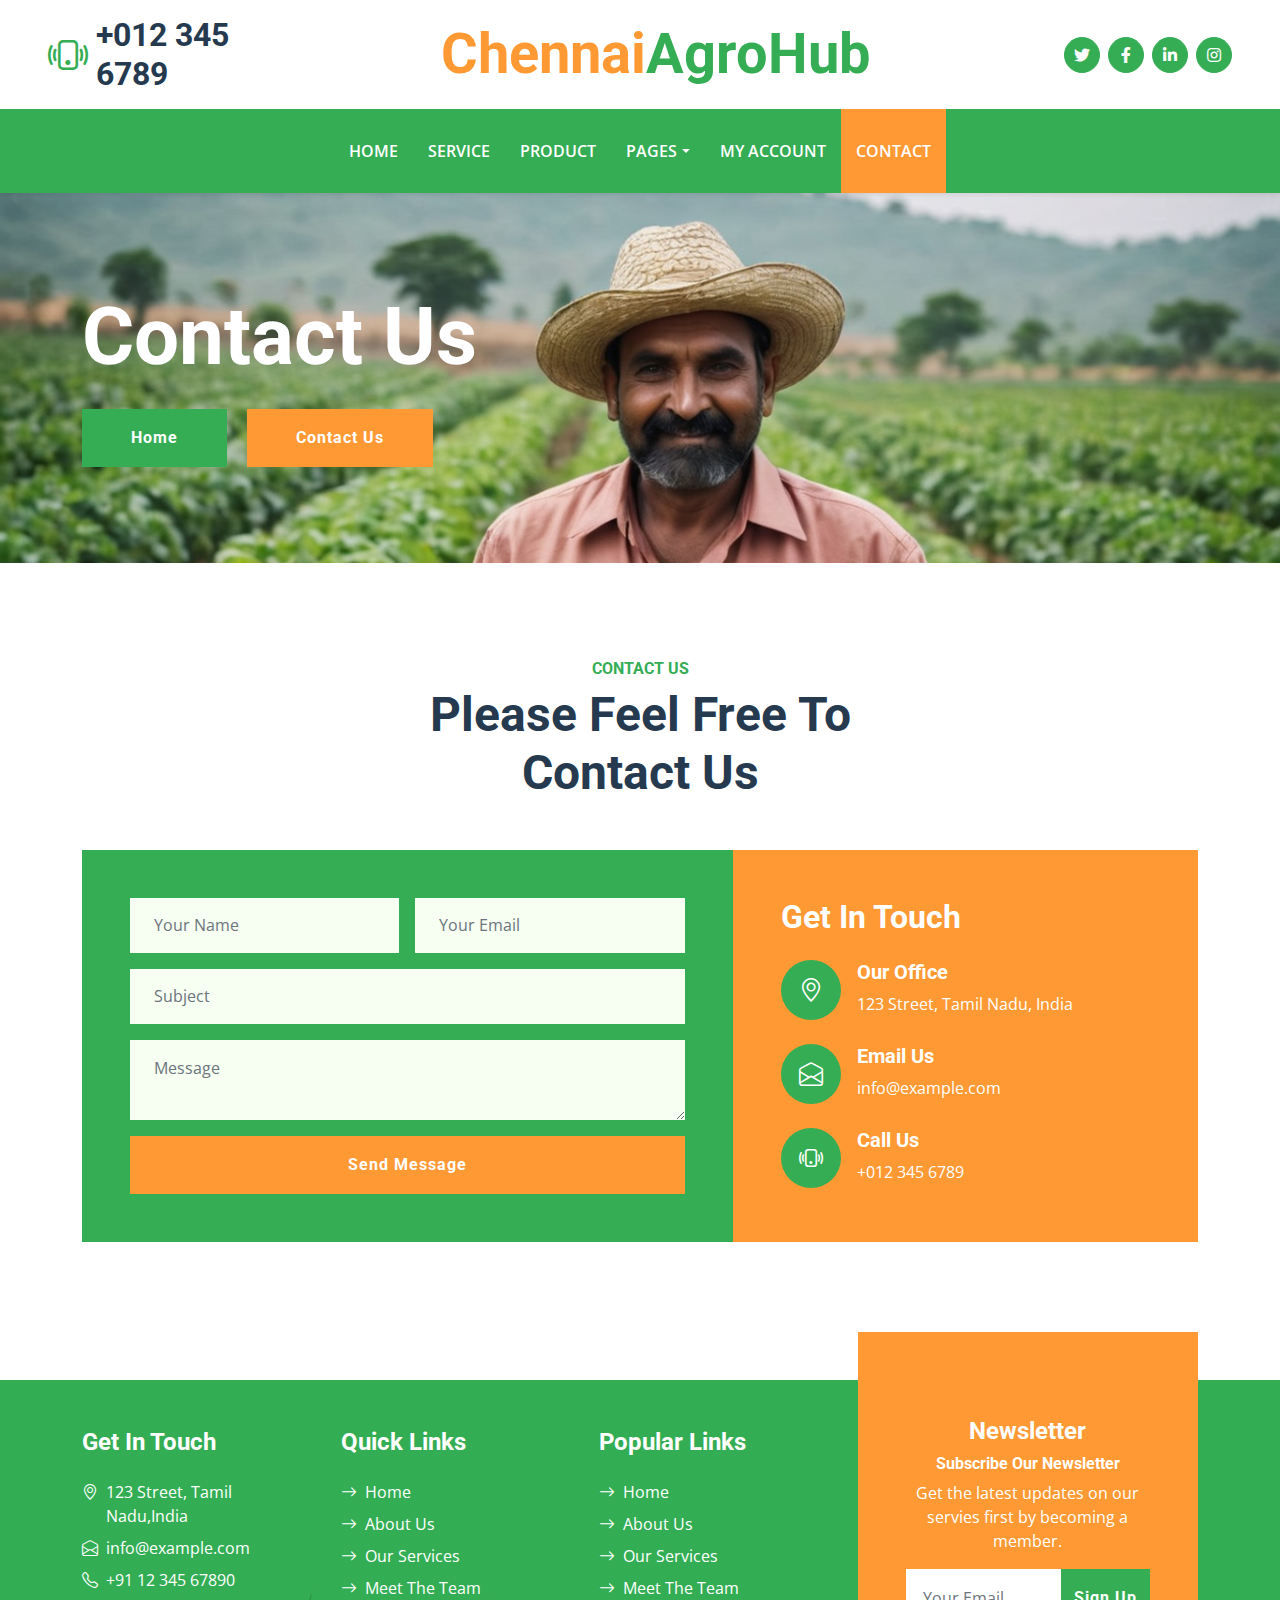
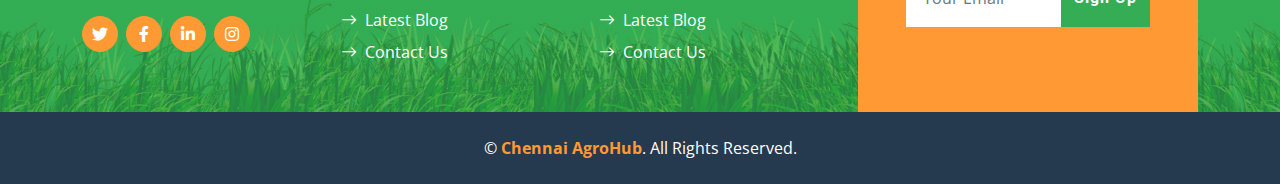
<file: contact.html>
<!DOCTYPE html>
<html lang="en">

<head>
    <meta charset="utf-8">
    <title>Chennai AgroHub</title>
    <meta content="width=device-width, initial-scale=1.0" name="viewport">
    

    <!-- Favicon -->
    <link href="img/favicon.ico" rel="icon">

    <!-- Google Web Fonts -->
    <link rel="preconnect" href="https://fonts.gstatic.com">
    <link href="https://fonts.googleapis.com/css2?family=Open+Sans:wght@400;600&family=Roboto:wght@500;700&display=swap" rel="stylesheet">

    <!-- Icon Font Stylesheet -->
    <link href="https://cdnjs.cloudflare.com/ajax/libs/font-awesome/5.15.0/css/all.min.css" rel="stylesheet">
    <link href="https://cdn.jsdelivr.net/npm/bootstrap-icons@1.4.1/font/bootstrap-icons.css" rel="stylesheet">

    <!-- Libraries Stylesheet -->
    <link href="lib/owlcarousel/assets/owl.carousel.min.css" rel="stylesheet">

    <!-- Customized Bootstrap Stylesheet -->
    <link href="css/bootstrap.min.css" rel="stylesheet">

    <!-- Template Stylesheet -->
    <link href="css/style.css" rel="stylesheet">
</head>

<body>
    <!-- Topbar Start -->
    <div class="container-fluid px-5 d-none d-lg-block">
        <div class="row gx-5 py-3 align-items-center">
            <div class="col-lg-3">
                <div class="d-flex align-items-center justify-content-start">
                    <i class="bi bi-phone-vibrate fs-1 text-primary me-2"></i>
                    <h2 class="mb-0">+012 345 6789</h2>
                </div>
            </div>
            <div class="col-lg-6">
                <div class="d-flex align-items-center justify-content-center">
                    <a href="index.html" class="navbar-brand ms-lg-5">
                        <h1 class="m-0 display-4 text-primary"><span class="text-secondary">Chennai</span>AgroHub</h1>
                    </a>
                </div>
            </div>
            <div class="col-lg-3">
                <div class="d-flex align-items-center justify-content-end">
                    <a class="btn btn-primary btn-square rounded-circle me-2" href="#"><i class="fab fa-twitter"></i></a>
                    <a class="btn btn-primary btn-square rounded-circle me-2" href="#"><i class="fab fa-facebook-f"></i></a>
                    <a class="btn btn-primary btn-square rounded-circle me-2" href="#"><i class="fab fa-linkedin-in"></i></a>
                    <a class="btn btn-primary btn-square rounded-circle" href="#"><i class="fab fa-instagram"></i></a>
                </div>
            </div>
        </div>
    </div>
    <!-- Topbar End -->


    <!-- Navbar Start -->
    <nav class="navbar navbar-expand-lg bg-primary navbar-dark shadow-sm py-3 py-lg-0 px-3 px-lg-5">
        <a href="index.html" class="navbar-brand d-flex d-lg-none">
            <h1 class="m-0 display-4 text-secondary"><span class="text-white">Chennai</span>AgroHub</h1>
        </a>
        <button class="navbar-toggler" type="button" data-bs-toggle="collapse" data-bs-target="#navbarCollapse">
            <span class="navbar-toggler-icon"></span>
        </button>
        <div class="collapse navbar-collapse" id="navbarCollapse">
            <div class="navbar-nav mx-auto py-0">
                <a href="index.html" class="nav-item nav-link">Home</a>
                <a href="service.html" class="nav-item nav-link">Service</a>
                <a href="product.html" class="nav-item nav-link">Product</a>
                <div class="nav-item dropdown">
                    <a href="#" class="nav-link dropdown-toggle" data-bs-toggle="dropdown">Pages</a>
                    <div class="dropdown-menu m-0">
                        <a href="blog.html" class="dropdown-item">Blog Grid</a>
                        <a href="detail.html" class="dropdown-item">Blog Detail</a>
                    </div>
                </div>
                <a href="about.html" class="nav-item nav-link">My Account</a>
                <a href="contact.html" class="nav-item nav-link active">Contact</a>
            </div>
        </div>
    </nav>
    <!-- Navbar End -->


    <!-- Hero Start -->
    <div class="container-fluid bg-primary py-5 bg-hero mb-5">
        <div class="container py-5">
            <div class="row justify-content-start">
                <div class="col-lg-8 text-center text-lg-start">
                    <h1 class="display-1 text-white mb-md-4">Contact Us</h1>
                    <a href="index.html" class="btn btn-primary py-md-3 px-md-5 me-3">Home</a>
                    <a href="" class="btn btn-secondary py-md-3 px-md-5">Contact Us</a>
                </div>
            </div>
        </div>
    </div>
    <!-- Hero End -->


    <!-- Contact Start -->
    <div class="container-fluid py-5">
        <div class="container">
            <div class="mx-auto text-center mb-5" style="max-width: 500px;">
                <h6 class="text-primary text-uppercase">Contact Us</h6>
                <h1 class="display-5">Please Feel Free To Contact Us</h1>
            </div>
            <div class="row g-0">
                <div class="col-lg-7">
                    <div class="bg-primary h-100 p-5">
                        <form>
                            <div class="row g-3">
                                <div class="col-6">
                                    <input type="text" class="form-control bg-light border-0 px-4" placeholder="Your Name" style="height: 55px;">
                                </div>
                                <div class="col-6">
                                    <input type="email" class="form-control bg-light border-0 px-4" placeholder="Your Email" style="height: 55px;">
                                </div>
                                <div class="col-12">
                                    <input type="text" class="form-control bg-light border-0 px-4" placeholder="Subject" style="height: 55px;">
                                </div>
                                <div class="col-12">
                                    <textarea class="form-control bg-light border-0 px-4 py-3" rows="2" placeholder="Message"></textarea>
                                </div>
                                <div class="col-12">
                                    <button class="btn btn-secondary w-100 py-3" type="submit">Send Message</button>
                                </div>
                            </div>
                        </form>
                    </div>
                </div>
                <div class="col-lg-5">
                    <div class="bg-secondary h-100 p-5">
                        <h2 class="text-white mb-4">Get In Touch</h2>
                        <div class="d-flex mb-4">
                            <div class="bg-primary rounded-circle d-flex align-items-center justify-content-center" style="width: 60px; height: 60px;">
                                <i class="bi bi-geo-alt fs-4 text-white"></i>
                            </div>
                            <div class="ps-3">
                                <h5 class="text-white">Our Office</h5>
                                <span class="text-white">123 Street, Tamil Nadu, India</span>
                            </div>
                        </div>
                        <div class="d-flex mb-4">
                            <div class="bg-primary rounded-circle d-flex align-items-center justify-content-center" style="width: 60px; height: 60px;">
                                <i class="bi bi-envelope-open fs-4 text-white"></i>
                            </div>
                            <div class="ps-3">
                                <h5 class="text-white">Email Us</h5>
                                <span class="text-white">info@example.com</span>
                            </div>
                        </div>
                        <div class="d-flex">
                            <div class="bg-primary rounded-circle d-flex align-items-center justify-content-center" style="width: 60px; height: 60px;">
                                <i class="bi bi-phone-vibrate fs-4 text-white"></i>
                            </div>
                            <div class="ps-3">
                                <h5 class="text-white">Call Us</h5>
                                <span class="text-white">+012 345 6789</span>
                            </div>
                        </div>
                    </div>
                </div>
            </div>
        </div>
    </div>
    <!-- Contact End -->


    <!-- Footer Start -->
    <div class="container-fluid bg-footer bg-primary text-white mt-5">
        <div class="container">
            <div class="row gx-5">
                <div class="col-lg-8 col-md-6">
                    <div class="row gx-5">
                        <div class="col-lg-4 col-md-12 pt-5 mb-5">
                            <h4 class="text-white mb-4">Get In Touch</h4>
                            <div class="d-flex mb-2">
                                <i class="bi bi-geo-alt text-white me-2"></i>
                                <p class="text-white mb-0">123 Street, Tamil Nadu,India</p>
                            </div>
                            <div class="d-flex mb-2">
                                <i class="bi bi-envelope-open text-white me-2"></i>
                                <p class="text-white mb-0">info@example.com</p>
                            </div>
                            <div class="d-flex mb-2">
                                <i class="bi bi-telephone text-white me-2"></i>
                                <p class="text-white mb-0">+91 12 345 67890</p>
                            </div>
                            <div class="d-flex mt-4">
                                <a class="btn btn-secondary btn-square rounded-circle me-2" href="#"><i class="fab fa-twitter"></i></a>
                                <a class="btn btn-secondary btn-square rounded-circle me-2" href="#"><i class="fab fa-facebook-f"></i></a>
                                <a class="btn btn-secondary btn-square rounded-circle me-2" href="#"><i class="fab fa-linkedin-in"></i></a>
                                <a class="btn btn-secondary btn-square rounded-circle" href="#"><i class="fab fa-instagram"></i></a>
                            </div>
                        </div>
                        <div class="col-lg-4 col-md-12 pt-0 pt-lg-5 mb-5">
                            <h4 class="text-white mb-4">Quick Links</h4>
                            <div class="d-flex flex-column justify-content-start">
                                <a class="text-white mb-2" href="#"><i class="bi bi-arrow-right text-white me-2"></i>Home</a>
                                <a class="text-white mb-2" href="#"><i class="bi bi-arrow-right text-white me-2"></i>About Us</a>
                                <a class="text-white mb-2" href="#"><i class="bi bi-arrow-right text-white me-2"></i>Our Services</a>
                                <a class="text-white mb-2" href="#"><i class="bi bi-arrow-right text-white me-2"></i>Meet The Team</a>
                                <a class="text-white mb-2" href="#"><i class="bi bi-arrow-right text-white me-2"></i>Latest Blog</a>
                                <a class="text-white" href="#"><i class="bi bi-arrow-right text-white me-2"></i>Contact Us</a>
                            </div>
                        </div>
                        <div class="col-lg-4 col-md-12 pt-0 pt-lg-5 mb-5">
                            <h4 class="text-white mb-4">Popular Links</h4>
                            <div class="d-flex flex-column justify-content-start">
                                <a class="text-white mb-2" href="#"><i class="bi bi-arrow-right text-white me-2"></i>Home</a>
                                <a class="text-white mb-2" href="#"><i class="bi bi-arrow-right text-white me-2"></i>About Us</a>
                                <a class="text-white mb-2" href="#"><i class="bi bi-arrow-right text-white me-2"></i>Our Services</a>
                                <a class="text-white mb-2" href="#"><i class="bi bi-arrow-right text-white me-2"></i>Meet The Team</a>
                                <a class="text-white mb-2" href="#"><i class="bi bi-arrow-right text-white me-2"></i>Latest Blog</a>
                                <a class="text-white" href="#"><i class="bi bi-arrow-right text-white me-2"></i>Contact Us</a>
                            </div>
                        </div>
                    </div>
                </div>
                <div class="col-lg-4 col-md-6 mt-lg-n5">
                    <div class="d-flex flex-column align-items-center justify-content-center text-center h-100 bg-secondary p-5">
                        <h4 class="text-white">Newsletter</h4>
                        <h6 class="text-white">Subscribe Our Newsletter</h6>
                        <p>Get the latest updates on our servies first by becoming a member.</p>
                        <form action="">
                            <div class="input-group">
                                <input type="text" class="form-control border-white p-3" placeholder="Your Email">
                                <button class="btn btn-primary">Sign Up</button>
                            </div>
                        </form>
                    </div>
                </div>
            </div>
        </div>
    </div>
    <div class="container-fluid bg-dark text-white py-4">
        <div class="container text-center">
            <p class="mb-0">&copy; <a class="text-secondary fw-bold" href="#">Chennai AgroHub</a>. All Rights Reserved.</a></p>
        </div>
    </div>
    <!-- Footer End -->


    <!-- Back to Top -->
    <a href="#" class="btn btn-secondary py-3 fs-4 back-to-top"><i class="bi bi-arrow-up"></i></a>


    <!-- JavaScript Libraries -->
    <script src="https://code.jquery.com/jquery-3.4.1.min.js"></script>
    <script src="https://cdn.jsdelivr.net/npm/bootstrap@5.0.0/dist/js/bootstrap.bundle.min.js"></script>
    <script src="lib/easing/easing.min.js"></script>
    <script src="lib/waypoints/waypoints.min.js"></script>
    <script src="lib/counterup/counterup.min.js"></script>
    <script src="lib/owlcarousel/owl.carousel.min.js"></script>

    <!-- Template Javascript -->
    <script src="js/main.js"></script>
</body>

</html>
</file>
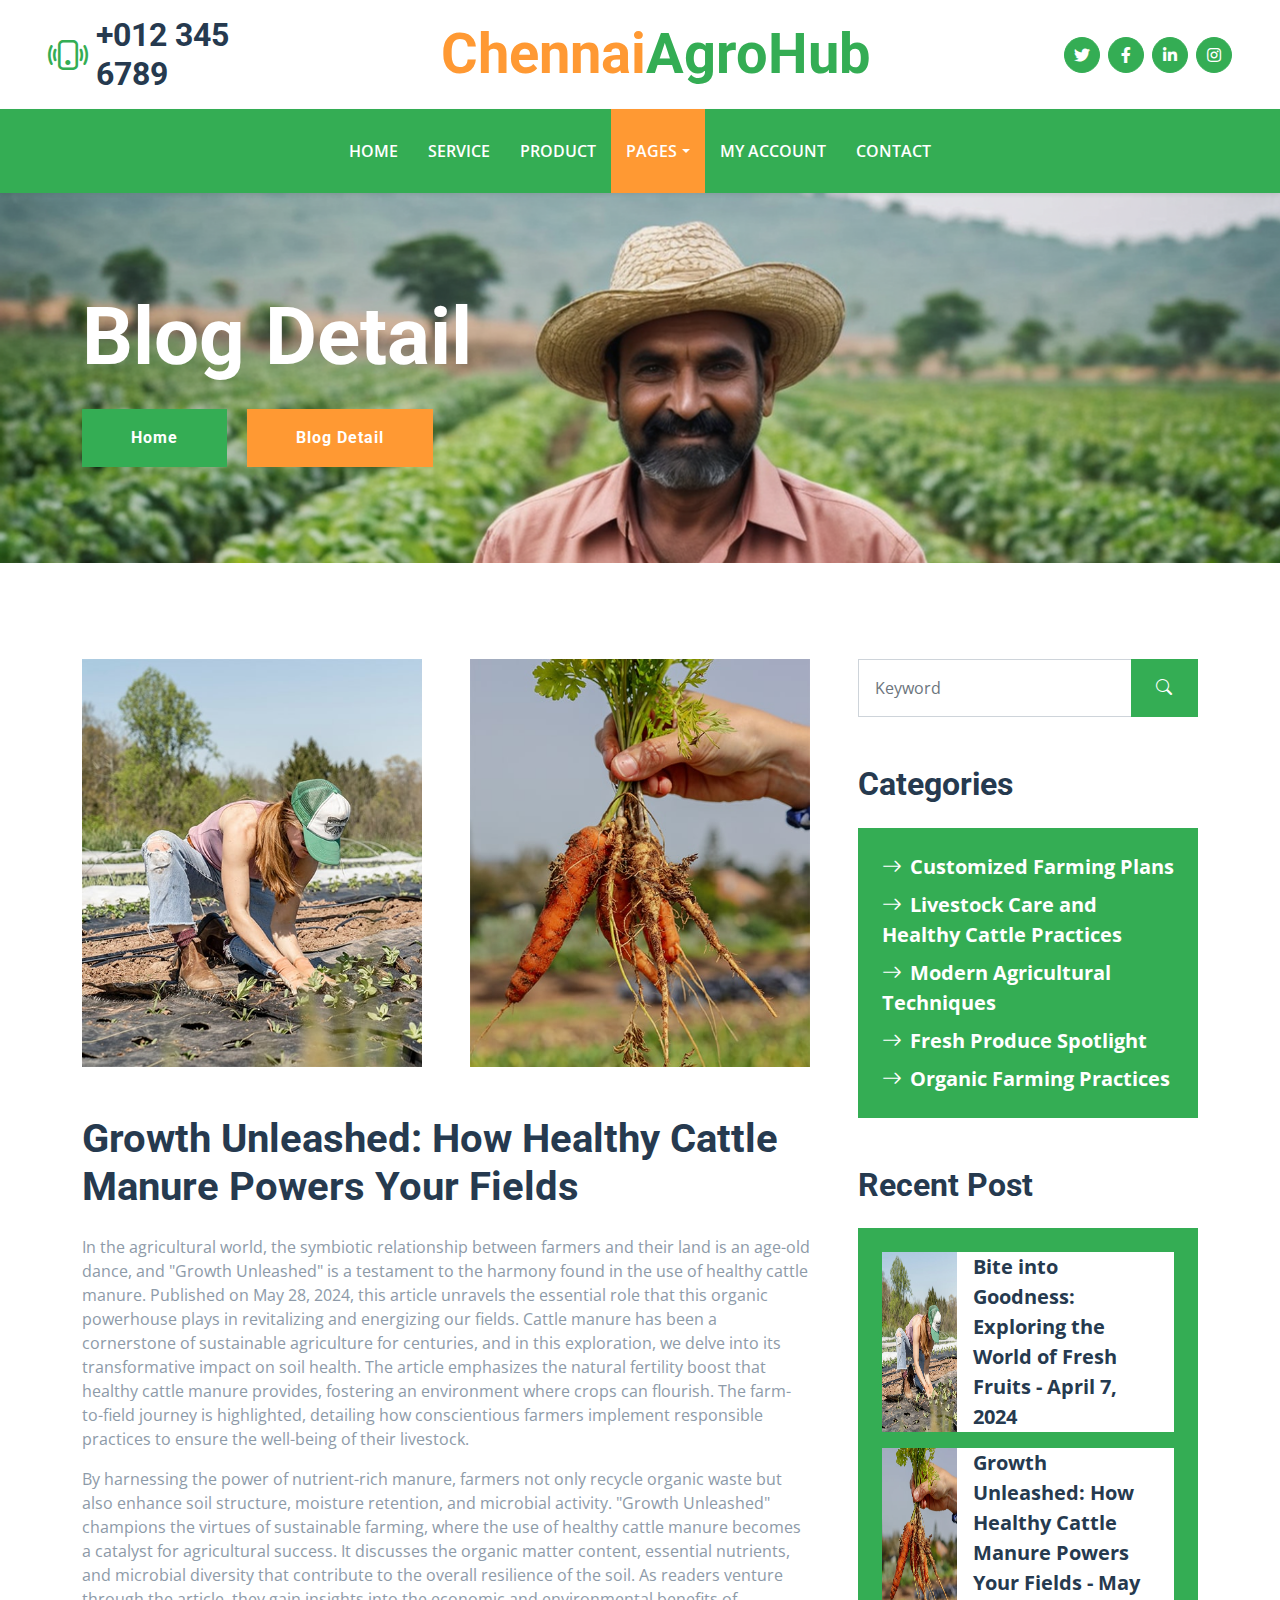
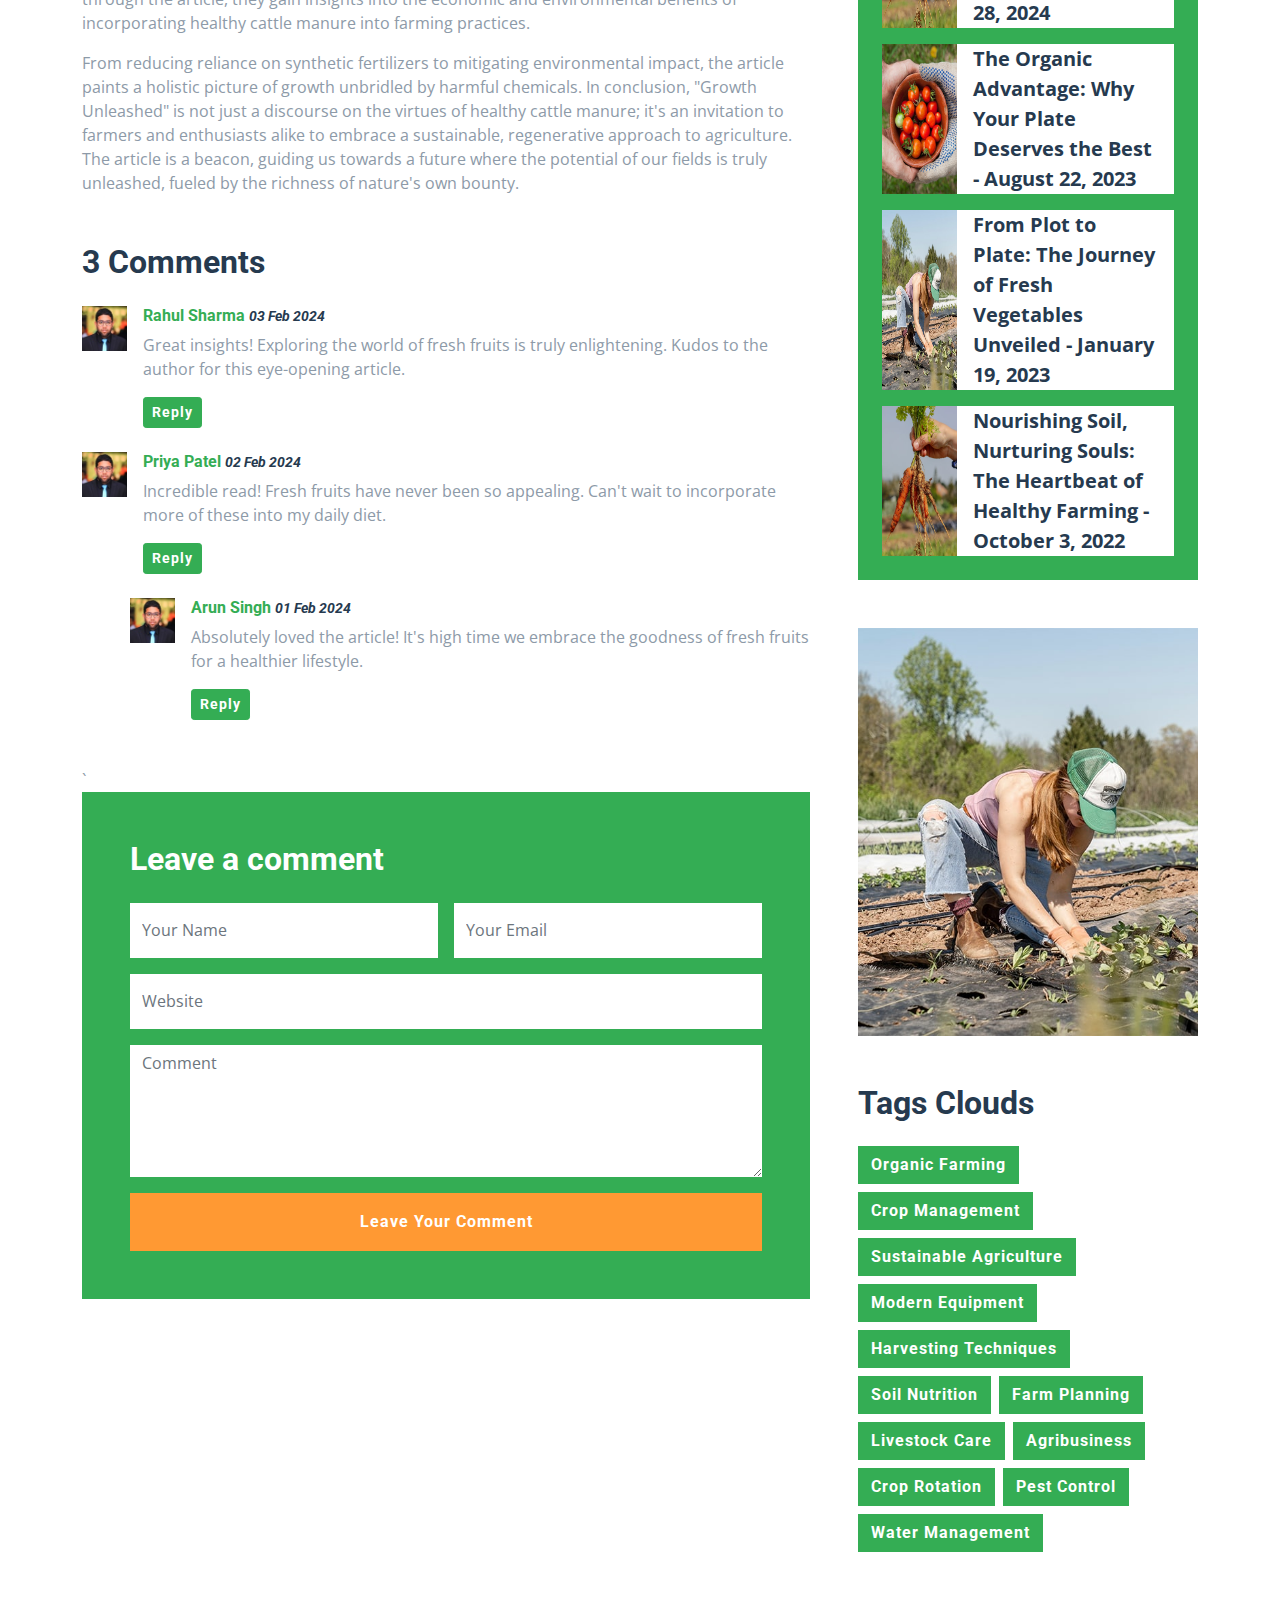
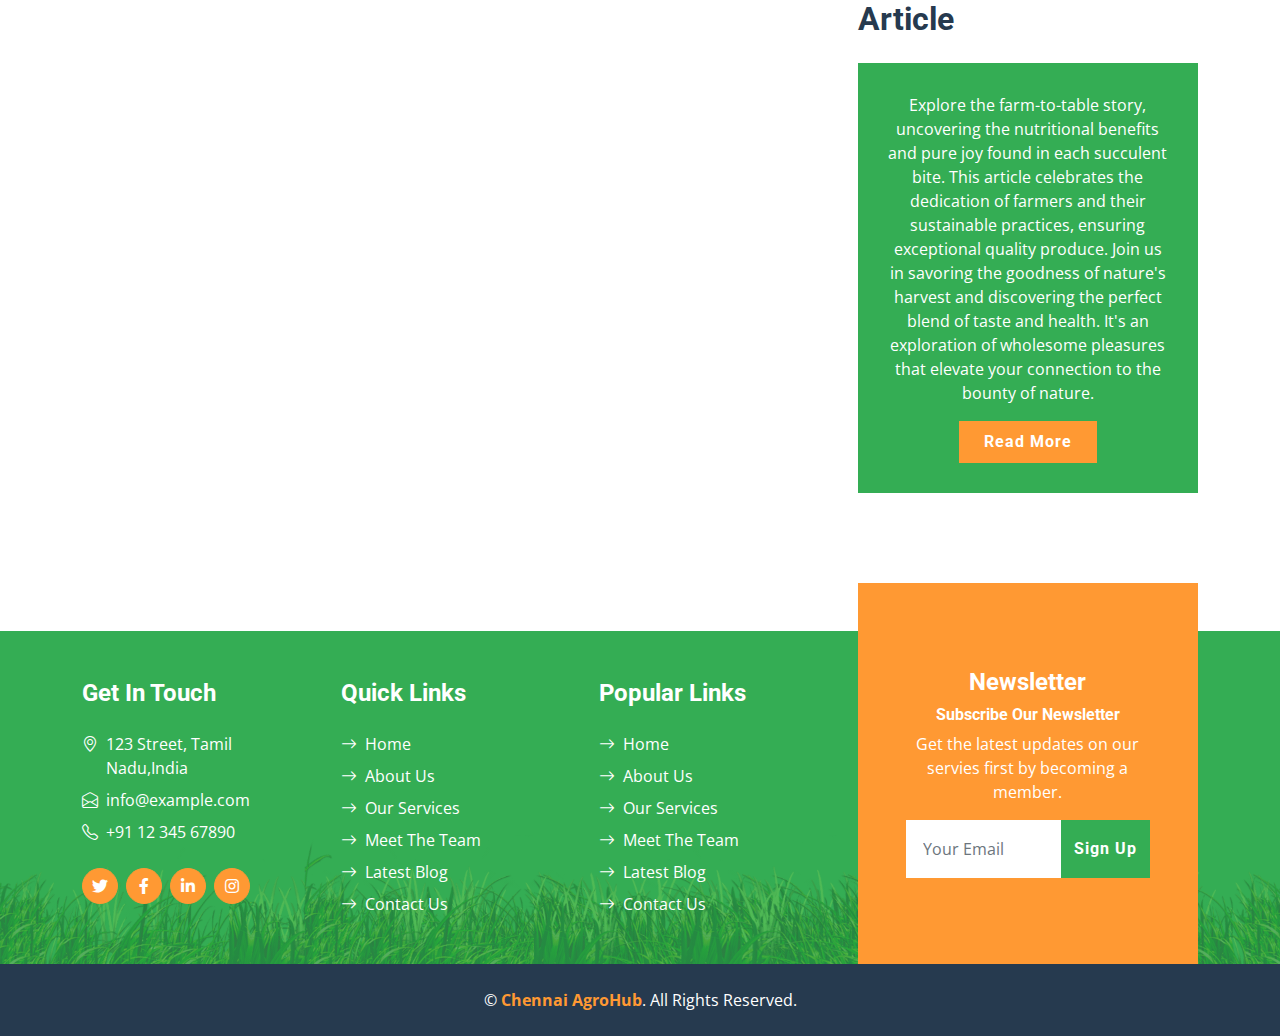
<file: detail.html>
<!DOCTYPE html>
<html lang="en">

<head>
    <meta charset="utf-8">
    <title>Chennai AgroHub</title>
    <meta content="width=device-width, initial-scale=1.0" name="viewport">

    <!-- Favicon -->
    <link href="img/favicon.ico" rel="icon">

    <!-- Google Web Fonts -->
    <link rel="preconnect" href="https://fonts.gstatic.com">
    <link href="https://fonts.googleapis.com/css2?family=Open+Sans:wght@400;600&family=Roboto:wght@500;700&display=swap" rel="stylesheet">

    <!-- Icon Font Stylesheet -->
    <link href="https://cdnjs.cloudflare.com/ajax/libs/font-awesome/5.15.0/css/all.min.css" rel="stylesheet">
    <link href="https://cdn.jsdelivr.net/npm/bootstrap-icons@1.4.1/font/bootstrap-icons.css" rel="stylesheet">

    <!-- Libraries Stylesheet -->
    <link href="lib/owlcarousel/assets/owl.carousel.min.css" rel="stylesheet">

    <!-- Customized Bootstrap Stylesheet -->
    <link href="css/bootstrap.min.css" rel="stylesheet">

    <!-- Template Stylesheet -->
    <link href="css/style.css" rel="stylesheet">
</head>

<body>
    <!-- Topbar Start -->
    <div class="container-fluid px-5 d-none d-lg-block">
        <div class="row gx-5 py-3 align-items-center">
            <div class="col-lg-3">
                <div class="d-flex align-items-center justify-content-start">
                    <i class="bi bi-phone-vibrate fs-1 text-primary me-2"></i>
                    <h2 class="mb-0">+012 345 6789</h2>
                </div>
            </div>
            <div class="col-lg-6">
                <div class="d-flex align-items-center justify-content-center">
                    <a href="index.html" class="navbar-brand ms-lg-5">
                        <h1 class="m-0 display-4 text-primary"><span class="text-secondary">Chennai</span>AgroHub</h1>
                    </a>
                </div>
            </div>
            <div class="col-lg-3">
                <div class="d-flex align-items-center justify-content-end">
                    <a class="btn btn-primary btn-square rounded-circle me-2" href="#"><i class="fab fa-twitter"></i></a>
                    <a class="btn btn-primary btn-square rounded-circle me-2" href="#"><i class="fab fa-facebook-f"></i></a>
                    <a class="btn btn-primary btn-square rounded-circle me-2" href="#"><i class="fab fa-linkedin-in"></i></a>
                    <a class="btn btn-primary btn-square rounded-circle" href="#"><i class="fab fa-instagram"></i></a>
                </div>
            </div>
        </div>
    </div>
    <!-- Topbar End -->


    <!-- Navbar Start -->
    <nav class="navbar navbar-expand-lg bg-primary navbar-dark shadow-sm py-3 py-lg-0 px-3 px-lg-5">
        <a href="index.html" class="navbar-brand d-flex d-lg-none">
            <h1 class="m-0 display-4 text-secondary"><span class="text-white">Chennai</span>AgroHub</h1>
        </a>
        <button class="navbar-toggler" type="button" data-bs-toggle="collapse" data-bs-target="#navbarCollapse">
            <span class="navbar-toggler-icon"></span>
        </button>
        <div class="collapse navbar-collapse" id="navbarCollapse">
            <div class="navbar-nav mx-auto py-0">
                <a href="index.html" class="nav-item nav-link">Home</a>
                <a href="service.html" class="nav-item nav-link">Service</a>
                <a href="product.html" class="nav-item nav-link">Product</a>
                <div class="nav-item dropdown">
                    <a href="#" class="nav-link dropdown-toggle active" data-bs-toggle="dropdown">Pages</a>
                    <div class="dropdown-menu m-0">
                        <a href="blog.html" class="dropdown-item">Blog Grid</a>
                        <a href="detail.html" class="dropdown-item active">Blog Detail</a>
                    </div>
                </div>
                <a href="about.html" class="nav-item nav-link">My Account</a>
                <a href="contact.html" class="nav-item nav-link">Contact</a>
            </div>
        </div>
    </nav>
    <!-- Navbar End -->


    <!-- Hero Start -->
    <div class="container-fluid bg-primary py-5 bg-hero mb-5">
        <div class="container py-5">
            <div class="row justify-content-start">
                <div class="col-lg-8 text-center text-lg-start">
                    <h1 class="display-1 text-white mb-md-4">Blog Detail</h1>
                    <a href="index.html" class="btn btn-primary py-md-3 px-md-5 me-3">Home</a>
                    <a href="" class="btn btn-secondary py-md-3 px-md-5">Blog Detail</a>
                </div>
            </div>
        </div>
    </div>
    <!-- Hero End -->


    <!-- Blog Start -->
    <div class="container py-5">
        <div class="row g-5">
            <div class="col-lg-8">
                <!-- Blog Detail Start -->
                <div class="mb-5">
                    <div class="row g-5 mb-5">
                        <div class="col-md-6">
                            <img class="img-fluid w-100" src="img/blog-1.jpg" alt="">
                        </div>
                        <div class="col-md-6">
                            <img class="img-fluid w-100" src="img/blog-2.jpg" alt="">
                        </div>
                    </div>
                    <h1 class="mb-4">Growth Unleashed: How Healthy Cattle Manure Powers Your Fields</h1>
                    <p></p>
                    <p>

                        In the agricultural world, the symbiotic relationship between farmers and their land is an age-old dance, and "Growth Unleashed" is a testament to the harmony found in the use of healthy cattle manure. Published on May 28, 2024, this article unravels the essential role that this organic powerhouse plays in revitalizing and energizing our fields.
                        
                        Cattle manure has been a cornerstone of sustainable agriculture for centuries, and in this exploration, we delve into its transformative impact on soil health. The article emphasizes the natural fertility boost that healthy cattle manure provides, fostering an environment where crops can flourish.
                        
                        The farm-to-field journey is highlighted, detailing how conscientious farmers implement responsible practices to ensure the well-being of their livestock.</p>
                        <p>By harnessing the power of nutrient-rich manure, farmers not only recycle organic waste but also enhance soil structure, moisture retention, and microbial activity.
                        
                        "Growth Unleashed" champions the virtues of sustainable farming, where the use of healthy cattle manure becomes a catalyst for agricultural success. It discusses the organic matter content, essential nutrients, and microbial diversity that contribute to the overall resilience of the soil.
                        
                        As readers venture through the article, they gain insights into the economic and environmental benefits of incorporating healthy cattle manure into farming practices.</p>
                        <p> From reducing reliance on synthetic fertilizers to mitigating environmental impact, the article paints a holistic picture of growth unbridled by harmful chemicals.
                        
                        In conclusion, "Growth Unleashed" is not just a discourse on the virtues of healthy cattle manure; it's an invitation to farmers and enthusiasts alike to embrace a sustainable, regenerative approach to agriculture. The article is a beacon, guiding us towards a future where the potential of our fields is truly unleashed, fueled by the richness of nature's own bounty.</p>
                </div>
                <!-- Blog Detail End -->

                <!-- Comment List Start -->
                <div class="mb-5">
                    <h2 class="mb-4">3 Comments</h2>
                    <div class="d-flex mb-4">
                        <img src="img/user.jpg" class="img-fluid" style="width: 45px; height: 45px;">
                        <div class="ps-3">
                            <h6><a href="#">Rahul Sharma</a> <small><i>03 Feb 2024</i></small></h6>
                            <p>Great insights! Exploring the world of fresh fruits is truly enlightening. Kudos to the author for this eye-opening article.</p>
                            <button class="btn btn-sm btn-primary">Reply</button>
                        </div>
                    </div>
                    <div class="d-flex mb-4">
                        <img src="img/user.jpg" class="img-fluid" style="width: 45px; height: 45px;">
                        <div class="ps-3">
                            <h6><a href="#">Priya Patel</a> <small><i>02 Feb 2024</i></small></h6>
                            <p>Incredible read! Fresh fruits have never been so appealing. Can't wait to incorporate more of these into my daily diet.</p>
                            <button class="btn btn-sm btn-primary">Reply</button>
                        </div>
                    </div>
                    <div class="d-flex ms-5 mb-4">
                        <img src="img/user.jpg" class="img-fluid" style="width: 45px; height: 45px;">
                        <div class="ps-3">
                            <h6><a href="#">Arun Singh</a> <small><i>01 Feb 2024</i></small></h6>
                            <p>Absolutely loved the article! It's high time we embrace the goodness of fresh fruits for a healthier lifestyle.</p>
                            <button class="btn btn-sm btn-primary">Reply</button>
                        </div>
                    </div>
                </div>
                
`                
                <!-- Comment List End -->

                <!-- Comment Form Start -->
                <div class="bg-primary p-5">
                    <h2 class="text-white mb-4">Leave a comment</h2>
                    <form>
                        <div class="row g-3">
                            <div class="col-12 col-sm-6">
                                <input type="text" class="form-control bg-white border-0" placeholder="Your Name" style="height: 55px;">
                            </div>
                            <div class="col-12 col-sm-6">
                                <input type="email" class="form-control bg-white border-0" placeholder="Your Email" style="height: 55px;">
                            </div>
                            <div class="col-12">
                                <input type="text" class="form-control bg-white border-0" placeholder="Website" style="height: 55px;">
                            </div>
                            <div class="col-12">
                                <textarea class="form-control bg-white border-0" rows="5" placeholder="Comment"></textarea>
                            </div>
                            <div class="col-12">
                                <button class="btn btn-secondary w-100 py-3" type="submit">Leave Your Comment</button>
                            </div>
                        </div>
                    </form>
                </div>
                <!-- Comment Form End -->
            </div>

            <!-- Sidebar Start -->
            <div class="col-lg-4">
                <!-- Search Form Start -->
                <div class="mb-5">
                    <div class="input-group">
                        <input type="text" class="form-control p-3" placeholder="Keyword">
                        <button class="btn btn-primary px-4"><i class="bi bi-search"></i></button>
                    </div>
                </div>
                <!-- Search Form End -->

                <!-- Category Start -->
                <div class="mb-5">
                    <h2 class="mb-4">Categories</h2>
                    <div class="d-flex flex-column justify-content-start bg-primary p-4">
                        <a class="fs-5 fw-bold text-white mb-2" href="#"><i class="bi bi-arrow-right me-2"></i>Customized Farming Plans</a>
                        <a class="fs-5 fw-bold text-white mb-2" href="#"><i class="bi bi-arrow-right me-2"></i>Livestock Care and Healthy Cattle Practices</a>
                        <a class="fs-5 fw-bold text-white mb-2" href="#"><i class="bi bi-arrow-right me-2"></i>Modern Agricultural Techniques</a>
                        <a class="fs-5 fw-bold text-white mb-2" href="#"><i class="bi bi-arrow-right me-2"></i>Fresh Produce Spotlight</a>
                        <a class="fs-5 fw-bold text-white" href="#"><i class="bi bi-arrow-right me-2"></i>Organic Farming Practices</a>
                    </div>
                </div>
                <!-- Category End -->

                <!-- Recent Post Start -->
                <div class="mb-5">
                    <h2 class="mb-4">Recent Post</h2>
                    <div class="bg-primary p-4">
                        <div class="d-flex overflow-hidden mb-3">
                            <img class="img-fluid flex-shrink-0" src="img/blog-1.jpg" style="width: 75px;" alt="">
                            <a href="" class="d-flex align-items-center bg-white text-dark fs-5 fw-bold px-3 mb-0">Bite into Goodness: Exploring the World of Fresh Fruits - April 7, 2024
                            </a>
                        </div>
                        <div class="d-flex overflow-hidden mb-3">
                            <img class="img-fluid flex-shrink-0" src="img/blog-2.jpg" style="width: 75px;" alt="">
                            <a href="" class="d-flex align-items-center bg-white text-dark fs-5 fw-bold px-3 mb-0">Growth Unleashed: How Healthy Cattle Manure Powers Your Fields - May 28, 2024
                            </a>
                        </div>
                        <div class="d-flex overflow-hidden mb-3">
                            <img class="img-fluid flex-shrink-0" src="img/blog-3.jpg" style="width: 75px;" alt="">
                            <a href="" class="d-flex align-items-center bg-white text-dark fs-5 fw-bold px-3 mb-0">The Organic Advantage: Why Your Plate Deserves the Best - August 22, 2023
                            </a>
                        </div>
                        <div class="d-flex overflow-hidden mb-3">
                            <img class="img-fluid flex-shrink-0" src="img/blog-1.jpg" style="width: 75px;" alt="">
                            <a href="" class="d-flex align-items-center bg-white text-dark fs-5 fw-bold px-3 mb-0">From Plot to Plate: The Journey of Fresh Vegetables Unveiled - January 19, 2023
                            </a>
                        </div>
                        <div class="d-flex overflow-hidden">
                            <img class="img-fluid flex-shrink-0" src="img/blog-2.jpg" style="width: 75px;" alt="">
                            <a href="" class="d-flex align-items-center bg-white text-dark fs-5 fw-bold px-3 mb-0">Nourishing Soil, Nurturing Souls: The Heartbeat of Healthy Farming - October 3, 2022
                            </a>
                        </div>
                    </div>
                </div>
                <!-- Recent Post End -->

                <!-- Image Start -->
                <div class="mb-5">
                    <img src="img/blog-1.jpg" alt="" class="img-fluid rounded">
                </div>
                <!-- Image End -->

                <!-- Tags Start -->
                <div class="mb-5">
                    <h2 class="mb-4">Tags Clouds</h2>
                    <div class="d-flex flex-wrap m-n1">
                        <a href="#" class="btn btn-primary m-1">Organic Farming</a>
                        <a href="#" class="btn btn-primary m-1">Crop Management</a>
                        <a href="#" class="btn btn-primary m-1">Sustainable Agriculture</a>
                        <a href="#" class="btn btn-primary m-1">Modern Equipment</a>
                        <a href="#" class="btn btn-primary m-1">Harvesting Techniques</a>
                        <a href="#" class="btn btn-primary m-1">Soil Nutrition</a>
                        <a href="#" class="btn btn-primary m-1">Farm Planning</a>
                        <a href="#" class="btn btn-primary m-1">Livestock Care</a>
                        <a href="#" class="btn btn-primary m-1">Agribusiness</a>
                        <a href="#" class="btn btn-primary m-1">Crop Rotation</a>
                        <a href="#" class="btn btn-primary m-1">Pest Control</a>
                        <a href="#" class="btn btn-primary m-1">Water Management</a>
                    </div>
                </div>
                <!-- Tags End -->

                <!-- Plain Text Start -->
                <div>
                    <h2 class="mb-4">Article</h2>
                    <div class="bg-primary text-center text-white" style="padding: 30px;">
                        <p>Explore the farm-to-table story, uncovering the nutritional benefits and pure joy found in each succulent bite. This article celebrates the dedication of farmers and their sustainable practices, ensuring exceptional quality produce. Join us in savoring the goodness of nature's harvest and discovering the perfect blend of taste and health. It's an exploration of wholesome pleasures that elevate your connection to the bounty of nature.</p>
                        <a href="" class="btn btn-secondary py-2 px-4">Read More</a>
                    </div>
                </div>
                <!-- Plain Text End -->
            </div>
            <!-- Sidebar End -->
        </div>
    </div>
    <!-- Blog End -->


    <!-- Footer Start -->
    <div class="container-fluid bg-footer bg-primary text-white mt-5">
        <div class="container">
            <div class="row gx-5">
                <div class="col-lg-8 col-md-6">
                    <div class="row gx-5">
                        <div class="col-lg-4 col-md-12 pt-5 mb-5">
                            <h4 class="text-white mb-4">Get In Touch</h4>
                            <div class="d-flex mb-2">
                                <i class="bi bi-geo-alt text-white me-2"></i>
                                <p class="text-white mb-0">123 Street, Tamil Nadu,India</p>
                            </div>
                            <div class="d-flex mb-2">
                                <i class="bi bi-envelope-open text-white me-2"></i>
                                <p class="text-white mb-0">info@example.com</p>
                            </div>
                            <div class="d-flex mb-2">
                                <i class="bi bi-telephone text-white me-2"></i>
                                <p class="text-white mb-0">+91 12 345 67890</p>
                            </div>
                            <div class="d-flex mt-4">
                                <a class="btn btn-secondary btn-square rounded-circle me-2" href="#"><i class="fab fa-twitter"></i></a>
                                <a class="btn btn-secondary btn-square rounded-circle me-2" href="#"><i class="fab fa-facebook-f"></i></a>
                                <a class="btn btn-secondary btn-square rounded-circle me-2" href="#"><i class="fab fa-linkedin-in"></i></a>
                                <a class="btn btn-secondary btn-square rounded-circle" href="#"><i class="fab fa-instagram"></i></a>
                            </div>
                        </div>
                        <div class="col-lg-4 col-md-12 pt-0 pt-lg-5 mb-5">
                            <h4 class="text-white mb-4">Quick Links</h4>
                            <div class="d-flex flex-column justify-content-start">
                                <a class="text-white mb-2" href="#"><i class="bi bi-arrow-right text-white me-2"></i>Home</a>
                                <a class="text-white mb-2" href="#"><i class="bi bi-arrow-right text-white me-2"></i>About Us</a>
                                <a class="text-white mb-2" href="#"><i class="bi bi-arrow-right text-white me-2"></i>Our Services</a>
                                <a class="text-white mb-2" href="#"><i class="bi bi-arrow-right text-white me-2"></i>Meet The Team</a>
                                <a class="text-white mb-2" href="#"><i class="bi bi-arrow-right text-white me-2"></i>Latest Blog</a>
                                <a class="text-white" href="#"><i class="bi bi-arrow-right text-white me-2"></i>Contact Us</a>
                            </div>
                        </div>
                        <div class="col-lg-4 col-md-12 pt-0 pt-lg-5 mb-5">
                            <h4 class="text-white mb-4">Popular Links</h4>
                            <div class="d-flex flex-column justify-content-start">
                                <a class="text-white mb-2" href="#"><i class="bi bi-arrow-right text-white me-2"></i>Home</a>
                                <a class="text-white mb-2" href="#"><i class="bi bi-arrow-right text-white me-2"></i>About Us</a>
                                <a class="text-white mb-2" href="#"><i class="bi bi-arrow-right text-white me-2"></i>Our Services</a>
                                <a class="text-white mb-2" href="#"><i class="bi bi-arrow-right text-white me-2"></i>Meet The Team</a>
                                <a class="text-white mb-2" href="#"><i class="bi bi-arrow-right text-white me-2"></i>Latest Blog</a>
                                <a class="text-white" href="#"><i class="bi bi-arrow-right text-white me-2"></i>Contact Us</a>
                            </div>
                        </div>
                    </div>
                </div>
                <div class="col-lg-4 col-md-6 mt-lg-n5">
                    <div class="d-flex flex-column align-items-center justify-content-center text-center h-100 bg-secondary p-5">
                        <h4 class="text-white">Newsletter</h4>
                        <h6 class="text-white">Subscribe Our Newsletter</h6>
                        <p>Get the latest updates on our servies first by becoming a member.</p>
                        <form action="">
                            <div class="input-group">
                                <input type="text" class="form-control border-white p-3" placeholder="Your Email">
                                <button class="btn btn-primary">Sign Up</button>
                            </div>
                        </form>
                    </div>
                </div>
            </div>
        </div>
    </div>
    <div class="container-fluid bg-dark text-white py-4">
        <div class="container text-center">
            <p class="mb-0">&copy; <a class="text-secondary fw-bold" href="#">Chennai AgroHub</a>. All Rights Reserved.</a></p>
        </div>
    </div>
    <!-- Footer End -->


    <!-- Back to Top -->
    <a href="#" class="btn btn-secondary py-3 fs-4 back-to-top"><i class="bi bi-arrow-up"></i></a>


    <!-- JavaScript Libraries -->
    <script src="https://code.jquery.com/jquery-3.4.1.min.js"></script>
    <script src="https://cdn.jsdelivr.net/npm/bootstrap@5.0.0/dist/js/bootstrap.bundle.min.js"></script>
    <script src="lib/easing/easing.min.js"></script>
    <script src="lib/waypoints/waypoints.min.js"></script>
    <script src="lib/counterup/counterup.min.js"></script>
    <script src="lib/owlcarousel/owl.carousel.min.js"></script>

    <!-- Template Javascript -->
    <script src="js/main.js"></script>
</body>

</html>
</file>
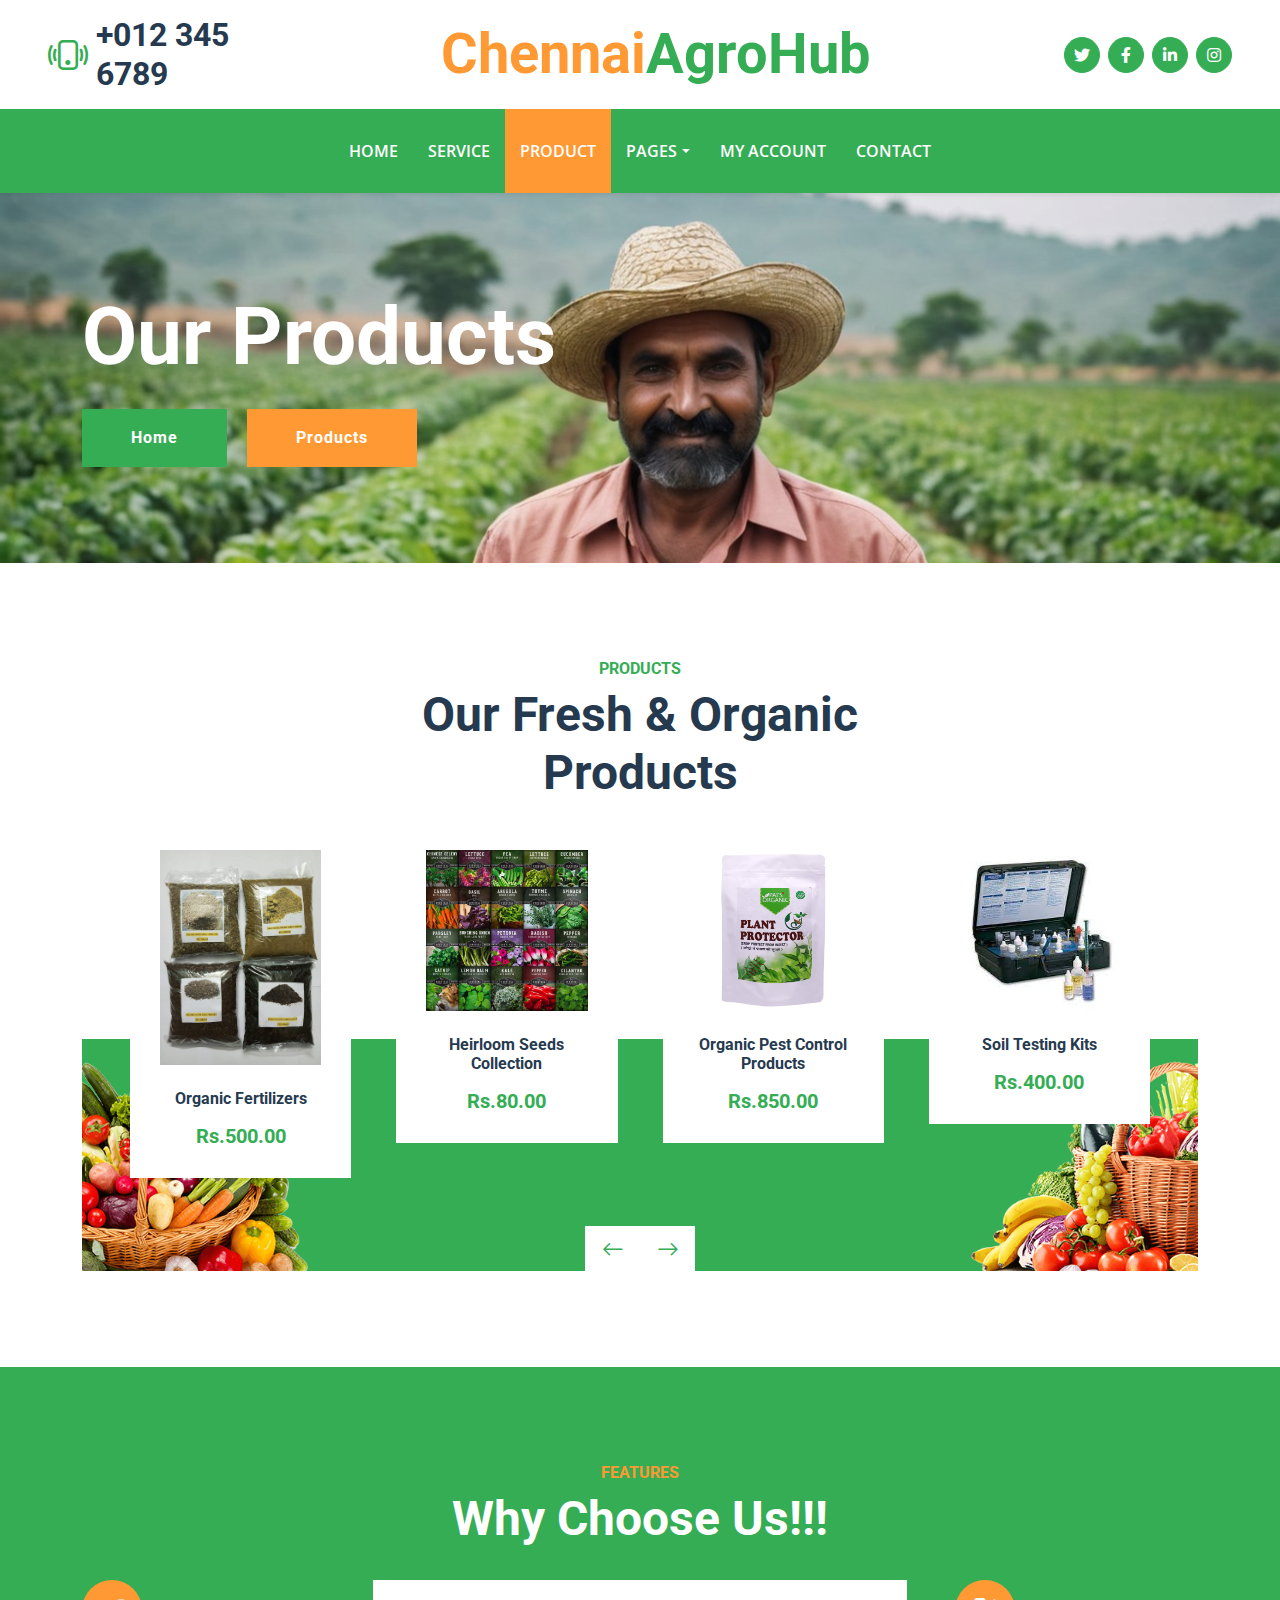
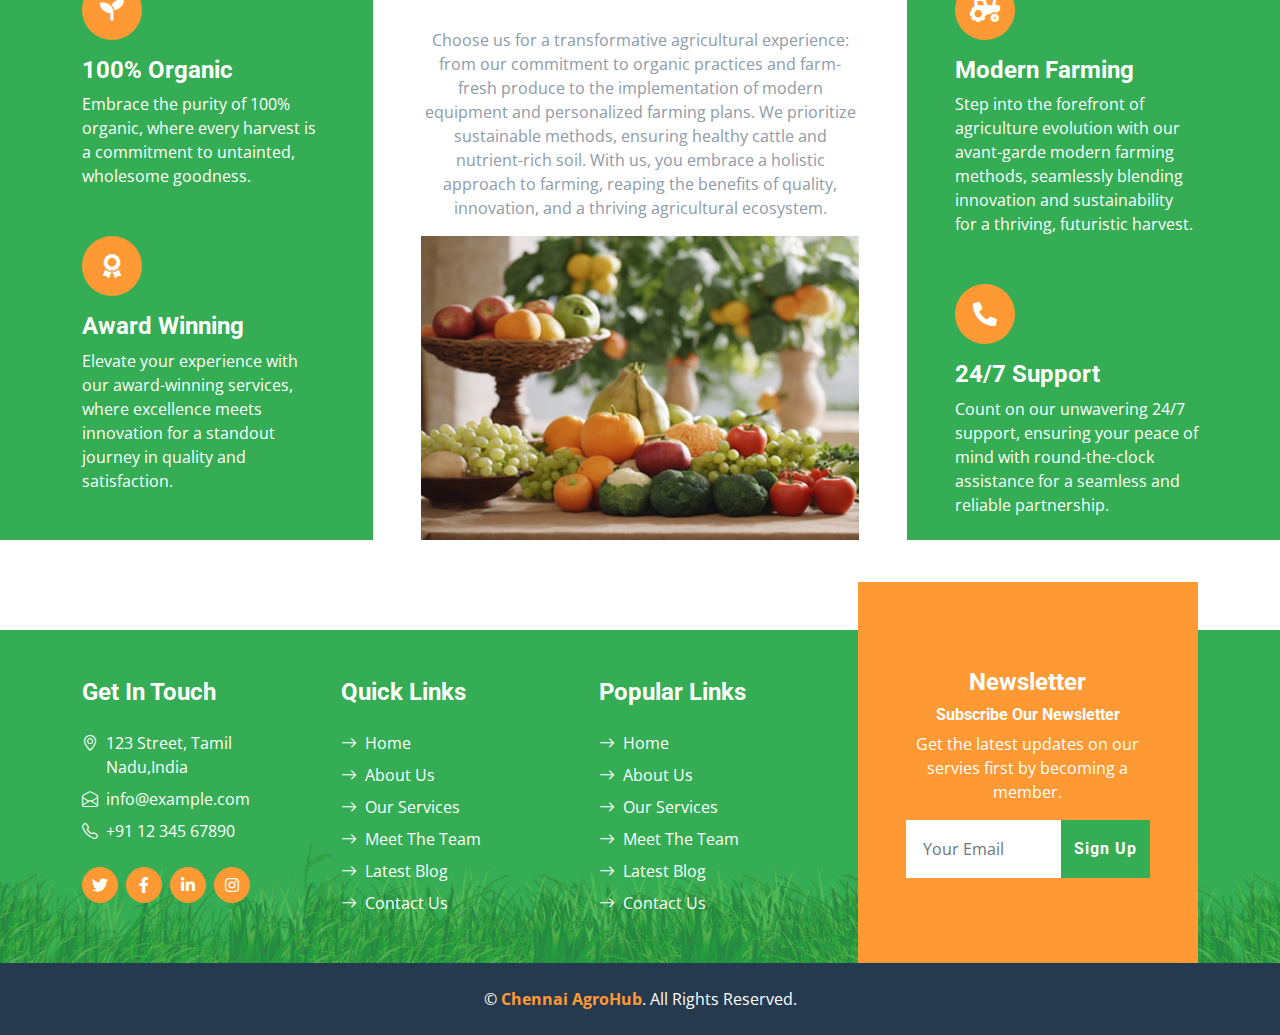
<file: product.html>
<!DOCTYPE html>
<html lang="en">

<head>
    <meta charset="utf-8">
    <title>Chennai AgroHub</title>
    <meta content="width=device-width, initial-scale=1.0" name="viewport">
    

    <!-- Favicon -->
    <link href="img/favicon.ico" rel="icon">

    <!-- Google Web Fonts -->
    <link rel="preconnect" href="https://fonts.gstatic.com">
    <link href="https://fonts.googleapis.com/css2?family=Open+Sans:wght@400;600&family=Roboto:wght@500;700&display=swap" rel="stylesheet">

    <!-- Icon Font Stylesheet -->
    <link href="https://cdnjs.cloudflare.com/ajax/libs/font-awesome/5.15.0/css/all.min.css" rel="stylesheet">
    <link href="https://cdn.jsdelivr.net/npm/bootstrap-icons@1.4.1/font/bootstrap-icons.css" rel="stylesheet">

    <!-- Libraries Stylesheet -->
    <link href="lib/owlcarousel/assets/owl.carousel.min.css" rel="stylesheet">

    <!-- Customized Bootstrap Stylesheet -->
    <link href="css/bootstrap.min.css" rel="stylesheet">

    <!-- Template Stylesheet -->
    <link href="css/style.css" rel="stylesheet">
    
    <script>
        // Function to handle adding items to the cart
        function addToCart() {
            // Increment the cart items count
            var cartItemsElement = document.getElementById('cart-items');
            var currentCount = parseInt(cartItemsElement.innerText);
            cartItemsElement.innerText = currentCount + 1;
        }
    
        // Function to show the items in the cart (You can modify this based on your implementation)
        function showItems() {
            alert('Items in the cart: ' + document.getElementById('cart-items').innerText);
        }
    
        // Function to handle the checkout process (You can modify this based on your implementation)
        function checkout() {
            alert('Redirecting to checkout...');
        }
    </script>
    
</head>

<body>
    <!-- Topbar Start -->
    <div class="container-fluid px-5 d-none d-lg-block">
        <div class="row gx-5 py-3 align-items-center">
            <div class="col-lg-3">
                <div class="d-flex align-items-center justify-content-start">
                    <i class="bi bi-phone-vibrate fs-1 text-primary me-2"></i>
                    <h2 class="mb-0">+012 345 6789</h2>
                </div>
            </div>
            <div class="col-lg-6">
                <div class="d-flex align-items-center justify-content-center">
                    <a href="index.html" class="navbar-brand ms-lg-5">
                        <h1 class="m-0 display-4 text-primary"><span class="text-secondary">Chennai</span>AgroHub</h1>
                    </a>
                </div>
            </div>
            <div class="col-lg-3">
                <div class="d-flex align-items-center justify-content-end">
                    <a class="btn btn-primary btn-square rounded-circle me-2" href="#"><i class="fab fa-twitter"></i></a>
                    <a class="btn btn-primary btn-square rounded-circle me-2" href="#"><i class="fab fa-facebook-f"></i></a>
                    <a class="btn btn-primary btn-square rounded-circle me-2" href="#"><i class="fab fa-linkedin-in"></i></a>
                    <a class="btn btn-primary btn-square rounded-circle" href="#"><i class="fab fa-instagram"></i></a>
                </div>
            </div>
        </div>
    </div>
    <!-- Topbar End -->


    <!-- Navbar Start -->
    <nav class="navbar navbar-expand-lg bg-primary navbar-dark shadow-sm py-3 py-lg-0 px-3 px-lg-5">
        <a href="index.html" class="navbar-brand d-flex d-lg-none">
            <h1 class="m-0 display-4 text-secondary"><span class="text-white">Chennai</span>AgroHub</h1>
        </a>
        <button class="navbar-toggler" type="button" data-bs-toggle="collapse" data-bs-target="#navbarCollapse">
            <span class="navbar-toggler-icon"></span>
        </button>
        <div class="collapse navbar-collapse" id="navbarCollapse">
            <div class="navbar-nav mx-auto py-0">
                <a href="index.html" class="nav-item nav-link">Home</a>
                <a href="service.html" class="nav-item nav-link">Service</a>
                <a href="product.html" class="nav-item nav-link active">Product</a>
                <div class="nav-item dropdown">
                    <a href="#" class="nav-link dropdown-toggle" data-bs-toggle="dropdown">Pages</a>
                    <div class="dropdown-menu m-0">
                        <a href="blog.html" class="dropdown-item">Blog Grid</a>
                        <a href="detail.html" class="dropdown-item">Blog Detail</a>
                    </div>
                </div>
                <a href="about.html" class="nav-item nav-link">My Account</a>
                <a href="contact.html" class="nav-item nav-link">Contact</a>
            </div>
        </div>
    </nav>
    <!-- Navbar End -->


    <!-- Hero Start -->
    <div class="container-fluid bg-primary py-5 bg-hero mb-5">
        <div class="container py-5">
            <div class="row justify-content-start">
                <div class="col-lg-8 text-center text-lg-start">
                    <h1 class="display-1 text-white mb-md-4">Our Products</h1>
                    <a href="index.html" class="btn btn-primary py-md-3 px-md-5 me-3">Home</a>
                    <a href="" class="btn btn-secondary py-md-3 px-md-5">Products</a>
                </div>
            </div>
        </div>
    </div>
    <!-- Hero End -->


    <!-- Products Start -->
    <div class="container-fluid py-5">
        <div class="container">
            <div class="mx-auto text-center mb-5" style="max-width: 500px;">
                <h6 class="text-primary text-uppercase">Products</h6>
                <h1 class="display-5">Our Fresh & Organic Products</h1>
            </div>
            <div class="owl-carousel product-carousel px-5">
                <div class="pb-5">
                    <div class="product-item position-relative bg-white d-flex flex-column text-center">
                        <img class="img-fluid mb-4" src="img/1234.jpg" alt="">
                        <h6 class="mb-3">Organic Fertilizers</h6>
                        <h5 class="text-primary mb-0">Rs.500.00</h5>
                        <div class="btn-action d-flex justify-content-center">
                            <a class="btn bg-primary py-2 px-3" href=""><i class="bi bi-cart text-white"></i></a>
                            <a class="btn bg-secondary py-2 px-3" href=""><i class="bi bi-eye text-white"></i></a>
                        </div>
                    </div>
                </div>
                <div class="pb-5">
                    <div class="product-item position-relative bg-white d-flex flex-column text-center">
                        <img class="img-fluid mb-4" src="img/12345.jpg" alt="">
                        <h6 class="mb-3">Heirloom Seeds Collection</h6>
                        <h5 class="text-primary mb-0">Rs.80.00</h5>
                        <div class="btn-action d-flex justify-content-center">
                            <a class="btn bg-primary py-2 px-3" href=""><i class="bi bi-cart text-white"></i></a>
                            <a class="btn bg-secondary py-2 px-3" href=""><i class="bi bi-eye text-white"></i></a>
                        </div>
                    </div>
                </div>
                <div class="pb-5">
                    <div class="product-item position-relative bg-white d-flex flex-column text-center">
                        <img class="img-fluid mb-4" src="img/123456.jpg" alt="">
                        <h6 class="mb-3">Organic Pest Control Products</h6>
                        <h5 class="text-primary mb-0">Rs.850.00</h5>
                        <div class="btn-action d-flex justify-content-center">
                            <a class="btn bg-primary py-2 px-3" href=""><i class="bi bi-cart text-white"></i></a>
                            <a class="btn bg-secondary py-2 px-3" href=""><i class="bi bi-eye text-white"></i></a>
                        </div>
                    </div>
                </div>
                <div class="pb-5">
                    <div class="product-item position-relative bg-white d-flex flex-column text-center">
                        <img class="img-fluid mb-4" src="img/123.jpg" alt="">
                        <h6 class="mb-3">Soil Testing Kits</h6>
                        <h5 class="text-primary mb-0">Rs.400.00</h5>
                        <div class="btn-action d-flex justify-content-center">
                            <a class="btn bg-primary py-2 px-3" href=""><i class="bi bi-cart text-white"></i></a>
                            <a class="btn bg-secondary py-2 px-3" href=""><i class="bi bi-eye text-white"></i></a>
                        </div>
                    </div>
                </div>
                <div class="pb-5">
                    <div class="product-item position-relative bg-white d-flex flex-column text-center">
                        <img class="img-fluid mb-4" src="img/product-1.jpg" alt="">
                        <h6 class="mb-3">Livestock Care Kits</h6>
                        <h5 class="text-primary mb-0">Rs.360.00</h5>
                        <div class="btn-action d-flex justify-content-center">
                            <a class="btn bg-primary py-2 px-3" href="checkout.html"><i class="bi bi-cart text-white"></i></a>
                            <a class="btn bg-secondary py-2 px-3" href=""><i class="bi bi-eye text-white"></i></a>
                        </div>
                    </div>
                </div>
            </div>
        </div>
       
    </div>
    <!-- Products End -->

    <!-- Features Start -->
    <div class="container-fluid bg-primary feature py-5 pb-lg-0 my-5">
        <div class="container py-5 pb-lg-0">
            <div class="mx-auto text-center mb-3 pb-2" style="max-width: 500px;">
                <h6 class="text-uppercase text-secondary">Features</h6>
                <h1 class="display-5 text-white">Why Choose Us!!!</h1>
            </div>
            <div class="row g-5">
                <div class="col-lg-3">
                    <div class="text-white mb-5">
                        <div class="bg-secondary rounded-pill d-flex align-items-center justify-content-center mb-3" style="width: 60px; height: 60px;">
                            <i class="fa fa-seedling fs-4 text-white"></i>
                        </div>
                        <h4 class="text-white">100% Organic</h4>
                        <p class="mb-0">Embrace the purity of 100% organic, where every harvest is a commitment to untainted, wholesome goodness.</p>
                    </div>
                    <div class="text-white">
                        <div class="bg-secondary rounded-pill d-flex align-items-center justify-content-center mb-3" style="width: 60px; height: 60px;">
                            <i class="fa fa-award fs-4 text-white"></i>
                        </div>
                        <h4 class="text-white">Award Winning</h4>
                        <p class="mb-0">Elevate your experience with our award-winning services, where excellence meets innovation for a standout journey in quality and satisfaction.</p>
                    </div>
                </div>
                <div class="col-lg-6">
                    <div class="d-block bg-white h-100 text-center p-5 pb-lg-0">
                        <p>Choose us for a transformative agricultural experience: from our commitment to organic practices and farm-fresh produce to the implementation of modern equipment and personalized farming plans. We prioritize sustainable methods, ensuring healthy cattle and nutrient-rich soil. With us, you embrace a holistic approach to farming, reaping the benefits of quality, innovation, and a thriving agricultural ecosystem.</p>
                        <img class="img-fluid" src="img/feature.png" alt="">
                    </div>
                </div>
                <div class="col-lg-3">
                    <div class="text-white mb-5">
                        <div class="bg-secondary rounded-pill d-flex align-items-center justify-content-center mb-3" style="width: 60px; height: 60px;">
                            <i class="fa fa-tractor fs-4 text-white"></i>
                        </div>
                        <h4 class="text-white">Modern Farming</h4>
                        <p class="mb-0">Step into the forefront of agriculture evolution with our avant-garde modern farming methods, seamlessly blending innovation and sustainability for a thriving, futuristic harvest.</p>
                    </div>
                    <div class="text-white">
                        <div class="bg-secondary rounded-pill d-flex align-items-center justify-content-center mb-3" style="width: 60px; height: 60px;">
                            <i class="fa fa-phone-alt fs-4 text-white"></i>
                        </div>
                        <h4 class="text-white">24/7 Support</h4>
                        <p class="mb-0">Count on our unwavering 24/7 support, ensuring your peace of mind with round-the-clock assistance for a seamless and reliable partnership.</p>
                    </div>
                </div>
            </div>
        </div>
    </div>
    <!-- Features Start -->
    

    <!-- Footer Start -->
    <div class="container-fluid bg-footer bg-primary text-white mt-5">
        <div class="container">
            <div class="row gx-5">
                <div class="col-lg-8 col-md-6">
                    <div class="row gx-5">
                        <div class="col-lg-4 col-md-12 pt-5 mb-5">
                            <h4 class="text-white mb-4">Get In Touch</h4>
                            <div class="d-flex mb-2">
                                <i class="bi bi-geo-alt text-white me-2"></i>
                                <p class="text-white mb-0">123 Street, Tamil Nadu,India</p>
                            </div>
                            <div class="d-flex mb-2">
                                <i class="bi bi-envelope-open text-white me-2"></i>
                                <p class="text-white mb-0">info@example.com</p>
                            </div>
                            <div class="d-flex mb-2">
                                <i class="bi bi-telephone text-white me-2"></i>
                                <p class="text-white mb-0">+91 12 345 67890</p>
                            </div>
                            <div class="d-flex mt-4">
                                <a class="btn btn-secondary btn-square rounded-circle me-2" href="#"><i class="fab fa-twitter"></i></a>
                                <a class="btn btn-secondary btn-square rounded-circle me-2" href="#"><i class="fab fa-facebook-f"></i></a>
                                <a class="btn btn-secondary btn-square rounded-circle me-2" href="#"><i class="fab fa-linkedin-in"></i></a>
                                <a class="btn btn-secondary btn-square rounded-circle" href="#"><i class="fab fa-instagram"></i></a>
                            </div>
                        </div>
                        <div class="col-lg-4 col-md-12 pt-0 pt-lg-5 mb-5">
                            <h4 class="text-white mb-4">Quick Links</h4>
                            <div class="d-flex flex-column justify-content-start">
                                <a class="text-white mb-2" href="#"><i class="bi bi-arrow-right text-white me-2"></i>Home</a>
                                <a class="text-white mb-2" href="#"><i class="bi bi-arrow-right text-white me-2"></i>About Us</a>
                                <a class="text-white mb-2" href="#"><i class="bi bi-arrow-right text-white me-2"></i>Our Services</a>
                                <a class="text-white mb-2" href="#"><i class="bi bi-arrow-right text-white me-2"></i>Meet The Team</a>
                                <a class="text-white mb-2" href="#"><i class="bi bi-arrow-right text-white me-2"></i>Latest Blog</a>
                                <a class="text-white" href="#"><i class="bi bi-arrow-right text-white me-2"></i>Contact Us</a>
                            </div>
                        </div>
                        <div class="col-lg-4 col-md-12 pt-0 pt-lg-5 mb-5">
                            <h4 class="text-white mb-4">Popular Links</h4>
                            <div class="d-flex flex-column justify-content-start">
                                <a class="text-white mb-2" href="#"><i class="bi bi-arrow-right text-white me-2"></i>Home</a>
                                <a class="text-white mb-2" href="#"><i class="bi bi-arrow-right text-white me-2"></i>About Us</a>
                                <a class="text-white mb-2" href="#"><i class="bi bi-arrow-right text-white me-2"></i>Our Services</a>
                                <a class="text-white mb-2" href="#"><i class="bi bi-arrow-right text-white me-2"></i>Meet The Team</a>
                                <a class="text-white mb-2" href="#"><i class="bi bi-arrow-right text-white me-2"></i>Latest Blog</a>
                                <a class="text-white" href="#"><i class="bi bi-arrow-right text-white me-2"></i>Contact Us</a>
                            </div>
                        </div>
                    </div>
                </div>
                <div class="col-lg-4 col-md-6 mt-lg-n5">
                    <div class="d-flex flex-column align-items-center justify-content-center text-center h-100 bg-secondary p-5">
                        <h4 class="text-white">Newsletter</h4>
                        <h6 class="text-white">Subscribe Our Newsletter</h6>
                        <p>Get the latest updates on our servies first by becoming a member.</p>
                        <form action="">
                            <div class="input-group">
                                <input type="text" class="form-control border-white p-3" placeholder="Your Email">
                                <button class="btn btn-primary">Sign Up</button>
                            </div>
                        </form>
                    </div>
                </div>
            </div>
        </div>
    </div>
    <div class="container-fluid bg-dark text-white py-4">
        <div class="container text-center">
            <p class="mb-0">&copy; <a class="text-secondary fw-bold" href="#">Chennai AgroHub</a>. All Rights Reserved.</a></p>
        </div>
    </div>
    <!-- Footer End -->


    <!-- Back to Top -->
    <a href="#" class="btn btn-secondary py-3 fs-4 back-to-top"><i class="bi bi-arrow-up"></i></a>


    <!-- JavaScript Libraries -->
    <script src="https://code.jquery.com/jquery-3.4.1.min.js"></script>
    <script src="https://cdn.jsdelivr.net/npm/bootstrap@5.0.0/dist/js/bootstrap.bundle.min.js"></script>
    <script src="lib/easing/easing.min.js"></script>
    <script src="lib/waypoints/waypoints.min.js"></script>
    <script src="lib/counterup/counterup.min.js"></script>
    <script src="lib/owlcarousel/owl.carousel.min.js"></script>

    <!-- Template Javascript -->
    <script src="js/main.js"></script>
</body>

</html>
</file>
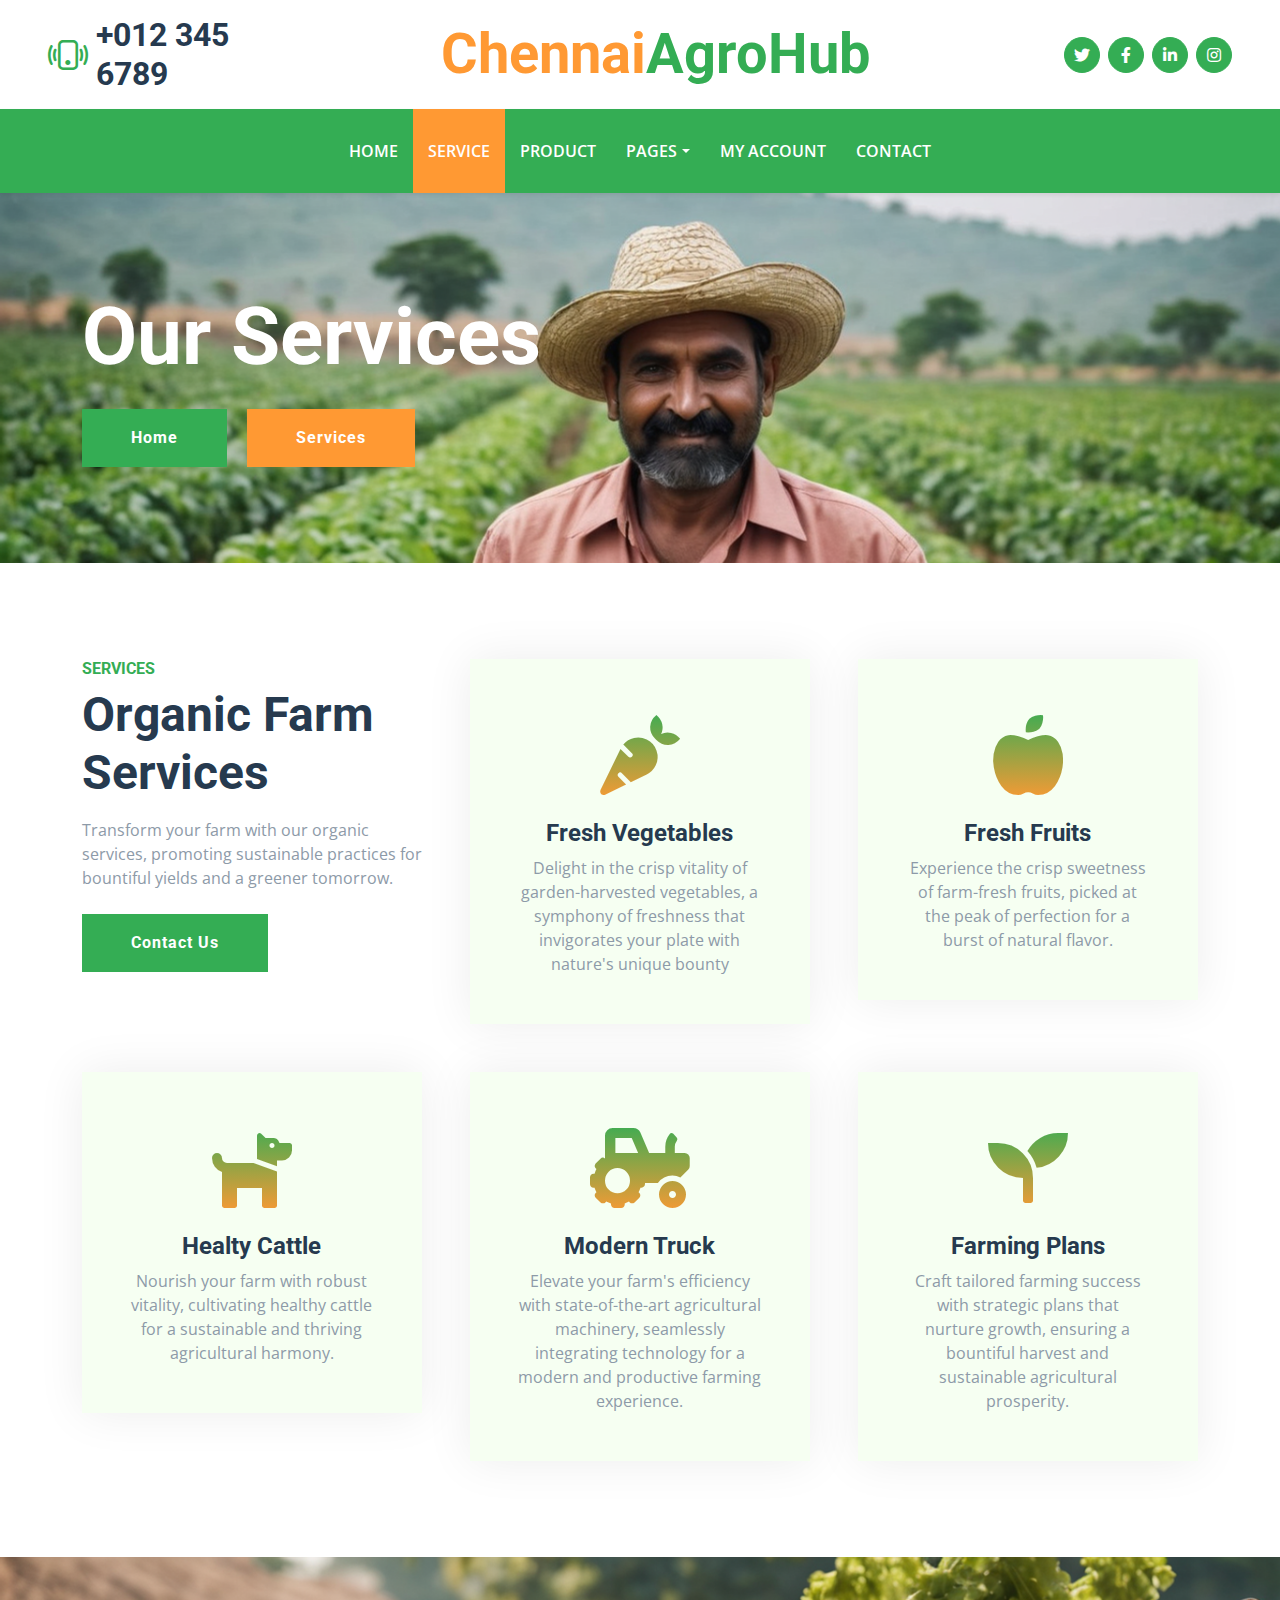
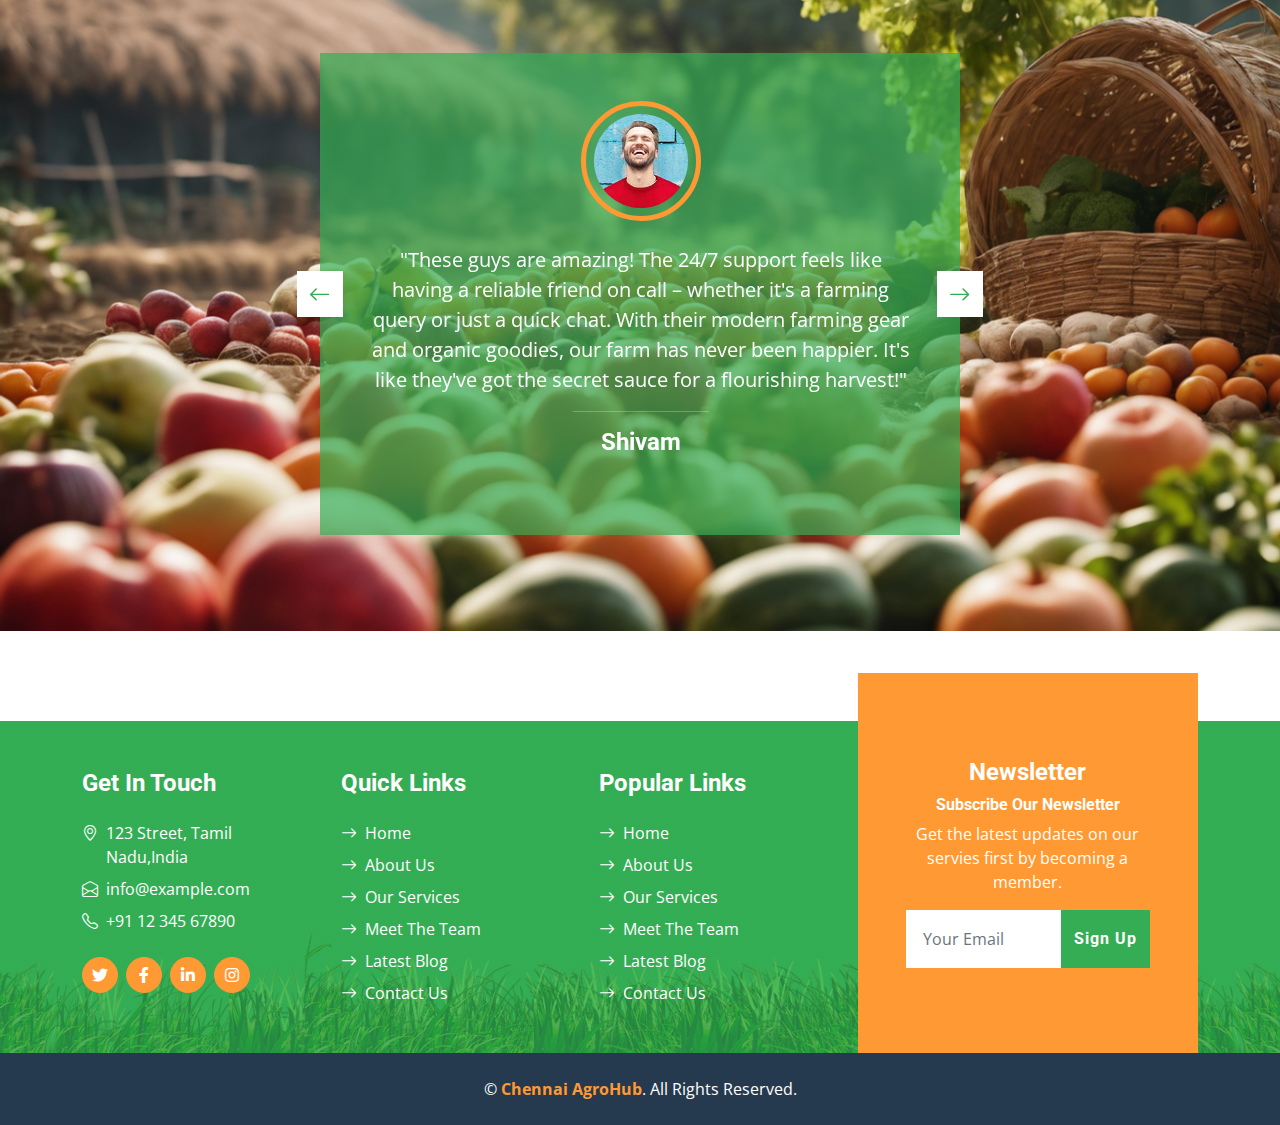
<file: service.html>
<!DOCTYPE html>
<html lang="en">

<head>
    <meta charset="utf-8">
    <title>Chennai AgroHub</title>
    <meta content="width=device-width, initial-scale=1.0" name="viewport">
   

    <!-- Favicon -->
    <link href="img/favicon.ico" rel="icon">

    <!-- Google Web Fonts -->
    <link rel="preconnect" href="https://fonts.gstatic.com">
    <link href="https://fonts.googleapis.com/css2?family=Open+Sans:wght@400;600&family=Roboto:wght@500;700&display=swap" rel="stylesheet">

    <!-- Icon Font Stylesheet -->
    <link href="https://cdnjs.cloudflare.com/ajax/libs/font-awesome/5.15.0/css/all.min.css" rel="stylesheet">
    <link href="https://cdn.jsdelivr.net/npm/bootstrap-icons@1.4.1/font/bootstrap-icons.css" rel="stylesheet">

    <!-- Libraries Stylesheet -->
    <link href="lib/owlcarousel/assets/owl.carousel.min.css" rel="stylesheet">

    <!-- Customized Bootstrap Stylesheet -->
    <link href="css/bootstrap.min.css" rel="stylesheet">

    <!-- Template Stylesheet -->
    <link href="css/style.css" rel="stylesheet">
</head>

<body>
    <!-- Topbar Start -->
    <div class="container-fluid px-5 d-none d-lg-block">
        <div class="row gx-5 py-3 align-items-center">
            <div class="col-lg-3">
                <div class="d-flex align-items-center justify-content-start">
                    <i class="bi bi-phone-vibrate fs-1 text-primary me-2"></i>
                    <h2 class="mb-0">+012 345 6789</h2>
                </div>
            </div>
            <div class="col-lg-6">
                <div class="d-flex align-items-center justify-content-center">
                    <a href="index.html" class="navbar-brand ms-lg-5">
                        <h1 class="m-0 display-4 text-primary"><span class="text-secondary">Chennai</span>AgroHub</h1>
                    </a>
                </div>
            </div>
            <div class="col-lg-3">
                <div class="d-flex align-items-center justify-content-end">
                    <a class="btn btn-primary btn-square rounded-circle me-2" href="#"><i class="fab fa-twitter"></i></a>
                    <a class="btn btn-primary btn-square rounded-circle me-2" href="#"><i class="fab fa-facebook-f"></i></a>
                    <a class="btn btn-primary btn-square rounded-circle me-2" href="#"><i class="fab fa-linkedin-in"></i></a>
                    <a class="btn btn-primary btn-square rounded-circle" href="#"><i class="fab fa-instagram"></i></a>
                </div>
            </div>
        </div>
    </div>
    <!-- Topbar End -->


    <!-- Navbar Start -->
    <nav class="navbar navbar-expand-lg bg-primary navbar-dark shadow-sm py-3 py-lg-0 px-3 px-lg-5">
        <a href="index.html" class="navbar-brand d-flex d-lg-none">
            <h1 class="m-0 display-4 text-secondary"><span class="text-white">Chennai</span>AgroHub</h1>
        </a>
        <button class="navbar-toggler" type="button" data-bs-toggle="collapse" data-bs-target="#navbarCollapse">
            <span class="navbar-toggler-icon"></span>
        </button>
        <div class="collapse navbar-collapse" id="navbarCollapse">
            <div class="navbar-nav mx-auto py-0">
                <a href="index.html" class="nav-item nav-link">Home</a>
                <a href="service.html" class="nav-item nav-link active">Service</a>
                <a href="product.html" class="nav-item nav-link">Product</a>
                <div class="nav-item dropdown">
                    <a href="#" class="nav-link dropdown-toggle" data-bs-toggle="dropdown">Pages</a>
                    <div class="dropdown-menu m-0">
                        <a href="blog.html" class="dropdown-item">Blog Grid</a>
                        <a href="detail.html" class="dropdown-item">Blog Detail</a>
                    </div>
                </div>
                <a href="about.html" class="nav-item nav-link">My Account</a>
                <a href="contact.html" class="nav-item nav-link">Contact</a>
            </div>
        </div>
    </nav>
    <!-- Navbar End -->


    <!-- Hero Start -->
    <div class="container-fluid bg-primary py-5 bg-hero mb-5">
        <div class="container py-5">
            <div class="row justify-content-start">
                <div class="col-lg-8 text-center text-lg-start">
                    <h1 class="display-1 text-white mb-md-4">Our Services</h1>
                    <a href="index.html" class="btn btn-primary py-md-3 px-md-5 me-3">Home</a>
                    <a href="" class="btn btn-secondary py-md-3 px-md-5">Services</a>
                </div>
            </div>
        </div>
    </div>
    <!-- Hero End -->


    <!-- Services Start -->
    <div class="container-fluid py-5">
        <div class="container">
            <div class="row g-5">
                <div class="col-lg-4 col-md-6">
                    <div class="mb-3">
                        <h6 class="text-primary text-uppercase">Services</h6>
                        <h1 class="display-5">Organic Farm Services</h1>
                    </div>
                    <p class="mb-4">Transform your farm with our organic services, promoting sustainable practices for bountiful yields and a greener tomorrow.</p>
                    <a href="" class="btn btn-primary py-md-3 px-md-5">Contact Us</a>
                </div>
                <div class="col-lg-4 col-md-6">
                    <div class="service-item bg-light text-center p-5">
                        <i class="fa fa-carrot display-1 text-primary mb-3"></i>
                        <h4>Fresh Vegetables</h4>
                        <p class="mb-0">Delight in the crisp vitality of garden-harvested vegetables, a symphony of freshness that invigorates your plate with nature's unique bounty</p>
                    </div>
                </div>
                <div class="col-lg-4 col-md-6">
                    <div class="service-item bg-light text-center p-5">
                        <i class="fa fa-apple-alt display-1 text-primary mb-3"></i>
                        <h4>Fresh Fruits</h4>
                        <p class="mb-0">Experience the crisp sweetness of farm-fresh fruits, picked at the peak of perfection for a burst of natural flavor.</p>
                    </div>
                </div>
                <div class="col-lg-4 col-md-6">
                    <div class="service-item bg-light text-center p-5">
                        <i class="fa fa-dog display-1 text-primary mb-3"></i>
                        <h4>Healty Cattle</h4>
                        <p class="mb-0">Nourish your farm with robust vitality, cultivating healthy cattle for a sustainable and thriving agricultural harmony.</p>
                    </div>
                </div>
                <div class="col-lg-4 col-md-6">
                    <div class="service-item bg-light text-center p-5">
                        <i class="fa fa-tractor display-1 text-primary mb-3"></i>
                        <h4>Modern Truck</h4>
                        <p class="mb-0">Elevate your farm's efficiency with state-of-the-art agricultural machinery, seamlessly integrating technology for a modern and productive farming experience.</p>
                    </div>
                </div>
                <div class="col-lg-4 col-md-6">
                    <div class="service-item bg-light text-center p-5">
                        <i class="fa fa-seedling display-1 text-primary mb-3"></i>
                        <h4>Farming Plans</h4>
                        <p class="mb-0">Craft tailored farming success with strategic plans that nurture growth, ensuring a bountiful harvest and sustainable agricultural prosperity.</p>
                    </div>
                </div>
            </div>
        </div>
    </div>
    <!-- Services End -->


    <!-- Testimonial Start -->
    <div class="container-fluid bg-testimonial py-5 my-5">
        <div class="container py-5">
            <div class="row justify-content-center">
                <div class="col-lg-7">
                    <div class="owl-carousel testimonial-carousel p-5">
                        <div class="testimonial-item text-center text-white">
                            <img class="img-fluid mx-auto p-2 border border-5 border-secondary rounded-circle mb-4" src="img/testimonial-2.jpg" alt="">
                            <p class="fs-5">"These guys are amazing! The 24/7 support feels like having a reliable friend on call – whether it's a farming query or just a quick chat. With their modern farming gear and organic goodies, our farm has never been happier. It's like they've got the secret sauce for a flourishing harvest!"</p>
                            <hr class="mx-auto w-25">
                            <h4 class="text-white mb-0">Shivam</h4>
                        </div>
                        <div class="testimonial-item text-center text-white">
                            <img class="img-fluid mx-auto p-2 border border-5 border-secondary rounded-circle mb-4" src="img/testimonial-2.jpg" alt="">
                            <p class="fs-5">"Absolutely thrilled with the support round the clock! It's like having a farming superhero at your service. Their modern farming tools are like magic wands, and the organic produce is simply a taste of heaven. Choosing them was the best decision we made for our farm a partnership that feels like family."                            </p>
                            <hr class="mx-auto w-25">
                            <h4 class="text-white mb-0">Probin</h4>
                        </div>
                    </div>
                </div>
            </div>
        </div>
    </div>
    <!-- Testimonial End -->
    

    <!-- Footer Start -->
    <div class="container-fluid bg-footer bg-primary text-white mt-5">
        <div class="container">
            <div class="row gx-5">
                <div class="col-lg-8 col-md-6">
                    <div class="row gx-5">
                        <div class="col-lg-4 col-md-12 pt-5 mb-5">
                            <h4 class="text-white mb-4">Get In Touch</h4>
                            <div class="d-flex mb-2">
                                <i class="bi bi-geo-alt text-white me-2"></i>
                                <p class="text-white mb-0">123 Street, Tamil Nadu,India</p>
                            </div>
                            <div class="d-flex mb-2">
                                <i class="bi bi-envelope-open text-white me-2"></i>
                                <p class="text-white mb-0">info@example.com</p>
                            </div>
                            <div class="d-flex mb-2">
                                <i class="bi bi-telephone text-white me-2"></i>
                                <p class="text-white mb-0">+91 12 345 67890</p>
                            </div>
                            <div class="d-flex mt-4">
                                <a class="btn btn-secondary btn-square rounded-circle me-2" href="#"><i class="fab fa-twitter"></i></a>
                                <a class="btn btn-secondary btn-square rounded-circle me-2" href="#"><i class="fab fa-facebook-f"></i></a>
                                <a class="btn btn-secondary btn-square rounded-circle me-2" href="#"><i class="fab fa-linkedin-in"></i></a>
                                <a class="btn btn-secondary btn-square rounded-circle" href="#"><i class="fab fa-instagram"></i></a>
                            </div>
                        </div>
                        <div class="col-lg-4 col-md-12 pt-0 pt-lg-5 mb-5">
                            <h4 class="text-white mb-4">Quick Links</h4>
                            <div class="d-flex flex-column justify-content-start">
                                <a class="text-white mb-2" href="#"><i class="bi bi-arrow-right text-white me-2"></i>Home</a>
                                <a class="text-white mb-2" href="#"><i class="bi bi-arrow-right text-white me-2"></i>About Us</a>
                                <a class="text-white mb-2" href="#"><i class="bi bi-arrow-right text-white me-2"></i>Our Services</a>
                                <a class="text-white mb-2" href="#"><i class="bi bi-arrow-right text-white me-2"></i>Meet The Team</a>
                                <a class="text-white mb-2" href="#"><i class="bi bi-arrow-right text-white me-2"></i>Latest Blog</a>
                                <a class="text-white" href="#"><i class="bi bi-arrow-right text-white me-2"></i>Contact Us</a>
                            </div>
                        </div>
                        <div class="col-lg-4 col-md-12 pt-0 pt-lg-5 mb-5">
                            <h4 class="text-white mb-4">Popular Links</h4>
                            <div class="d-flex flex-column justify-content-start">
                                <a class="text-white mb-2" href="#"><i class="bi bi-arrow-right text-white me-2"></i>Home</a>
                                <a class="text-white mb-2" href="#"><i class="bi bi-arrow-right text-white me-2"></i>About Us</a>
                                <a class="text-white mb-2" href="#"><i class="bi bi-arrow-right text-white me-2"></i>Our Services</a>
                                <a class="text-white mb-2" href="#"><i class="bi bi-arrow-right text-white me-2"></i>Meet The Team</a>
                                <a class="text-white mb-2" href="#"><i class="bi bi-arrow-right text-white me-2"></i>Latest Blog</a>
                                <a class="text-white" href="#"><i class="bi bi-arrow-right text-white me-2"></i>Contact Us</a>
                            </div>
                        </div>
                    </div>
                </div>
                <div class="col-lg-4 col-md-6 mt-lg-n5">
                    <div class="d-flex flex-column align-items-center justify-content-center text-center h-100 bg-secondary p-5">
                        <h4 class="text-white">Newsletter</h4>
                        <h6 class="text-white">Subscribe Our Newsletter</h6>
                        <p>Get the latest updates on our servies first by becoming a member.</p>
                        <form action="">
                            <div class="input-group">
                                <input type="text" class="form-control border-white p-3" placeholder="Your Email">
                                <button class="btn btn-primary">Sign Up</button>
                            </div>
                        </form>
                    </div>
                </div>
            </div>
        </div>
    </div>
    <div class="container-fluid bg-dark text-white py-4">
        <div class="container text-center">
            <p class="mb-0">&copy; <a class="text-secondary fw-bold" href="#">Chennai AgroHub</a>. All Rights Reserved.</a></p>
        </div>
    </div>
    <!-- Footer End -->


    <!-- Back to Top -->
    <a href="#" class="btn btn-secondary py-3 fs-4 back-to-top"><i class="bi bi-arrow-up"></i></a>


    <!-- JavaScript Libraries -->
    <script src="https://code.jquery.com/jquery-3.4.1.min.js"></script>
    <script src="https://cdn.jsdelivr.net/npm/bootstrap@5.0.0/dist/js/bootstrap.bundle.min.js"></script>
    <script src="lib/easing/easing.min.js"></script>
    <script src="lib/waypoints/waypoints.min.js"></script>
    <script src="lib/counterup/counterup.min.js"></script>
    <script src="lib/owlcarousel/owl.carousel.min.js"></script>

    <!-- Template Javascript -->
    <script src="js/main.js"></script>
</body>

</html>
</file>
<file: css/style.css>
/********** Template CSS **********/
:root {
    --primary: #34AD54;
    --secondary: #FF9933;
    --light: #F6FFF2;
    --dark: #263A4F;
}

.btn {
    font-family: 'Roboto', sans-serif;
    letter-spacing: 1px;
    font-weight: 700;
    transition: .5s;
}

.btn-primary,
.btn-secondary {
    color: #FFFFFF;
}

.btn-square {
    width: 36px;
    height: 36px;
}

.btn-sm-square {
    width: 28px;
    height: 28px;
}

.btn-lg-square {
    width: 46px;
    height: 46px;
}

.btn-square,
.btn-sm-square,
.btn-lg-square {
    padding-left: 0;
    padding-right: 0;
    text-align: center;
}

.back-to-top {
    position: fixed;
    display: none;
    right: 30px;
    bottom: 0;
    border-radius: 0;
    z-index: 99;
}

.navbar-dark .navbar-nav .nav-link {
    padding: 30px 15px;
    font-size: 16px;
    font-weight: 600;
    color: #FFFFFF;
    text-transform: uppercase;
    transition: .5s;
}

.sticky-top.navbar-dark .navbar-nav .nav-link {
    padding: 20px 15px;
}

.navbar-dark .navbar-nav .nav-link:hover,
.navbar-dark .navbar-nav .nav-link.active {
    background: var(--secondary);
}

@media (max-width: 991.98px) {
    .navbar-dark .navbar-nav .nav-link  {
        padding: 10px;
    }
}

@media (max-width: 576px) {
    .carousel-caption h4 {
        font-size: 18px;
        font-weight: 500 !important;
    }

    .carousel-caption h1 {
        font-size: 30px;
        font-weight: 600 !important;
    }
}

.carousel-control-prev,
.carousel-control-next {
    width: 10%;
}

.carousel-control-prev-icon,
.carousel-control-next-icon {
    width: 3rem;
    height: 3rem;
}

.bg-hero {
    background: url(../img/carousel-1.jpg) top right no-repeat;
    background-size: cover;
}

@media (min-width: 991.98px) {
    .banner {
        position: relative;
        margin-top: -90px;
        z-index: 1;/********** Template CSS **********/
:root {
    --primary: #34AD54;
    --secondary: #FF9933;
    --light: #F6FFF2;
    --dark: #263A4F;
}

.btn {
    font-family: 'Roboto', sans-serif;
    letter-spacing: 1px;
    font-weight: 700;
    transition: .5s;
}

.btn-primary,
.btn-secondary {
    color: #FFFFFF;
}

.btn-square {
    width: 36px;
    height: 36px;
}

.btn-sm-square {
    width: 28px;
    height: 28px;
}

.btn-lg-square {
    width: 46px;
    height: 46px;
}

.btn-square,
.btn-sm-square,
.btn-lg-square {
    padding-left: 0;
    padding-right: 0;
    text-align: center;
}

.back-to-top {
    position: fixed;
    display: none;
    right: 30px;
    bottom: 0;
    border-radius: 0;
    z-index: 99;
}

.navbar-dark .navbar-nav .nav-link {
    padding: 30px 15px;
    font-size: 16px;
    font-weight: 600;
    color: #FFFFFF;
    text-transform: uppercase;
    transition: .5s;
}

.sticky-top.navbar-dark .navbar-nav .nav-link {
    padding: 20px 15px;
}

.navbar-dark .navbar-nav .nav-link:hover,
.navbar-dark .navbar-nav .nav-link.active {
    background: var(--secondary);
}

@media (max-width: 991.98px) {
    .navbar-dark .navbar-nav .nav-link  {
        padding: 10px;
    }
}

@media (max-width: 576px) {
    .carousel-caption h4 {
        font-size: 18px;
        font-weight: 500 !important;
    }

    .carousel-caption h1 {
        font-size: 30px;
        font-weight: 600 !important;
    }
}

.carousel-control-prev,
.carousel-control-next {
    width: 10%;
}

.carousel-control-prev-icon,
.carousel-control-next-icon {
    width: 3rem;
    height: 3rem;
}

.bg-hero {
    background: url(../img/carousel-1.jpg) top right no-repeat;
    background-size: cover;
}

@media (min-width: 991.98px) {
    .banner {
        position: relative;
        margin-top: -90px;
        z-index: 1;
    }
}

.bg-vegetable {
    background: linear-gradient(rgba(52, 173, 84, .2), rgba(52, 173, 84, .2)), url(../img/vegetable.png) bottom right no-repeat;
    background-size: contain;
}

.bg-fruit {
    background: linear-gradient(rgba(255, 153, 51, .2), rgba(255, 153, 51, .2)), url(../img/fruit.png) bottom right no-repeat;
    background-size: contain;
}

.service-item {
    box-shadow: 0 0 45px #EDEDED;
    transition: .5s;
}

.about i,
.service-item i {
    background-image: linear-gradient(var(--primary), var(--secondary));
    -webkit-background-clip: text;
    -webkit-text-fill-color: transparent;
    transition: .5s;
}

.service-item:hover {
    color: var(--light);
    background: var(--primary) !important;
}

.service-item:hover i {
    background-image: linear-gradient(var(--light), var(--secondary));
}

.service-item:hover h4 {
    transition: .5s;
}

.service-item:hover h4 {
    color: var(--light);
}

.product-item {
    padding: 0 30px 30px 30px;
}

.product-item .btn-action {
    position: absolute;
    width: 100%;
    bottom: -40px;
    left: 0;
    opacity: 0;
    transition: .5s;
}

.product-item:hover .btn-action {
    bottom: 0;
    opacity: 1;
}

.product-item h5 {
    transition: .5s;
}

.product-item:hover h5 {
    opacity: 0;
}

.product-carousel::after {
    position: absolute;
    content: "";
    width: 100%;
    height: 55%;
    bottom: 0;
    left: 0;
    background: url(../img/bg-product-1.png) left bottom no-repeat, url(../img/bg-product-2.png) right bottom no-repeat;
    background-size: contain;
    background-color: var(--primary);
    z-index: -1;
}

.product-carousel .owl-nav {
    width: 100%;
    text-align: center;
    display: flex;
    justify-content: center;
}

.product-carousel .owl-nav .owl-prev,
.product-carousel .owl-nav .owl-next{
    position: relative;
    width: 55px;
    height: 45px;
    display: flex;
    align-items: center;
    justify-content: center;
    color: var(--primary);
    background: #FFFFFF;
    font-size: 22px;
    transition: .5s;
}

.product-carousel .owl-nav .owl-prev:hover,
.product-carousel .owl-nav .owl-next:hover {
    color: var(--secondary);
}

.bg-testimonial {
    background: url(../img/testimonial.jpg) top center no-repeat;
    background-size: cover;
}

.testimonial-carousel {
    background: rgba(52, 173, 84, .7);
}

.testimonial-carousel .owl-nav {
    position: absolute;
    width: calc(100% + 46px);
    height: 46px;
    top: calc(50% - 23px);
    left: -23px;
    display: flex;
    justify-content: space-between;
    z-index: 1;
}

.testimonial-carousel .owl-nav .owl-prev,
.testimonial-carousel .owl-nav .owl-next {
    position: relative;
    width: 46px;
    height: 46px;
    display: flex;
    align-items: center;
    justify-content: center;
    color: var(--primary);
    background: #FFFFFF;
    font-size: 22px;
    transition: .5s;
}

.testimonial-carousel .owl-nav .owl-prev:hover,
.testimonial-carousel .owl-nav .owl-next:hover {
    color: var(--secondary);
}

.testimonial-carousel .owl-item img {
    width: 120px;
    height: 120px;
}

.blog-item img {
    transition: .5s;
}

.blog-item:hover img {
    transform: scale(1.2);
}

.blog-overlay {
    position: absolute;
    padding: 30px;
    width: 100%;
    height: 100%;
    top: 0;
    left: 0;
    display: flex;
    flex-direction: column;
    align-items: flex-start;
    justify-content: flex-end;
    background: linear-gradient(rgba(52, 173, 84, 0), rgba(52, 173, 84, 1));
    z-index: 1;
}

.bg-footer {
    background: linear-gradient(rgba(52, 173, 84, .7), rgba(52, 173, 84, .7)), url(../img/footer.png) center bottom no-repeat;
    background-size: contain;
}

@media (min-width: 991.98px) {
    .bg-footer {
        margin-top: 90px !important;
    }
}
    }
}

.bg-vegetable {
    background: linear-gradient(rgba(52, 173, 84, .2), rgba(52, 173, 84, .2)), url(../img/vegetable.png) bottom right no-repeat;
    background-size: contain;
}

.bg-fruit {
    background: linear-gradient(rgba(255, 153, 51, .2), rgba(255, 153, 51, .2)), url(../img/fruit.png) bottom right no-repeat;
    background-size: contain;
}

.service-item {
    box-shadow: 0 0 45px #EDEDED;
    transition: .5s;
}

.about i,
.service-item i {
    background-image: linear-gradient(var(--primary), var(--secondary));
    -webkit-background-clip: text;
    -webkit-text-fill-color: transparent;
    transition: .5s;
}

.service-item:hover {
    color: var(--light);
    background: var(--primary) !important;
}

.service-item:hover i {
    background-image: linear-gradient(var(--light), var(--secondary));
}

.service-item:hover h4 {
    transition: .5s;
}

.service-item:hover h4 {
    color: var(--light);
}

.product-item {
    padding: 0 30px 30px 30px;
}

.product-item .btn-action {
    position: absolute;
    width: 100%;
    bottom: -40px;
    left: 0;
    opacity: 0;
    transition: .5s;
}

.product-item:hover .btn-action {
    bottom: 0;
    opacity: 1;
}

.product-item h5 {
    transition: .5s;
}

.product-item:hover h5 {
    opacity: 0;
}

.product-carousel::after {
    position: absolute;
    content: "";
    width: 100%;
    height: 55%;
    bottom: 0;
    left: 0;
    background: url(../img/bg-product-1.png) left bottom no-repeat, url(../img/bg-product-2.png) right bottom no-repeat;
    background-size: contain;
    background-color: var(--primary);
    z-index: -1;
}

.product-carousel .owl-nav {
    width: 100%;
    text-align: center;
    display: flex;
    justify-content: center;
}

.product-carousel .owl-nav .owl-prev,
.product-carousel .owl-nav .owl-next{
    position: relative;
    width: 55px;
    height: 45px;
    display: flex;
    align-items: center;
    justify-content: center;
    color: var(--primary);
    background: #FFFFFF;
    font-size: 22px;
    transition: .5s;
}

    #cart-items {
        background-color:black;
        color: white;
        padding: 5px 10px;
        border-radius: 50%;
        position: absolute;
        top: 10px;
        right: 10px;
        font-size: 14px;
    }

.product-carousel .owl-nav .owl-prev:hover,
.product-carousel .owl-nav .owl-next:hover {
    color: var(--secondary);
}

.bg-testimonial {
    background: url(../img/testimonial.jpg) top center no-repeat;
    background-size: cover;
}

.testimonial-carousel {
    background: rgba(52, 173, 84, .7);
}

.testimonial-carousel .owl-nav {
    position: absolute;
    width: calc(100% + 46px);
    height: 46px;
    top: calc(50% - 23px);
    left: -23px;
    display: flex;
    justify-content: space-between;
    z-index: 1;
}

.testimonial-carousel .owl-nav .owl-prev,
.testimonial-carousel .owl-nav .owl-next {
    position: relative;
    width: 46px;
    height: 46px;
    display: flex;
    align-items: center;
    justify-content: center;
    color: var(--primary);
    background: #FFFFFF;
    font-size: 22px;
    transition: .5s;
}

.testimonial-carousel .owl-nav .owl-prev:hover,
.testimonial-carousel .owl-nav .owl-next:hover {
    color: var(--secondary);
}

.testimonial-carousel .owl-item img {
    width: 120px;
    height: 120px;
}

.blog-item img {
    transition: .5s;
}

.blog-item:hover img {
    transform: scale(1.2);
}

.blog-overlay {
    position: absolute;
    padding: 30px;
    width: 100%;
    height: 100%;
    top: 0;
    left: 0;
    display: flex;
    flex-direction: column;
    align-items: flex-start;
    justify-content: flex-end;
    background: linear-gradient(rgba(52, 173, 84, 0), rgba(52, 173, 84, 1));
    z-index: 1;
}

.bg-footer {
    background: linear-gradient(rgba(52, 173, 84, .7), rgba(52, 173, 84, .7)), url(../img/footer.png) center bottom no-repeat;
    background-size: contain;
}

@media (min-width: 991.98px) {
    .bg-footer {
        margin-top: 90px !important;
    }
}
</file>
